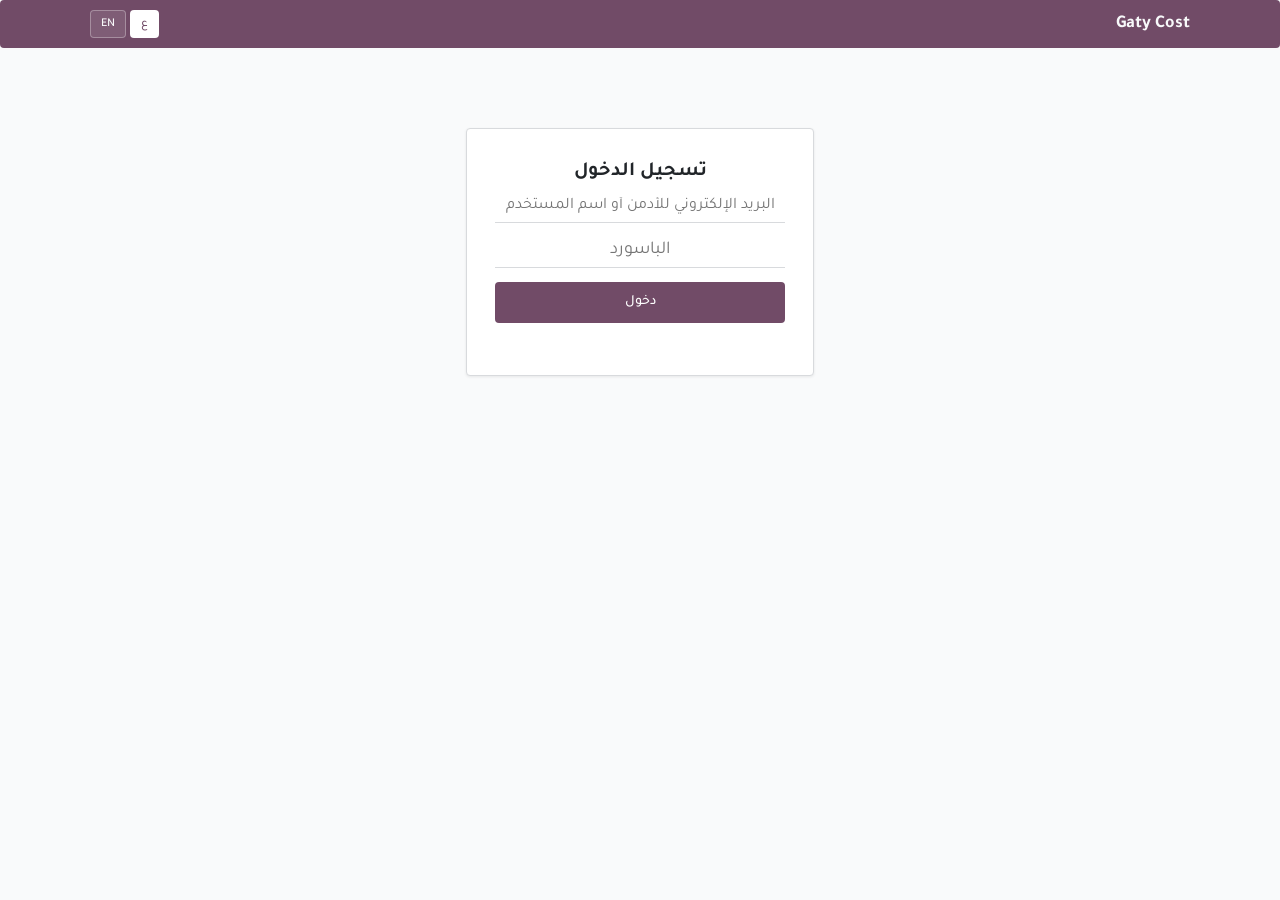
<file: accounting.html>
<!doctype html>
<html lang="ar" dir="rtl">
<head>
<meta charset="utf-8"><meta name="viewport" content="width=device-width, initial-scale=1">
<title>نظام المحاسبة — Gaty</title>
<script>
(function(){var stamp=localStorage.getItem('gaty_apps_gate'),scope=JSON.parse(localStorage.getItem('gaty_apps_scope')||'[]');if(!stamp||Date.now()-Number(stamp)>=3600000||!scope.includes('accounting'))location.replace('index.html')})()
</script>
<script src="xlsx.full.min.js"></script>
<style>
:root{--brand:#714B67;--brand2:#5B3A54;--teal:#017E84;--ink:#25232b;--muted:#726d78;--line:#e5e1e7;--bg:#f7f6f8;--paper:#fff;--red:#c4424d;--green:#16764b;--shadow:0 5px 20px #34233812;font-family:"Tajawal","Segoe UI",Tahoma,Arial,sans-serif;color:var(--ink);background:var(--bg)}*{box-sizing:border-box}body{margin:0;background:var(--bg);font-size:14px}button,input,select,textarea{font:inherit}button{cursor:pointer}.wrap{max-width:1400px;margin:auto;padding:20px}.top{display:flex;align-items:center;justify-content:space-between;gap:12px;margin-bottom:18px}.title h1{font-size:25px;margin:0 0 4px;color:var(--brand)}.title p{margin:0;color:var(--muted)}.actions,.tabs,.row-actions{display:flex;gap:8px;flex-wrap:wrap}.btn{border:1px solid var(--line);background:#fff;color:var(--ink);padding:9px 13px;border-radius:9px;font-weight:650}.btn:hover{border-color:var(--brand);color:var(--brand)}.btn.primary{background:var(--brand);color:#fff;border-color:var(--brand)}.btn.teal{background:var(--teal);color:white;border-color:var(--teal)}.btn.danger{color:var(--red)}.btn.small{padding:6px 9px;font-size:12px}.tabs{background:#fff;padding:7px;border:1px solid var(--line);border-radius:12px;margin-bottom:16px;overflow:auto;flex-wrap:nowrap}.tab{border:0;background:transparent;padding:10px 16px;border-radius:8px;white-space:nowrap;color:var(--muted);font-weight:700}.tab.active{background:var(--brand);color:#fff}.notice{border:1px solid #f0d9ab;background:#fff9eb;color:#66480d;border-radius:10px;padding:10px 13px;margin:12px 0}.grid{display:grid;gap:14px}.kpis{grid-template-columns:repeat(4,minmax(0,1fr));margin-bottom:15px}.cols{grid-template-columns:1.2fr .8fr}.card{background:var(--paper);border:1px solid var(--line);border-radius:13px;padding:16px;box-shadow:var(--shadow);min-width:0}.card h2{font-size:17px;margin:0 0 13px}.kpi-label{color:var(--muted);font-size:13px}.kpi-value{font-size:25px;font-weight:800;margin-top:5px;direction:ltr;text-align:right}.kpi-value.pos{color:var(--green)}.kpi-value.neg{color:var(--red)}.field-grid{display:grid;grid-template-columns:repeat(4,minmax(0,1fr));gap:12px}.field{display:flex;flex-direction:column;gap:5px}.field label{font-weight:700;font-size:12px;color:var(--muted)}.input,select,textarea{width:100%;border:1px solid var(--line);border-radius:8px;background:#fff;padding:9px 10px;color:var(--ink);min-width:0}.input:focus,select:focus,textarea:focus{outline:2px solid #714b6733;border-color:var(--brand)}.inline{display:flex;align-items:end;gap:10px;flex-wrap:wrap}.inline>.field{flex:1;min-width:150px}.table-wrap{overflow:auto;border:1px solid var(--line);border-radius:9px}table{border-collapse:collapse;width:100%;min-width:760px}th,td{padding:9px 10px;border-bottom:1px solid var(--line);text-align:right;white-space:nowrap}th{background:#f7f4f7;color:#5f5361;font-size:12px;position:sticky;top:0}tbody tr:last-child td{border-bottom:0}.num{direction:ltr;text-align:left;font-variant-numeric:tabular-nums}.muted{color:var(--muted)}.empty{text-align:center;padding:25px;color:var(--muted)}.status{display:inline-block;border-radius:20px;padding:4px 9px;font-size:11px;background:#e8f5ee;color:var(--green);font-weight:700}.lines{display:grid;gap:8px}.line{display:grid;grid-template-columns:minmax(200px,1.7fr) 1fr 1fr auto;gap:8px;align-items:center}.line-head{font-size:11px;color:var(--muted);font-weight:700}.totals{display:flex;gap:20px;justify-content:flex-end;padding:12px 4px;font-weight:750}.total-bad{color:var(--red)}.total-good{color:var(--green)}.section{display:none}.section.active{display:block}.account-type{font-size:11px;color:var(--muted)}.report-tabs{display:flex;gap:7px;flex-wrap:wrap;margin-bottom:12px}.report-tabs button{border:1px solid var(--line);background:#fff;padding:8px 12px;border-radius:8px}.report-tabs button.active{color:white;background:var(--teal);border-color:var(--teal)}.report-head{display:flex;justify-content:space-between;align-items:center;gap:10px;margin-bottom:10px}.footer-note{font-size:12px;color:var(--muted);margin-top:14px}.modal{position:fixed;inset:0;background:#17121c77;display:none;align-items:center;justify-content:center;padding:15px;z-index:10}.modal.show{display:flex}.modal-box{background:white;border-radius:14px;padding:20px;width:min(520px,100%);box-shadow:var(--shadow)}.modal-box h2{margin:0 0 14px}.toast{position:fixed;bottom:18px;inset-inline-start:18px;background:#24202a;color:#fff;padding:11px 16px;border-radius:9px;display:none;z-index:20}.toast.show{display:block}.credit{color:var(--red)}.debit{color:var(--green)}@media(max-width:900px){.kpis{grid-template-columns:repeat(2,minmax(0,1fr))}.cols{grid-template-columns:1fr}.field-grid{grid-template-columns:repeat(2,minmax(0,1fr))}}@media(max-width:600px){.wrap{padding:12px}.top{align-items:flex-start;flex-direction:column}.kpis{gap:8px}.card{padding:12px}.line{grid-template-columns:1fr 1fr 1fr auto}.line select{grid-column:1/-1;grid-row:1}.line input{grid-row:2}.line .del{grid-row:2}.line-head{display:none}.field-grid{grid-template-columns:1fr 1fr}.title h1{font-size:21px}}
</style>
<link rel="stylesheet" href="odoo-theme.css?v=20261111-odoo1"></head>
<body>
<div class="wrap">
<header class="top"><div class="title"><h1 id="appTitle">نظام المحاسبة</h1><p id="subtitle">محاسبة وتقارير مالية</p></div><div class="actions"><button class="btn" onclick="exportBackup()">تنزيل نسخة احتياطية</button><button class="btn" onclick="document.getElementById('importFile').click()">استعادة نسخة</button><input id="importFile" type="file" accept="application/json,.json" hidden onchange="importBackup(this)"><button class="btn" onclick="goBack()">العودة إلى اللوحة</button></div></header>
<div class="notice" id="storageNotice">تُحفظ البيانات على هذا الجهاز والمتصفح فقط. استخدم «تنزيل نسخة احتياطية» بانتظام؛ مسح بيانات المتصفح قد يحذفها.</div>
<nav class="tabs" id="tabs"></nav>
<section class="section active" id="sec-home"></section>
<section class="section" id="sec-entry"></section>
<section class="section" id="sec-journal"></section>
<section class="section" id="sec-accounts"></section>
<section class="section" id="sec-reports"></section>
<section class="section" id="sec-commission"></section>
<div class="footer-note" id="footer"></div>
</div>
<div class="modal" id="accountModal"><div class="modal-box"><h2 id="accountModalTitle">إضافة حساب</h2><div class="field-grid" style="grid-template-columns:1fr 1fr"><div class="field"><label>رمز الحساب</label><input class="input" id="accCode"></div><div class="field"><label>اسم الحساب</label><input class="input" id="accName"></div><div class="field"><label>نوع الحساب</label><select id="accType"></select></div><div class="field"><label>الحساب الأب (اختياري)</label><select id="accParent"></select></div></div><div class="actions" style="justify-content:flex-end;margin-top:16px"><button class="btn" onclick="closeAccountModal()">إلغاء</button><button class="btn primary" onclick="saveAccount()">حفظ الحساب</button></div></div></div>
<div class="modal" id="accountImportModal"><div class="modal-box" style="width:min(760px,100%);max-height:90vh;overflow:auto"><h2>استيراد ميزان المراجعة / شجرة الحسابات</h2><p class="muted">ارفع دليل الحسابات والأرصدة الافتتاحية.</p><div class="field-grid"><div class="field"><label>صف العناوين</label><select id="impHeader" onchange="refreshAccountImportMapping()"></select></div><div class="field"><label>عمود رمز الحساب *</label><select id="impCode"></select></div><div class="field"><label>عمود اسم الحساب *</label><select id="impName"></select></div><div class="field"><label>عمود نوع الحساب (أو استنتاجه من الرمز)</label><select id="impType"></select></div><div class="field"><label>عمود الحساب الأب (اختياري)</label><select id="impParent"></select></div><div class="field"><label>عمود المدين (اختياري)</label><select id="impDebit"></select></div><div class="field"><label>عمود الدائن (اختياري)</label><select id="impCredit"></select></div><div class="field"><label>عمود الرصيد الصافي (اختياري)</label><select id="impBalance"></select></div><div class="field"><label>تاريخ الرصيد الافتتاحي</label><input class="input" id="impOpeningDate" type="date"></div></div><div id="importPreview" class="table-wrap" style="margin-top:12px"></div><div class="actions" style="justify-content:flex-end;margin-top:16px"><button class="btn" onclick="closeAccountImport()">إلغاء</button><button class="btn primary" onclick="applyAccountImport()">استيراد الحسابات والأرصدة</button></div></div></div>
<div class="toast" id="toast"></div>
<script>
const STORE='gaty_accounting_v1', CURRENCY='SAR';
const DEFAULT_COMMISSION_TIERS=[{min:100000,max:200000,rate:0.5}];
const TYPES={asset:'الأصول',liability:'الالتزامات',equity:'حقوق الملكية',revenue:'الإيرادات',expense:'المصروفات'};
const SEED=[['1000','النقدية','asset'],['1100','العملاء / ذمم مدينة','asset'],['1200','المخزون','asset'],['1500','الأصول الثابتة','asset'],['2000','الموردون / ذمم دائنة','liability'],['2100','مصروفات مستحقة','liability'],['3000','رأس المال','equity'],['3100','الأرباح المبقاة','equity'],['4000','المبيعات','revenue'],['4100','إيرادات أخرى','revenue'],['5000','تكلفة البضاعة المباعة','expense'],['6000','مصروفات الرواتب','expense'],['6100','مصروف الإيجار','expense'],['6200','مصروفات الخدمات','expense'],['6300','مصروفات أخرى','expense']].map(([code,name,type])=>({id:crypto.randomUUID(),code,name,type,active:true}));
function localDate(d){return `${d.getFullYear()}-${String(d.getMonth()+1).padStart(2,'0')}-${String(d.getDate()).padStart(2,'0')}`}
let db=load(), page='home', report='trial', selectedAccount='', editAccountId=null, journalDraft=[], reportFrom=localDate(new Date(new Date().getFullYear(),0,1)), reportTo=localDate(new Date());
function emptyDb(){return{version:2,currency:CURRENCY,accounts:SEED,journals:[],commissionTiers:DEFAULT_COMMISSION_TIERS.map(x=>({...x})),commissionOrders:[]}}
function load(){try{const v=JSON.parse(localStorage.getItem(STORE));if(v&&Array.isArray(v.accounts)&&Array.isArray(v.journals)){if(!Array.isArray(v.commissionTiers))v.commissionTiers=DEFAULT_COMMISSION_TIERS.map(x=>({...x}));if(!Array.isArray(v.commissionOrders))v.commissionOrders=[];return v}}catch(e){}return emptyDb()}
function persist(){try{localStorage.setItem(STORE,JSON.stringify(db));return true}catch(e){toast('تعذر الحفظ: مساحة التخزين ممتلئة');return false}}
function esc(v){return String(v??'').replace(/[&<>"']/g,c=>({'&':'&amp;','<':'&lt;','>':'&gt;','"':'&quot;',"'":'&#39;'}[c]))}
function money(v){return new Intl.NumberFormat('ar-SA',{minimumFractionDigits:2,maximumFractionDigits:2}).format(Number(v)||0)+' ر.س'}
function nav(){const items=[['home','لوحة التحكم'],['entry','قيد يومية جديد'],['journal','دفتر اليومية'],['accounts','دليل الحسابات'],['reports','التقارير'],['commission','عمولات المبيعات']];document.getElementById('tabs').innerHTML=items.map(([id,label])=>`<button class="tab ${page===id?'active':''}" onclick="go('${id}')">${label}</button>`).join('');document.querySelectorAll('.section').forEach(s=>s.classList.remove('active'));document.getElementById('sec-'+page).classList.add('active');document.getElementById('footer').textContent=`عدد القيود: ${db.journals.length} • عدد الحسابات: ${db.accounts.length} • العملة: ${db.currency||CURRENCY}`}
function go(p){page=p;render()}
function goBack(){location.href='index.html'}
function typeName(t){return TYPES[t]||t}
function allLines(){return db.journals.flatMap(j=>j.lines.map(l=>({...l,date:j.date,ref:j.ref,description:j.description,journalId:j.id})))}
function periodLines(){return allLines().filter(l=>(!reportFrom||l.date>=reportFrom)&&(!reportTo||l.date<=reportTo))}
function asOfLines(){return allLines().filter(l=>!reportTo||l.date<=reportTo)}
function totals(lines=allLines()){return lines.reduce((a,l)=>{a.debit+=Number(l.debit)||0;a.credit+=Number(l.credit)||0;return a},{debit:0,credit:0})}
function balanceByAccount(lines=allLines()){const m={};for(const a of db.accounts)m[a.id]={debit:0,credit:0};for(const l of lines){if(!m[l.accountId])m[l.accountId]={debit:0,credit:0};m[l.accountId].debit+=Number(l.debit)||0;m[l.accountId].credit+=Number(l.credit)||0}return m}
function normalBalance(a,b){return ['liability','equity','revenue'].includes(a.type)?b.credit-b.debit:b.debit-b.credit}
function render(){nav();renderHome();renderEntry();renderJournal();renderAccounts();renderReports();renderCommission()}
function renderHome(){const e=document.getElementById('sec-home'), all=allLines(), t=totals(all), b=balanceByAccount(all), income=netIncome(all), assets=sumType('asset',all), liabilities=sumType('liability',all), equity=sumType('equity',all)+income;const recent=db.journals.slice().sort((a,b)=>b.date.localeCompare(a.date)).slice(0,7);e.innerHTML=`<div class="grid kpis"><div class="card"><div class="kpi-label">إجمالي الأصول</div><div class="kpi-value">${money(assets)}</div></div><div class="card"><div class="kpi-label">الإيرادات</div><div class="kpi-value pos">${money(sumType('revenue',all))}</div></div><div class="card"><div class="kpi-label">صافي الربح / (الخسارة)</div><div class="kpi-value ${income>=0?'pos':'neg'}">${money(income)}</div></div><div class="card"><div class="kpi-label">القيود المسجلة</div><div class="kpi-value">${db.journals.length}</div></div></div><div class="grid cols"><div class="card"><div class="report-head"><h2>أحدث قيود اليومية</h2><button class="btn small" onclick="go('journal')">عرض دفتر اليومية</button></div>${recent.length?`<div class="table-wrap"><table><thead><tr><th>التاريخ</th><th>المرجع</th><th>البيان</th><th>مدين</th><th>دائن</th></tr></thead><tbody>${recent.map(j=>`<tr><td>${esc(j.date)}</td><td>${esc(j.ref)}</td><td>${esc(j.description)}</td><td class="num">${money(totals(j.lines).debit)}</td><td class="num">${money(totals(j.lines).credit)}</td></tr>`).join('')}</tbody></table></div>`:`<div class="empty">لا توجد قيود بعد. ابدأ بتسجيل قيد يومية.</div>`}</div><div class="card"><h2>ملخص المركز المالي</h2><table style="min-width:0"><tbody><tr><td>الأصول</td><td class="num">${money(assets)}</td></tr><tr><td>الالتزامات</td><td class="num">${money(liabilities)}</td></tr><tr><td>حقوق الملكية مع نتيجة الفترة</td><td class="num">${money(equity)}</td></tr><tr><td><strong>الفرق (يجب أن يساوي صفرًا)</strong></td><td class="num"><strong>${money(assets-liabilities-equity)}</strong></td></tr></tbody></table><p class="footer-note">سجّل الرصيد الافتتاحي كقيد متوازن.</p></div></div>`}
function sumType(type,lines=allLines()){const b=balanceByAccount(lines);return db.accounts.filter(a=>a.type===type).reduce((s,a)=>s+normalBalance(a,b[a.id]||{debit:0,credit:0}),0)}
function netIncome(lines=allLines()){return sumType('revenue',lines)-sumType('expense',lines)}
function activeAccounts(){return db.accounts.filter(a=>a.active!==false).slice().sort((a,b)=>a.code.localeCompare(b.code,'en'))}
function accountOptions(id=''){return `<option value="">اختر الحساب</option>${activeAccounts().map(a=>`<option value="${a.id}" ${a.id===id?'selected':''}>${esc(a.code)} — ${esc(a.name)} (${typeName(a.type)})</option>`).join('')}`}
function blankLine(){return{accountId:'',debit:'',credit:''}}
function startJournal(){document.getElementById('jeDate').value=localDate(new Date());document.getElementById('jeRef').value=nextRef();document.getElementById('jeDesc').value='';journalDraft=[blankLine(),blankLine()];renderLines()}
function nextRef(){const y=new Date().getFullYear(),n=String(db.journals.filter(j=>j.date?.startsWith(String(y))).length+1).padStart(3,'0');return`JE-${y}-${n}`}
function renderEntry(){const e=document.getElementById('sec-entry');e.innerHTML=`<div class="card"><div class="report-head"><div><h2>تسجيل قيد يومية</h2><div class="muted">كل قيد يجب أن يتوازن: إجمالي المدين = إجمالي الدائن.</div></div></div><div class="field-grid" style="margin:14px 0"><div class="field"><label>التاريخ</label><input class="input" id="jeDate" type="date"></div><div class="field"><label>رقم المرجع</label><input class="input" id="jeRef"></div><div class="field" style="grid-column:span 2"><label>البيان</label><input class="input" id="jeDesc" placeholder="مثال: إثبات مصروف إيجار شهر أكتوبر"></div></div><div class="line line-head"><span>الحساب</span><span>مدين</span><span>دائن</span><span></span></div><div class="lines" id="journalLines"></div><div class="totals" id="jeTotals"></div><div class="actions" style="justify-content:space-between;margin-top:12px"><button class="btn" onclick="addJournalLine()">＋ إضافة سطر</button><button class="btn primary" onclick="postJournal()">ترحيل القيد</button></div></div><div class="card" style="margin-top:14px"><h2>ملاحظة للأرصدة الافتتاحية</h2><div class="muted">أدخل الأرصدة الافتتاحية كقيد متوازن بتاريخ بداية الفترة، مثل: مدين النقدية/المخزون، ودائن رأس المال أو الأرباح المبقاة.</div></div>`;startJournal()}
function renderLines(){const host=document.getElementById('journalLines');if(!host)return;host.innerHTML=journalDraft.map((l,i)=>`<div class="line"><select onchange="journalDraft[${i}].accountId=this.value">${accountOptions(l.accountId)}</select><input class="input num" type="number" min="0" step="0.01" placeholder="0.00" value="${esc(l.debit)}" oninput="setLineAmount(${i},'debit',this.value)"><input class="input num" type="number" min="0" step="0.01" placeholder="0.00" value="${esc(l.credit)}" oninput="setLineAmount(${i},'credit',this.value)"><button class="btn small danger del" onclick="removeJournalLine(${i})" title="حذف السطر">×</button></div>`).join('');updateJournalTotals()}
function updateJournalTotals(){const t=totals(journalDraft),ok=Math.abs(t.debit-t.credit)<0.005&&t.debit>0;document.getElementById('jeTotals').innerHTML=`<span>المدين: ${money(t.debit)}</span><span>الدائن: ${money(t.credit)}</span><span class="${ok?'total-good':'total-bad'}">${ok?'متوازن':'غير متوازن'}</span>`}
function setLineAmount(i,side,v){journalDraft[i][side]=v;const other=side==='debit'?'credit':'debit';journalDraft[i][other]='';const row=document.getElementById('journalLines').children[i],inputs=row.querySelectorAll('input');inputs[other==='debit'?0:1].value='';updateJournalTotals()}
function addJournalLine(){journalDraft.push(blankLine());renderLines()}
function removeJournalLine(i){if(journalDraft.length<=2)return toast('يلزم سطران على الأقل');journalDraft.splice(i,1);renderLines()}
function postJournal(){const date=document.getElementById('jeDate').value,ref=document.getElementById('jeRef').value.trim(),description=document.getElementById('jeDesc').value.trim(),entered=journalDraft.filter(l=>l.accountId||l.debit||l.credit),lines=entered.map(l=>({accountId:l.accountId,debit:Number(l.debit)||0,credit:Number(l.credit)||0})),t=totals(lines);if(!date||!ref||!description)return toast('أكمل التاريخ والمرجع والبيان');if(lines.length<2)return toast('أدخل سطرين حسابيين على الأقل');if(lines.some(l=>!l.accountId||!Number.isFinite(l.debit)||!Number.isFinite(l.credit)||l.debit<0||l.credit<0||((l.debit>0)===(l.credit>0))))return toast('كل سطر يحتاج حسابًا ومبلغًا في جهة واحدة فقط');if(Math.abs(t.debit-t.credit)>=0.005||t.debit<=0)return toast('القيد غير متوازن؛ راجع مبالغ المدين والدائن');if(db.journals.some(j=>j.ref===ref))return toast('رقم المرجع مستخدم من قبل');if(!confirm('ترحيل القيد '+ref+'؟ بعد الترحيل، احذفه وأعد تسجيله لتصحيح أي خطأ.'))return;db.journals.push({id:crypto.randomUUID(),date,ref,description,lines,createdAt:new Date().toISOString()});persist();toast('تم ترحيل القيد');go('journal')}
function renderJournal(){const e=document.getElementById('sec-journal');const rows=db.journals.slice().sort((a,b)=>b.date.localeCompare(a.date)||b.ref.localeCompare(a.ref));e.innerHTML=`<div class="card"><div class="report-head"><div><h2>دفتر اليومية (${rows.length})</h2><div class="muted">كل قيد مرحّل محفوظ كسجل محاسبي متوازن.</div></div><button class="btn primary" onclick="go('entry')">＋ قيد جديد</button></div><div class="table-wrap"><table><thead><tr><th>التاريخ</th><th>المرجع</th><th>البيان</th><th>عدد السطور</th><th>المدين</th><th>الدائن</th><th>إجراء</th></tr></thead><tbody>${rows.length?rows.map(j=>`<tr><td>${esc(j.date)}</td><td>${esc(j.ref)}</td><td>${esc(j.description)}</td><td>${j.lines.length}</td><td class="num">${money(totals(j.lines).debit)}</td><td class="num">${money(totals(j.lines).credit)}</td><td><button class="btn small danger" onclick="deleteJournal('${j.id}')">حذف</button></td></tr>`).join(''):`<tr><td colspan="7" class="empty">لا توجد قيود مسجلة.</td></tr>`}</tbody></table></div></div>`}
function deleteJournal(id){const j=db.journals.find(x=>x.id===id);if(!j||!confirm(`حذف القيد ${j.ref}؟ سيُعاد احتساب التقارير بعد الحذف.`))return;db.journals=db.journals.filter(x=>x.id!==id);persist();render();toast('تم حذف القيد')}
function renderAccounts(){const e=document.getElementById('sec-accounts'),accounts=db.accounts.slice().sort((a,b)=>a.code.localeCompare(b.code,'en')),b=balanceByAccount();e.innerHTML=`<div class="card"><div class="report-head"><div><h2>دليل الحسابات</h2><div class="muted">أنشئ الحسابات أو ادمج شجرة Excel/CSV. الحساب الأب للتصنيف؛ اربط حسابات المخزون بالمخازن من تبويب المشتريات والمخازن.</div></div><div class="row-actions"><label class="btn" style="display:inline-flex;align-items:center">استيراد ميزان المراجعة / الشجرة<input type="file" accept=".xlsx,.xls,.csv" hidden onchange="startAccountImport(this)"></label><button class="btn primary" onclick="openAccountModal()">＋ إضافة حساب</button></div></div><div class="table-wrap"><table><thead><tr><th>الرمز</th><th>اسم الحساب</th><th>التصنيف</th><th>الحساب الأب</th><th>الرصيد الطبيعي</th><th>الحالة</th><th>إجراءات</th></tr></thead><tbody>${accounts.map(a=>{const parent=db.accounts.find(x=>x.code===a.parentCode);return `<tr><td>${esc(a.code)}</td><td>${a.parentCode?' ':''}${esc(a.name)}</td><td>${typeName(a.type)}</td><td>${parent?esc(parent.code+' — '+parent.name):'—'}</td><td class="num">${money(Math.abs(normalBalance(a,b[a.id]||{debit:0,credit:0})))}</td><td><span class="status">${a.active===false?'موقوف':'نشط'}</span></td><td><div class="row-actions"><button class="btn small" onclick="openAccountModal('${a.id}')">تعديل</button><button class="btn small danger" onclick="toggleAccount('${a.id}')">${a.active===false?'تفعيل':'إيقاف'}</button></div></td></tr>`}).join('')}</tbody></table></div></div>`}
function openAccountModal(id=''){editAccountId=id||null;const a=id?db.accounts.find(x=>x.id===id):null;document.getElementById('accountModalTitle').textContent=a?'تعديل حساب':'إضافة حساب';document.getElementById('accCode').value=a?.code||'';document.getElementById('accName').value=a?.name||'';document.getElementById('accType').innerHTML=Object.entries(TYPES).map(([k,v])=>`<option value="${k}" ${a?.type===k?'selected':''}>${v}</option>`).join('');document.getElementById('accParent').innerHTML=`<option value="">بدون حساب أب</option>`+db.accounts.filter(x=>x.id!==id).map(x=>`<option value="${esc(x.code)}" ${a?.parentCode===x.code?'selected':''}>${esc(x.code)} — ${esc(x.name)}</option>`).join('');document.getElementById('accountModal').classList.add('show')}
function closeAccountModal(){document.getElementById('accountModal').classList.remove('show')}
function saveAccount(){const code=document.getElementById('accCode').value.trim(),name=document.getElementById('accName').value.trim(),type=document.getElementById('accType').value,parentCode=document.getElementById('accParent').value;if(!code||!name)return toast('أدخل رمز الحساب واسمه');if(parentCode===code)return toast('لا يمكن جعل الحساب أبًا لنفسه');if(parentCode&&!db.accounts.some(a=>a.code===parentCode))return toast('الحساب الأب غير موجود');if(db.accounts.some(a=>a.code===code&&a.id!==editAccountId))return toast('رمز الحساب مستخدم');if(editAccountId){const a=db.accounts.find(x=>x.id===editAccountId);Object.assign(a,{code,name,type,parentCode})}else db.accounts.push({id:crypto.randomUUID(),code,name,type,parentCode,active:true});persist();closeAccountModal();render();toast('تم حفظ الحساب')}

let pendingAccountRows=[],pendingAccountHeader=0;
function normHeader(v){return String(v??'').normalize('NFD').replace(/[\u0300-\u036f]/g,'').replace(/[ـًٌٍَُِّْ]/g,'').toLowerCase().replace(/[\s_./\-]+/g,'').trim()}
const ACCOUNT_HEADERS={code:['code','accountcode','accountnumber','accountno','number','كودالحساب','رمزالحساب','رقمالحساب','الحساب'],name:['name','accountname','description','اسم','اسمالحساب','البيان'],type:['type','accounttype','category','accountcategory','نوعالحساب','طبيعةالحساب','التصنيف'],parent:['parent','parentcode','parentaccount','parentaccountcode','groupcode','الحسابالاب','الحسابالرئيسي','كودالاب','كودالحسابالرئيسي'],debit:['debit','debitamount','debitbalance','اغلاقالجانبالمدين','إغلاقالجانبالمدين','اغلاقالمدين','مدين','رصيدمدين','اجماليالمدين'],credit:['credit','creditamount','creditbalance','اغلاقالجانبالدائن','إغلاقالجانبالدائن','اغلاقالدائن','دائن','رصيددائن','اجماليالدائن'],balance:['balance','netbalance','endingbalance','الرصيدالختامى','الرصيدالختامي','الرصيد','الرصيدالصافي','صافيالرصيد','رصيد']};
function columnGuess(headers,key){return headers.findIndex(h=>ACCOUNT_HEADERS[key].includes(normHeader(h)))}
function parseAccountType(value,code,name){const v=normHeader(value),n=normHeader(name);if(/asset|assets|اصل|اصول|موجودات/.test(v)||/اصل|اصول|مخزون|نقد|بنك|عملاء|مدين|مخزن/.test(n))return'asset';if(/liabilit|payable|التزام|التزامات|خصوم/.test(v)||/مورد|دائن|قرض|مستحق|ضريب/.test(n))return'liability';if(/equity|capital|حقوقملكيه|راس المال|رأسمال/.test(v)||/رأس?مال|حقوقملكيه|ارباحمبقاه/.test(n))return'equity';if(/revenue|income|sales|ايراد|دخل|مبيعات/.test(v)||/ايراد|دخل|مبيع/.test(n))return'revenue';if(/expense|cost|مصروف|تكلفه|نفقات/.test(v)||/مصروف|تكلفه|رواتب|اجور/.test(n))return'expense';const m=String(code||'').trim().match(/[1-8]/);if(m)return({'1':'asset','2':'liability','3':'equity','4':'revenue','5':'expense','6':'expense','7':'expense','8':'expense'})[m[0]]||'';return''}
function startAccountImport(input){document.getElementById('impOpeningDate').value=localDate(new Date());const file=input.files?.[0];if(!file)return;if(!window.XLSX)return toast('تعذر تحميل قارئ Excel');const reader=new FileReader();reader.onload=()=>{try{const book=XLSX.read(reader.result,{type:'array'}),sheet=book.Sheets[book.SheetNames[0]];pendingAccountRows=XLSX.utils.sheet_to_json(sheet,{header:1,defval:'',raw:false});if(!pendingAccountRows.length)throw new Error('الملف فارغ');pendingAccountHeader=0;let best=-1;pendingAccountRows.slice(0,15).forEach((r,i)=>{const hs=r.map(normHeader),score=['code','name','type','parent','debit','credit','balance'].reduce((n,k)=>n+(hs.some(h=>ACCOUNT_HEADERS[k].includes(h))?1:0),0);if(score>best){best=score;pendingAccountHeader=i}});document.getElementById('impHeader').innerHTML=pendingAccountRows.slice(0,15).map((r,i)=>`<option value="${i}" ${i===pendingAccountHeader?'selected':''}>صف ${i+1}: ${esc(r.slice(0,5).join(' | '))}</option>`).join('');refreshAccountImportMapping();document.getElementById('accountImportModal').classList.add('show')}catch(e){toast('تعذر قراءة الملف: '+e.message)}finally{input.value=''}};reader.readAsArrayBuffer(file)}
function refreshAccountImportMapping(){const header=Number(document.getElementById('impHeader').value)||0;pendingAccountHeader=header;const cols=pendingAccountRows[header]||[],names=cols.map((v,i)=>String(v||'').trim()||`عمود ${i+1}`);['impCode','impName','impType','impParent','impDebit','impCredit','impBalance'].forEach(id=>{const key={impCode:'code',impName:'name',impType:'type',impParent:'parent',impDebit:'debit',impCredit:'credit',impBalance:'balance'}[id];let guess=columnGuess(names,key);if(id==='impBalance'&&columnGuess(names,'debit')>=0&&columnGuess(names,'credit')>=0)guess=-1;const sel=document.getElementById(id),optional=id==='impType'||id==='impParent'||id==='impDebit'||id==='impCredit'||id==='impBalance';sel.innerHTML=(optional?'<option value="">— بدون —</option>':'')+names.map((v,i)=>`<option value="${i}" ${i===guess?'selected':''}>${esc(v)}</option>`).join('')});renderAccountImportPreview()}
function renderAccountImportPreview(){const row=pendingAccountRows[pendingAccountHeader]||[],get=id=>Number(document.getElementById(id)?.value),c=get('impCode'),n=get('impName'),t=get('impType'),p=get('impParent'),d=get('impDebit'),cr=get('impCredit'),b=get('impBalance'),sample=pendingAccountRows.slice(pendingAccountHeader+1).filter(r=>r.some(x=>String(x).trim())).slice(0,5);document.getElementById('importPreview').innerHTML='<table style="min-width:600px"><thead><tr><th>الرمز</th><th>الاسم</th><th>النوع</th><th>الأب</th><th>مدين</th><th>دائن / رصيد</th></tr></thead><tbody>'+sample.map(r=>'<tr><td>'+esc(r[c])+'</td><td>'+esc(r[n])+'</td><td>'+esc((t>=0&&r[t])||parseAccountType('',r[c],r[n])||'يُستنتج/مطلوب')+'</td><td>'+(p>=0?esc(r[p]):'—')+'</td><td>'+(d>=0?esc(r[d]):'—')+'</td><td>'+(cr>=0?esc(r[cr]):b>=0?esc(r[b]):'—')+'</td></tr>').join('')+'</tbody></table>'}
function closeAccountImport(){document.getElementById('accountImportModal').classList.remove('show');pendingAccountRows=[]}
function parseImportAmount(v){let s=String(v??'').trim().replace(/[٠-٩]/g,d=>String('٠١٢٣٤٥٦٧٨٩'.indexOf(d))).replace(/[٬,]/g,'').replace(/٫/g,'.').replace(/[^\d.\-()]/g,'');if(!s)return 0;let neg=s.startsWith('(')&&s.endsWith(')');s=s.replace(/[()]/g,'');let n=Number(s);return Number.isFinite(n)?(neg?-Math.abs(n):n):NaN}
function applyAccountImport(){const c=Number(document.getElementById('impCode').value),n=Number(document.getElementById('impName').value),t=document.getElementById('impType').value===''?-1:Number(document.getElementById('impType').value),p=document.getElementById('impParent').value===''?-1:Number(document.getElementById('impParent').value),di=document.getElementById('impDebit').value===''?-1:Number(document.getElementById('impDebit').value),ci=document.getElementById('impCredit').value===''?-1:Number(document.getElementById('impCredit').value),bi=document.getElementById('impBalance').value===''?-1:Number(document.getElementById('impBalance').value),date=document.getElementById('impOpeningDate').value;if(!Number.isInteger(c)||!Number.isInteger(n))return toast('حدد عمودي رمز الحساب واسمه');if(bi>=0&&(di>=0||ci>=0))return toast('اختر الرصيد الصافي أو عمودي المدين والدائن، وليس الاثنين معًا');const seen=new Set(),mapped=[],errors=[];pendingAccountRows.slice(pendingAccountHeader+1).forEach((r,i)=>{const code=String(r[c]??'').trim(),name=String(r[n]??'').trim();if(!code&&!name){if((di>=0&&parseImportAmount(r[di])!==0)||(ci>=0&&parseImportAmount(r[ci])!==0)||(bi>=0&&parseImportAmount(r[bi])!==0))errors.push('صف '+(pendingAccountHeader+i+2)+': به رصيد بلا رمز/اسم حساب؛ راجع صف الإجمالي في الملف');return}if(!code||!name){errors.push('صف '+(pendingAccountHeader+i+2)+': الرمز أو الاسم فارغ');return}if(seen.has(code)){errors.push('رمز مكرر: '+code);return}seen.add(code);const type=parseAccountType(t>=0?r[t]:'',code,name),parentCode=p>=0?String(r[p]??'').trim():'';if(!type){errors.push(code+' '+name+': لم يمكن تحديد النوع (أضف عمود النوع)');return}if(parentCode===code){errors.push(code+': الحساب لا يمكن أن يكون أبًا لنفسه');return}let debit=0,credit=0;if(di>=0||ci>=0){debit=di>=0?parseImportAmount(r[di]):0;credit=ci>=0?parseImportAmount(r[ci]):0;if(!Number.isFinite(debit)||!Number.isFinite(credit)||debit<0||credit<0||(debit>0&&credit>0)){errors.push(code+': قيمة المدين/الدائن غير صالحة');return}}else if(bi>=0){const amount=parseImportAmount(r[bi]);if(!Number.isFinite(amount)){errors.push(code+': الرصيد غير صالح');return}if(amount>=0){if(['asset','expense'].includes(type))debit=amount;else credit=amount}else if(['asset','expense'].includes(type))credit=-amount;else debit=-amount}mapped.push({code,name,type,parentCode,debit,credit})});if(errors.length)return toast(errors.slice(0,2).join('؛ '));if(!mapped.length)return toast('لم أجد حسابات صالحة للاستيراد');if(p<0)mapped.forEach(a=>{const parent=mapped.filter(x=>x.code!==a.code&&a.code.startsWith(x.code)).sort((x,y)=>y.code.length-x.code.length)[0];if(parent)a.parentCode=parent.code});const missing=mapped.filter(a=>a.parentCode&&!mapped.some(x=>x.code===a.parentCode)&&!db.accounts.some(x=>x.code===a.parentCode));if(missing.length)return toast('الحساب الأب غير موجود: '+missing[0].parentCode);const hasAmounts=di>=0||ci>=0||bi>=0,totDebit=mapped.reduce((a,x)=>a+x.debit,0),totCredit=mapped.reduce((a,x)=>a+x.credit,0),hasOpening=hasAmounts&&(totDebit>0||totCredit>0);if(hasOpening&&(!date||Math.abs(totDebit-totCredit)>=0.005))return toast('أرصدة الميزان غير متوازنة أو تاريخ الافتتاح غير محدد؛ المدين '+money(totDebit)+' والدائن '+money(totCredit));const oldOpening=db.journals.find(j=>j.source==='trial_balance_import'),occupied=db.journals.find(j=>j.ref==='OPENING-TB'&&j.source!=='trial_balance_import');if(hasOpening&&occupied)return toast('المرجع OPENING-TB مستخدم في قيد آخر؛ غيّر مرجعه قبل الاستيراد');const updates=mapped.filter(a=>db.accounts.some(x=>x.code===a.code)).length,missingCount=db.accounts.filter(a=>!seen.has(a.code)&&!db.journals.some(j=>j.lines.some(l=>l.accountId===a.id))).length;if(!confirm('سيتم اعتماد '+mapped.length+' حسابًا من الملف ('+(mapped.length-updates)+' جديد، '+updates+' تحديث). ستُوقف الحسابات غير الموجودة في الملف إن لم تستخدم بقيود. '+(hasOpening?'سيُنشأ/يُستبدل قيد الأرصدة الافتتاحية بقيمة '+money(totDebit)+' بتاريخ '+date+'.':'لم يتم اختيار أعمدة أرصدة، لذلك لن يُنشأ قيد افتتاحي.')+' متابعة؟'))return;const idByCode={};mapped.forEach(a=>{let found=db.accounts.find(x=>x.code===a.code);if(found){Object.assign(found,{name:a.name,type:a.type,parentCode:a.parentCode,active:true});idByCode[a.code]=found.id}else{let created={id:crypto.randomUUID(),code:a.code,name:a.name,type:a.type,parentCode:a.parentCode,active:true};db.accounts.push(created);idByCode[a.code]=created.id}});db.accounts.filter(a=>!seen.has(a.code)&&!db.journals.some(j=>j.lines.some(l=>l.accountId===a.id))).forEach(a=>a.active=false);if(hasOpening){const lines=[];mapped.forEach(a=>{if(a.debit||a.credit)lines.push({accountId:idByCode[a.code],debit:a.debit,credit:a.credit})});const opening={id:oldOpening?.id||crypto.randomUUID(),date,ref:'OPENING-TB',description:'أرصدة افتتاحية من ميزان المراجعة',lines,createdAt:new Date().toISOString(),source:'trial_balance_import'};if(oldOpening)Object.assign(oldOpening,opening);else db.journals.push(opening)}persist();closeAccountImport();render();toast('تم استيراد الحسابات'+(hasOpening?' والأرصدة الافتتاحية':'')+' بنجاح')}
function toggleAccount(id){const a=db.accounts.find(x=>x.id===id);if(!a)return;if(a.active!==false&&db.journals.some(j=>j.lines.some(l=>l.accountId===id)))return toast('لا يمكن إيقاف حساب مستخدم في قيد؛ عدّل القيود أولًا');a.active=a.active===false;persist();render()}
let commissionEditId=null;
function commissionFor(order){
 const base=Math.max(0,Number(order.preTaxValue)||0),tax=Math.max(0,Number(order.taxAmount)||0),gross=base+tax,collected=Math.max(0,Number(order.collectedAmount)||0);
 const tier=(db.commissionTiers||[]).find(t=>base>=Number(t.min)&&(t.max===''||t.max===null||t.max===undefined||base<Number(t.max)))||null;
 const fullyCollected=collected+0.005>=gross,rate=tier?Number(tier.rate)||0:0,potential=base*rate/100;
 return{base,tax,gross,collected,outstanding:Math.max(0,gross-collected),tier,rate,potential,commission:fullyCollected&&tier?potential:0,fullyCollected};
}
function renderCommission(){
 const host=document.getElementById('sec-commission');if(!host)return;
 const orders=db.commissionOrders||[],tiers=db.commissionTiers||[],editing=commissionEditId?orders.find(x=>x.id===commissionEditId):null;
 const totals=orders.reduce((a,o)=>{const c=commissionFor(o);a.sales+=c.base;a.earned+=c.commission;a.pending+=!c.fullyCollected?c.potential:0;a.open+=c.outstanding;return a},{sales:0,earned:0,pending:0,open:0});
 const tierRows=tiers.map((t,i)=>`<tr><td><input class="input num" type="number" min="0" step="0.01" id="ct-min-${i}" value="${esc(t.min)}"></td><td><input class="input num" type="number" min="0" step="0.01" id="ct-max-${i}" value="${t.max==null?'':esc(t.max)}" placeholder="مفتوحة"></td><td><input class="input num" type="number" min="0" step="0.01" id="ct-rate-${i}" value="${esc(t.rate)}"></td><td><button class="btn danger small" onclick="removeCommissionTier(${i})">حذف</button></td></tr>`).join('');
 const list=orders.slice().sort((a,b)=>(b.date||'').localeCompare(a.date||''));
 const orderRows=list.map(o=>{const c=commissionFor(o),status=!c.fullyCollected?'بانتظار اكتمال التحصيل':!c.tier?'لا توجد شريحة مطابقة':'عمولة مستحقة';return `<tr><td>${esc(o.ref)}</td><td>${esc(o.seller)}</td><td>${esc(o.customer||'—')}</td><td>${esc(o.date)}</td><td>${money(c.base)}</td><td>${money(c.tax)}</td><td>${money(c.gross)}</td><td>${money(c.collected)}</td><td>${money(c.outstanding)}</td><td>${c.tier?`${c.rate}%`:'—'}</td><td>${money(c.commission)}</td><td>${status}</td><td><button class="btn small" onclick="editCommissionOrder('${esc(o.id)}')">تعديل</button> <button class="btn danger small" onclick="deleteCommissionOrder('${esc(o.id)}')">حذف</button></td></tr>`}).join('');
 host.innerHTML=`<div class="card"><div class="report-head"><div><h2>نظام عمولات المبيعات</h2><div class="muted">نسبة الشريحة تُطبق على كامل قيمة الطلب قبل الضريبة، ولا تستحق العمولة إلا بعد تحصيل إجمالي الطلب شامل الضريبة بالكامل.</div></div></div><div class="grid kpis"><div class="card"><div class="kpi-label">قيمة الطلبات قبل الضريبة</div><div class="kpi-value">${money(totals.sales)}</div></div><div class="card"><div class="kpi-label">العمولات المستحقة</div><div class="kpi-value pos">${money(totals.earned)}</div></div><div class="card"><div class="kpi-label">عمولات تنتظر اكتمال التحصيل</div><div class="kpi-value">${money(totals.pending)}</div></div><div class="card"><div class="kpi-label">المتبقي تحصيله</div><div class="kpi-value">${money(totals.open)}</div></div></div></div>
 <div class="card"><div class="report-head"><div><h2>شرائح العمولة</h2><div class="muted">من شامل، وإلى غير شامل. اترك الحد الأعلى فارغًا للشريحة المفتوحة. مثال الإعداد الأول: من 100,000 إلى أقل من 200,000 بنسبة 0.5%.</div></div></div><div class="table-wrap"><table><thead><tr><th>من قيمة الطلب قبل الضريبة</th><th>إلى (غير شامل)</th><th>نسبة العمولة %</th><th></th></tr></thead><tbody>${tierRows||'<tr><td colspan="4">أضف شريحة لبدء احتساب العمولة.</td></tr>'}</tbody></table></div><div class="actions" style="justify-content:space-between;margin-top:12px"><button class="btn" onclick="addCommissionTier()">＋ إضافة شريحة</button><button class="btn teal" onclick="saveCommissionTiers()">حفظ الشرائح</button></div></div>
 <div class="card"><div class="report-head"><div><h2>${editing?'تعديل طلب':'إضافة طلب بيع'}</h2><div class="muted">أدخل المبلغ قبل الضريبة والضريبة والتحصيل الحالي شامل الضريبة. يمكنك تعديل التحصيل كلما وصل دفعة جديدة.</div></div></div><div class="field-grid"><div class="field"><label>رقم الطلب</label><input class="input" id="cm-ref" value="${esc(editing?.ref||'')}" placeholder="رقم الطلب / المرجع"></div><div class="field"><label>اسم البائع</label><input class="input" id="cm-seller" value="${esc(editing?.seller||'')}" placeholder="اسم البائع"></div><div class="field"><label>اسم العميل (اختياري)</label><input class="input" id="cm-customer" value="${esc(editing?.customer||'')}" placeholder="اسم العميل"></div><div class="field"><label>تاريخ الطلب</label><input class="input" id="cm-date" type="date" value="${esc(editing?.date||localDate(new Date()))}"></div><div class="field"><label>قيمة الطلب قبل الضريبة</label><input class="input num" id="cm-base" type="number" min="0" step="0.01" value="${esc(editing?.preTaxValue??'')}" oninput="previewCommission()"></div><div class="field"><label>قيمة الضريبة</label><input class="input num" id="cm-tax" type="number" min="0" step="0.01" value="${esc(editing?.taxAmount??'')}" oninput="previewCommission()"></div><div class="field"><label>إجمالي المحصل شامل الضريبة</label><input class="input num" id="cm-collected" type="number" min="0" step="0.01" value="${esc(editing?.collectedAmount??'')}" oninput="previewCommission()"></div><div class="field"><label>معاينة الإجمالي والعمولة</label><div class="locked-box" id="cm-preview">أدخل قيمة الطلب</div></div></div><div class="actions" style="justify-content:flex-end;margin-top:14px;gap:8px">${editing?'<button class="btn" onclick="cancelCommissionEdit()">إلغاء التعديل</button>':''}<button class="btn primary" onclick="saveCommissionOrder()">${editing?'حفظ التعديل':'حفظ الطلب'}</button></div></div>
 <div class="card"><div class="report-head"><div><h2>طلبات وعمولات البائعين</h2><div class="muted">تظهر العمولة المستحقة فقط عند اكتمال تحصيل قيمة الطلب شاملة الضريبة.</div></div><button class="btn" onclick="exportCommissionReport()">تنزيل تقرير العمولات CSV</button></div><div class="table-wrap"><table><thead><tr><th>رقم الطلب</th><th>البائع</th><th>العميل</th><th>التاريخ</th><th>قبل الضريبة</th><th>الضريبة</th><th>إجمالي الطلب</th><th>المحصل</th><th>المتبقي</th><th>النسبة</th><th>العمولة المستحقة</th><th>الحالة</th><th>إجراءات</th></tr></thead><tbody>${orderRows||'<tr><td colspan="13" class="muted">لا توجد طلبات مضافة.</td></tr>'}</tbody></table></div></div>`;
 previewCommission();
}
function previewCommission(){const el=document.getElementById('cm-preview');if(!el)return;const base=Number(document.getElementById('cm-base').value)||0,tax=Number(document.getElementById('cm-tax').value)||0,collected=Number(document.getElementById('cm-collected').value)||0,tier=(db.commissionTiers||[]).find(t=>base>=Number(t.min)&&(t.max===''||t.max==null||base<Number(t.max)));if(!base){el.textContent='أدخل قيمة الطلب';return}const gross=base+tax,full=collected+0.005>=gross,rate=tier?Number(tier.rate)||0:0,commission=full&&tier?base*rate/100:0;el.innerHTML=`إجمالي الطلب: ${money(gross)}<br>الشريحة: ${tier?rate+'%':'لا توجد شريحة مطابقة'}<br>العمولة: ${money(commission)}${!full?' — بانتظار اكتمال التحصيل':''}`}
function addCommissionTier(){db.commissionTiers=db.commissionTiers||[];const last=db.commissionTiers[db.commissionTiers.length-1];if(last&&(last.max===''||last.max==null))return toast('حدد الحد الأعلى للشريحة الحالية قبل إضافة شريحة بعدها');const nextMin=last?Number(last.max):0;db.commissionTiers.push({min:nextMin,max:'',rate:''});renderCommission()}
function removeCommissionTier(i){db.commissionTiers.splice(i,1);renderCommission()}
function saveCommissionTiers(){const rows=(db.commissionTiers||[]).map((t,i)=>{const min=Number(document.getElementById(`ct-min-${i}`)?.value),maxRaw=document.getElementById(`ct-max-${i}`)?.value??'',rateRaw=document.getElementById(`ct-rate-${i}`)?.value??'';return{min,max:maxRaw===''?null:Number(maxRaw),rate:rateRaw===''?NaN:Number(rateRaw)}});if(!rows.length)return toast('أضف شريحة واحدة على الأقل');if(rows.some(t=>!Number.isFinite(t.min)||t.min<0||!Number.isFinite(t.rate)||t.rate<0||(t.max!==null&&(!Number.isFinite(t.max)||t.max<=t.min))))return toast('راجع حدود الشرائح والنسب؛ النسبة مطلوبة والحد الأعلى يجب أن يكون أكبر من الأدنى');rows.sort((a,b)=>a.min-b.min);for(let i=1;i<rows.length;i++)if(rows[i].min<(rows[i-1].max??Infinity))return toast('يوجد تداخل بين الشرائح؛ اجعل بداية كل شريحة عند الحد الأعلى للشريحة السابقة');db.commissionTiers=rows;persist();render();toast('تم حفظ شرائح العمولة')}
function saveCommissionOrder(){const ref=document.getElementById('cm-ref').value.trim(),seller=document.getElementById('cm-seller').value.trim(),customer=document.getElementById('cm-customer').value.trim(),date=document.getElementById('cm-date').value,preTaxValue=Number(document.getElementById('cm-base').value),taxAmount=Number(document.getElementById('cm-tax').value)||0,collectedAmount=Number(document.getElementById('cm-collected').value)||0;if(!ref||!seller||!date||!Number.isFinite(preTaxValue)||preTaxValue<=0||taxAmount<0||collectedAmount<0)return toast('أدخل رقم الطلب والبائع والتاريخ وقيمة صحيحة');if((db.commissionOrders||[]).some(o=>o.ref.toLowerCase()===ref.toLowerCase()&&o.id!==commissionEditId))return toast('رقم الطلب مسجل بالفعل؛ استخدم تعديل الطلب لتحديث التحصيل');const old=(db.commissionOrders||[]).find(o=>o.id===commissionEditId),order={id:old?.id||crypto.randomUUID(),ref,seller,customer,date,preTaxValue,taxAmount,collectedAmount,createdAt:old?.createdAt||new Date().toISOString(),updatedAt:new Date().toISOString()};if(!Array.isArray(db.commissionOrders))db.commissionOrders=[];if(old)db.commissionOrders=db.commissionOrders.map(o=>o.id===old.id?order:o);else db.commissionOrders.push(order);commissionEditId=null;persist();render();toast('تم حفظ طلب البيع والتحصيل')}
function editCommissionOrder(id){commissionEditId=id;go('commission')}
function cancelCommissionEdit(){commissionEditId=null;renderCommission()}
function deleteCommissionOrder(id){const o=(db.commissionOrders||[]).find(x=>x.id===id);if(!o||!confirm('حذف سجل الطلب '+o.ref+'؟'))return;db.commissionOrders=db.commissionOrders.filter(x=>x.id!==id);persist();render();toast('تم حذف الطلب')}
function exportCommissionReport(){const rows=[['رقم الطلب','البائع','العميل','التاريخ','قيمة قبل الضريبة','الضريبة','إجمالي الطلب','المحصل','المتبقي','نسبة الشريحة','العمولة المستحقة','الحالة']];for(const o of db.commissionOrders||[]){const c=commissionFor(o);rows.push([o.ref,o.seller,o.customer||'',o.date,c.base,c.tax,c.gross,c.collected,c.outstanding,c.tier?c.rate+'%':'',c.commission,!c.fullyCollected?'بانتظار اكتمال التحصيل':!c.tier?'لا توجد شريحة':'مستحقة'])}const csv='\ufeff'+rows.map(r=>r.map(v=>'"'+String(v??'').replace(/"/g,'""')+'"').join(',')).join('\r\n');const a=document.createElement('a');a.href=URL.createObjectURL(new Blob([csv],{type:'text/csv;charset=utf-8'}));a.download=`sales_commissions_${localDate(new Date())}.csv`;a.click();setTimeout(()=>URL.revokeObjectURL(a.href),1000)}

function renderReports(){const e=document.getElementById('sec-reports');let body='';if(report==='trial')body=trialReport();if(report==='income')body=incomeReport();if(report==='balance')body=balanceReport();if(report==='ledger')body=ledgerReport();e.innerHTML=`<div class="card"><div class="report-head"><div><h2>التقارير المالية</h2><div class="muted">ميزان المراجعة والميزانية كما في تاريخ النهاية؛ قائمة الدخل والأستاذ ضمن الفترة.</div></div><button class="btn" onclick="exportReport()">تنزيل التقرير CSV</button></div><div class="inline" style="margin:10px 0 15px"><div class="field"><label>من تاريخ</label><input class="input" type="date" id="reportFrom" value="${reportFrom}"></div><div class="field"><label>إلى تاريخ</label><input class="input" type="date" id="reportTo" value="${reportTo}"></div><button class="btn teal" onclick="applyReportDates()">تحديث التقرير</button></div><div class="report-tabs">${[['trial','ميزان المراجعة'],['income','قائمة الدخل'],['balance','الميزانية العمومية'],['ledger','الأستاذ العام']].map(([id,n])=>`<button class="${report===id?'active':''}" onclick="setReport('${id}')">${n}</button>`).join('')}</div>${body}</div>`}
function applyReportDates(){reportFrom=document.getElementById('reportFrom').value;reportTo=document.getElementById('reportTo').value;if(reportFrom&&reportTo&&reportFrom>reportTo)return toast('تاريخ البداية يجب ألا يتجاوز تاريخ النهاية');renderReports()}
function setReport(r){report=r;renderReports()}
function trialReport(){const b=balanceByAccount(asOfLines()),rows=db.accounts.slice().sort((a,c)=>a.code.localeCompare(c.code,'en')).map(a=>{const raw=b[a.id]||{debit:0,credit:0},bal=normalBalance(a,raw);return{a,dr:bal>0?bal:0,cr:bal<0?-bal:0}}).filter(r=>r.dr||r.cr);const dr=rows.reduce((s,r)=>s+r.dr,0),cr=rows.reduce((s,r)=>s+r.cr,0);return `<div class="table-wrap"><table><thead><tr><th>رمز الحساب</th><th>الحساب</th><th>النوع</th><th>مدين</th><th>دائن</th></tr></thead><tbody>${rows.map(r=>`<tr><td>${esc(r.a.code)}</td><td>${esc(r.a.name)}</td><td>${typeName(r.a.type)}</td><td class="num">${money(r.dr)}</td><td class="num">${money(r.cr)}</td></tr>`).join('')||`<tr><td colspan="5" class="empty">لا توجد أرصدة؛ سجّل القيود أولًا.</td></tr>`}<tr><td colspan="3"><strong>الإجمالي</strong></td><td class="num"><strong>${money(dr)}</strong></td><td class="num"><strong>${money(cr)}</strong></td></tr></tbody></table></div><p class="footer-note">الفرق بين إجمالي ميزان المراجعة: ${money(dr-cr)}.</p>`}
function incomeReport(){const b=balanceByAccount(periodLines()),revs=db.accounts.filter(a=>a.type==='revenue').map(a=>({a,v:normalBalance(a,b[a.id]||{debit:0,credit:0})})).filter(x=>x.v),exps=db.accounts.filter(a=>a.type==='expense').map(a=>({a,v:normalBalance(a,b[a.id]||{debit:0,credit:0})})).filter(x=>x.v),rv=revs.reduce((s,x)=>s+x.v,0),ex=exps.reduce((s,x)=>s+x.v,0);return `<h3>الإيرادات</h3>${simpleAccountTable(revs)}<p class="totals">إجمالي الإيرادات: ${money(rv)}</p><h3>المصروفات</h3>${simpleAccountTable(exps)}<p class="totals">إجمالي المصروفات: ${money(ex)}</p><p class="totals ${rv-ex>=0?'total-good':'total-bad'}">صافي الربح / (الخسارة): ${money(rv-ex)}</p>`}
function simpleAccountTable(rows){return `<div class="table-wrap"><table style="min-width:0"><thead><tr><th>الحساب</th><th>المبلغ</th></tr></thead><tbody>${rows.map(x=>`<tr><td>${esc(x.a.code)} — ${esc(x.a.name)}</td><td class="num">${money(x.v)}</td></tr>`).join('')||`<tr><td colspan="2" class="empty">لا توجد أرصدة</td></tr>`}</tbody></table></div>`}
function balanceReport(){const b=balanceByAccount(asOfLines()),groups=['asset','liability','equity'].map(type=>({type,rows:db.accounts.filter(a=>a.type===type).map(a=>({a,v:normalBalance(a,b[a.id]||{debit:0,credit:0})})).filter(x=>x.v)})),inc=netIncome(asOfLines()),assets=groups[0].rows.reduce((s,x)=>s+x.v,0),liabs=groups[1].rows.reduce((s,x)=>s+x.v,0),eq=groups[2].rows.reduce((s,x)=>s+x.v,0);return `${groups.map(g=>`<h3>${typeName(g.type)}</h3>${simpleAccountTable(g.rows)}`).join('')}<div class="table-wrap" style="margin-top:12px"><table style="min-width:0"><tbody><tr><td><strong>إجمالي الأصول</strong></td><td class="num">${money(assets)}</td></tr><tr><td><strong>إجمالي الالتزامات</strong></td><td class="num">${money(liabs)}</td></tr><tr><td>حقوق الملكية المسجلة</td><td class="num">${money(eq)}</td></tr><tr><td>نتيجة الأعمال غير المقفلة حتى تاريخ التقرير</td><td class="num">${money(inc)}</td></tr><tr><td><strong>الالتزامات وحقوق الملكية</strong></td><td class="num"><strong>${money(liabs+eq+inc)}</strong></td></tr></tbody></table></div><p class="footer-note">فرق التوازن: ${money(assets-liabs-eq-inc)}.</p>`}
function ledgerReport(){const id=selectedAccount||activeAccounts()[0]?.id||'',acc=db.accounts.find(a=>a.id===id);selectedAccount=id;if(!acc)return '<div class="empty">أضف حسابًا إلى دليل الحسابات أولًا.</div>';const accountLines=allLines().filter(l=>l.accountId===id).sort((a,b)=>a.date.localeCompare(b.date)||a.ref.localeCompare(b.ref)),before=accountLines.filter(l=>reportFrom&&l.date<reportFrom),lines=accountLines.filter(l=>(!reportFrom||l.date>=reportFrom)&&(!reportTo||l.date<=reportTo));let run=before.reduce((s,l)=>s+normalBalance(acc,{debit:Number(l.debit)||0,credit:Number(l.credit)||0}),0);return `<div class="field" style="max-width:480px;margin-bottom:12px"><label>اختر الحساب</label><select onchange="selectedAccount=this.value;renderReports()">${activeAccounts().map(a=>`<option value="${a.id}" ${a.id===id?'selected':''}>${esc(a.code)} — ${esc(a.name)}</option>`).join('')}</select></div><div class="table-wrap"><table><thead><tr><th>التاريخ</th><th>المرجع</th><th>البيان</th><th>مدين</th><th>دائن</th><th>الرصيد</th></tr></thead><tbody>${before.length?`<tr><td>${esc(reportFrom)}</td><td>—</td><td>رصيد ما قبل الفترة</td><td class="num">—</td><td class="num">—</td><td class="num">${money(run)}</td></tr>`:''}${lines.map(l=>{run+=normalBalance(acc,{debit:Number(l.debit)||0,credit:Number(l.credit)||0});return `<tr><td>${esc(l.date)}</td><td>${esc(l.ref)}</td><td>${esc(l.description)}</td><td class="num">${money(l.debit)}</td><td class="num">${money(l.credit)}</td><td class="num">${money(run)}</td></tr>`}).join('')||`<tr><td colspan="6" class="empty">لا توجد حركات لهذا الحساب.</td></tr>`}<tr><td colspan="5"><strong>الرصيد الختامي</strong></td><td class="num"><strong>${money(run)}</strong></td></tr></tbody></table></div>`}
function exportReport(){let rows=[];if(report==='trial'){const b=balanceByAccount(asOfLines());rows=[['رمز','الحساب','النوع','مدين','دائن'],...db.accounts.map(a=>{let v=normalBalance(a,b[a.id]||{debit:0,credit:0});return[a.code,a.name,typeName(a.type),Math.max(v,0),Math.max(-v,0)]})]}else if(report==='ledger'){rows=[['التاريخ','المرجع','البيان','مدين','دائن'],...allLines().filter(l=>l.accountId===selectedAccount&&(!reportFrom||l.date>=reportFrom)&&(!reportTo||l.date<=reportTo)).map(l=>[l.date,l.ref,l.description,l.debit,l.credit])]}else if(report==='income'){const b=balanceByAccount(periodLines());rows=[['رمز الحساب','الحساب','النوع','الرصيد'],...db.accounts.filter(a=>['revenue','expense'].includes(a.type)).map(a=>[a.code,a.name,typeName(a.type),normalBalance(a,b[a.id]||{debit:0,credit:0})]),['','صافي الربح / (الخسارة)','',netIncome(periodLines())]]}else{const b=balanceByAccount(asOfLines());rows=[['رمز الحساب','الحساب','النوع','الرصيد'],...db.accounts.filter(a=>['asset','liability','equity'].includes(a.type)).map(a=>[a.code,a.name,typeName(a.type),normalBalance(a,b[a.id]||{debit:0,credit:0})]),['','نتيجة الأعمال غير المقفلة حتى تاريخ التقرير','',netIncome(asOfLines())]]}downloadCsv(rows,`gaty_accounting_${report}.csv`)}
function downloadCsv(rows,name){const csv='\ufeff'+rows.map(r=>r.map(v=>'"'+String(v??'').replaceAll('"','""')+'"').join(',')).join('\r\n'),blob=new Blob([csv],{type:'text/csv;charset=utf-8'}),a=document.createElement('a');a.href=URL.createObjectURL(blob);a.download=name;a.click();setTimeout(()=>URL.revokeObjectURL(a.href),1000)}
function exportBackup(){const blob=new Blob([JSON.stringify(db,null,2)],{type:'application/json'}),a=document.createElement('a');a.href=URL.createObjectURL(blob);a.download=`gaty_accounting_backup_${new Date().toISOString().slice(0,10)}.json`;a.click();setTimeout(()=>URL.revokeObjectURL(a.href),1000)}
function importBackup(input){const file=input.files?.[0];if(!file)return;const r=new FileReader();r.onload=()=>{try{const d=JSON.parse(r.result);if(!Array.isArray(d.accounts)||!Array.isArray(d.journals)||!confirm('استبدال بيانات المحاسبة الحالية بمحتوى النسخة الاحتياطية؟'))return;db={version:2,currency:d.currency||CURRENCY,accounts:d.accounts,journals:d.journals,commissionTiers:Array.isArray(d.commissionTiers)?d.commissionTiers:DEFAULT_COMMISSION_TIERS.map(x=>({...x})),commissionOrders:Array.isArray(d.commissionOrders)?d.commissionOrders:[]};persist();render();toast('تمت استعادة النسخة')}catch(e){toast('ملف النسخة الاحتياطية غير صالح')}input.value=''};r.readAsText(file)}
let toastTimer;function toast(msg){const e=document.getElementById('toast');e.textContent=msg;e.classList.add('show');clearTimeout(toastTimer);toastTimer=setTimeout(()=>e.classList.remove('show'),2600)}
render();
</script>

<script src="gaty-persistent-ui.js?v=20261116-persist5"></script>
<script src="gaty-dropbox-sync.js?v=20261117-dropbox1"></script>
</body></html>
</file>
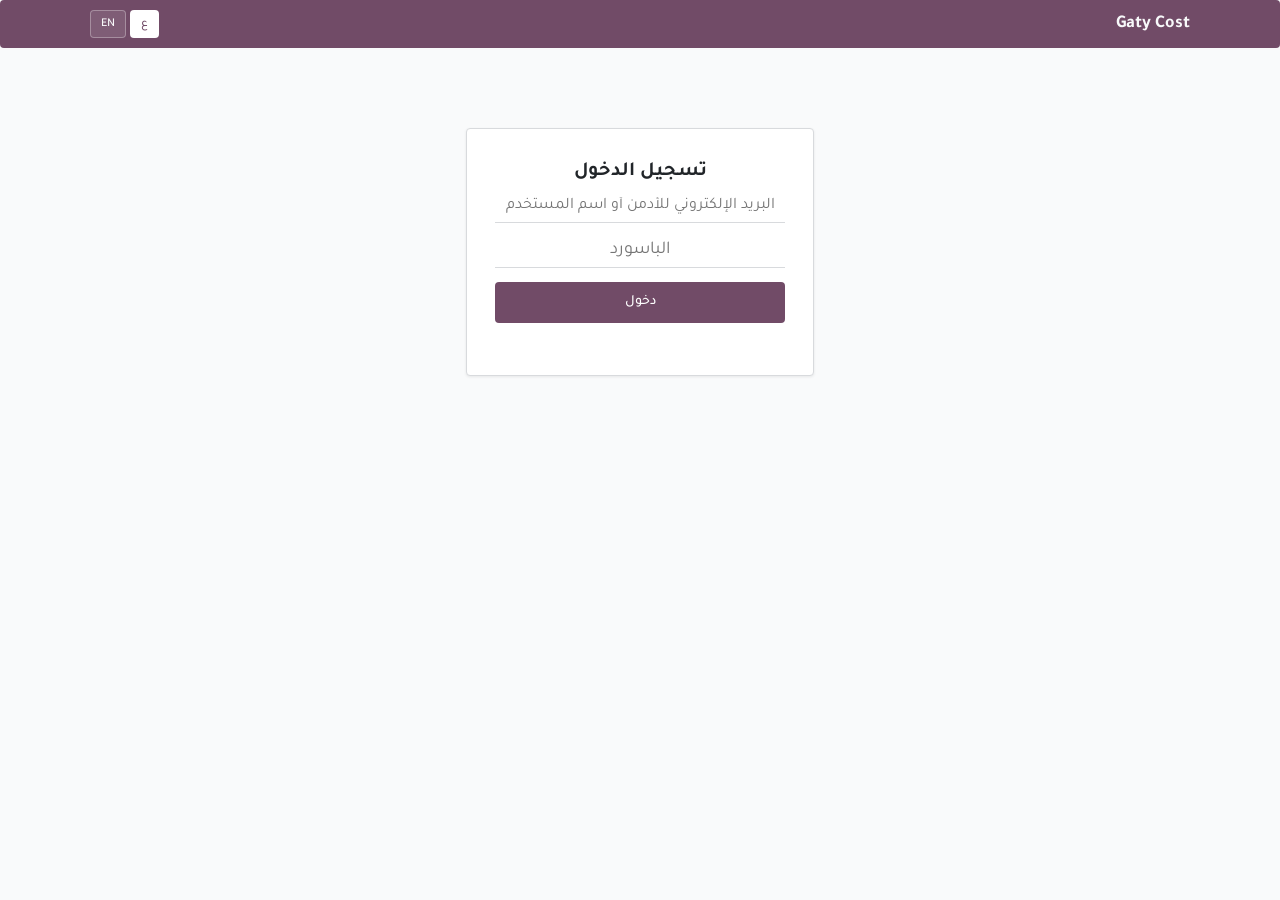
<file: inventory.html>
<!doctype html><html lang="ar" dir="rtl"><head><meta charset="utf-8"><meta name="viewport" content="width=device-width,initial-scale=1"><title>المشتريات والمخازن — Gaty</title>
<script>(function(){var s=localStorage.getItem('gaty_apps_gate'),scope=JSON.parse(localStorage.getItem('gaty_apps_scope')||'[]');if(!s||Date.now()-Number(s)>=3600000||!scope.includes('invaccounting'))location.replace('index.html')})()</script>
<script src="xlsx.full.min.js"></script><style>
:root{font-family:"Tajawal","Segoe UI",Tahoma,Arial,sans-serif;color:#25232b;background:#f7f6f8;--brand:#714b67;--line:#e5e1e7;--muted:#726d78}*{box-sizing:border-box}body{margin:0;font-size:14px}.wrap{max-width:1400px;margin:auto;padding:20px}.top,.head,.actions{display:flex;align-items:center;justify-content:space-between;gap:10px;flex-wrap:wrap}.top h1{color:var(--brand);margin:0}.muted{color:var(--muted)}.tabs{display:flex;gap:6px;overflow:auto;background:white;padding:7px;border:1px solid var(--line);border-radius:11px;margin:16px 0}.tab,.btn{border:1px solid var(--line);border-radius:8px;background:white;padding:9px 13px;cursor:pointer;font:inherit}.tab.active,.btn.primary{background:var(--brand);color:white;border-color:var(--brand)}.card{background:white;border:1px solid var(--line);border-radius:12px;padding:16px;margin-bottom:13px;overflow:auto}.grid{display:grid;grid-template-columns:repeat(4,minmax(0,1fr));gap:12px}.field{display:flex;flex-direction:column;gap:5px}.field label{color:var(--muted);font-size:12px;font-weight:700}input,select{font:inherit;padding:9px;border:1px solid var(--line);border-radius:7px;min-width:0}.tablewrap{overflow:auto}table{border-collapse:collapse;width:100%;min-width:650px}th,td{text-align:right;border-bottom:1px solid var(--line);padding:9px}th{color:var(--muted);background:#faf9fb}.num{direction:ltr;text-align:left}.notice{background:#fff9eb;padding:11px;border-radius:8px;margin:12px 0}.kpis{display:grid;grid-template-columns:repeat(3,1fr);gap:12px}.kpi{font-size:22px;font-weight:800;margin-top:6px}.small{padding:5px 8px}.danger{color:#b22}.lines{display:grid;gap:8px}.line{display:grid;grid-template-columns:2fr 1fr 1fr 1fr auto;gap:7px;align-items:center}.toast{position:fixed;bottom:20px;left:20px;background:#28232b;color:white;padding:12px 18px;border-radius:9px;display:none}.toast.show{display:block}@media(max-width:760px){.grid,.kpis{grid-template-columns:1fr 1fr}.line{grid-template-columns:1fr 1fr}.line>*:first-child{grid-column:span 2}}
</style><link rel="stylesheet" href="odoo-theme.css?v=20261111-odoo1"></head><body><main class="wrap"><header class="top"><div><h1>المشتريات والمخازن</h1><div class="muted">أوامر الشراء المعتمدة ترحّل المخزون والقيد المحاسبي معًا.</div></div><div class="actions"><button class="btn" onclick="backup()">نسخة احتياطية</button><button class="btn" onclick="location.href='index.html'">العودة إلى اللوحة</button></div></header><div class="notice">البيانات محفوظة في هذا المتصفح فقط. اعمل نسخة احتياطية قبل نقل الجهاز أو مسح بيانات المتصفح.</div><nav class="tabs" id="tabs"></nav><div id="app"></div></main><div id="toast" class="toast"></div><script>
const KEY='gaty_accounting_v1', TYPES={asset:'الأصول',liability:'الالتزامات'};let db=read(),tab='home',draft=[];
function read(){try{let d=JSON.parse(localStorage.getItem(KEY));if(d&&Array.isArray(d.accounts)&&Array.isArray(d.journals)){d.warehouses||=[];d.items||=[];d.purchaseOrders||=[];d.stockMoves||=[];d.transfers||=[];d.salesOrders||=[];d.productionOrders||=[];d.invoices||=[];d.settings||={};d.settings.units||=['حبة','متر','متر مربع','كيلوجرام','لوح','رول'];d.productionOrders||=[];d.invoices||=[];return d}}catch(e){}return{version:1,currency:'SAR',accounts:[],journals:[],warehouses:[],items:[],purchaseOrders:[],stockMoves:[],transfers:[],productionOrders:[],invoices:[],settings:{units:['حبة','متر','متر مربع','كيلوجرام','لوح','رول']}}}
function save(){localStorage.setItem(KEY,JSON.stringify(db))}function id(){return crypto.randomUUID()}function esc(x){return String(x??'').replace(/[&<>"']/g,c=>({'&':'&amp;','<':'&lt;','>':'&gt;','"':'&quot;',"'":'&#39;'}[c]))}function money(x){return new Intl.NumberFormat('ar-SA',{minimumFractionDigits:2,maximumFractionDigits:2}).format(Number(x)||0)+' ر.س'}function toast(s){let e=document.getElementById('toast');e.textContent=s;e.classList.add('show');setTimeout(()=>e.classList.remove('show'),2600)}
function inferCatalog(name,wid){let n=String(name||'');if(/خام|تحت.?التشغيل/.test(n))return 'raw-wip';if(/تام|نهائ|انتاج.?تام/.test(n))return 'finished';if(/معرض/.test(n))return 'showroom';return 'warehouse:'+wid}function catalogKeys(){return [...new Set(leaves().map(w=>w.catalogKey||inferCatalog(w.name,w.id)))]}function itemInCatalog(item,key){return !item.catalogKeys||item.catalogKeys.includes(key)}function ensure(){let defs=[['1200','مخزون مواد خام'],['1210','مخزون تحت التشغيل'],['1220','مخزون إنتاج تام'],['1230','مخزون المعرض']];for(let [code,name] of defs)if(!db.accounts.some(a=>a.code===code))db.accounts.push({id:id(),code,name,type:'asset',active:true});for(let [code,name]of [['2000','الموردون / ذمم دائنة']])if(!db.accounts.some(a=>a.code===code))db.accounts.push({id:id(),code,name,type:'liability',active:true});if(!db.warehouses.length){let root={id:id(),name:'المخازن',parentId:'',accountId:'',active:true};db.warehouses.push(root);for(let [i,name]of ['مخزن المواد الخام','مخزن تحت التشغيل','مخزن الإنتاج التام','المعرض'].entries()){let wid=id();db.warehouses.push({id:wid,name,parentId:root.id,accountId:db.accounts.find(a=>a.code===['1200','1210','1220','1230'][i]).id,catalogKey:inferCatalog(name,wid),active:true})}}db.settings.units||=['حبة','متر','متر مربع','كيلوجرام','لوح','رول'];db.warehouses.forEach(w=>{w.catalogKey||=inferCatalog(w.name,w.id)});let keys=[...new Set(db.warehouses.filter(w=>w.active!==false&&!db.warehouses.some(c=>c.parentId===w.id)).map(w=>w.catalogKey||inferCatalog(w.name,w.id)))];db.items.forEach(x=>{x.unit||='حبة';if(!Array.isArray(x.catalogKeys)){let used=[...new Set(db.stockMoves.filter(m=>m.itemId===x.id).map(m=>db.warehouses.find(w=>w.id===m.warehouseId)?.catalogKey).filter(Boolean))];x.catalogKeys=used.length?used:['raw-wip']}});db.productionOrders||=[];db.invoices||=[];save()}ensure();
const invAccounts=()=>db.accounts.filter(a=>a.type==='asset'&&a.active!==false),apAccounts=()=>db.accounts.filter(a=>a.type==='liability'&&a.active!==false),leaves=()=>db.warehouses.filter(w=>w.active!==false&&!db.warehouses.some(c=>c.parentId===w.id));
function nav(){let xs=[['home','ملخص'],['warehouses','شجرة المخازن'],['items','الأصناف'],['purchases','أوامر الشراء'],['transfers','تحويل بين المخازن'],['sales','طلبات البيع'],['production','أوامر التصنيع'],['commissions','عمولات البائعين'],['stock','الأرصدة']];document.getElementById('tabs').innerHTML=xs.map(([k,v])=>`<button class="tab ${tab===k?'active':''}" onclick="go('${k}')">${v}</button>`).join('');render()}function go(k){tab=k;nav()}function render(){let f={home:home,warehouses:warehousePage,items:itemPage,purchases:purchasePage,transfers:transferPage,sales:salesPage,production:productionPage,commissions:commissionsPage,stock:stockPage}[tab];document.getElementById('app').innerHTML=f()}
function home(){let val=stockRows().reduce((s,r)=>s+r.value,0),pending=db.purchaseOrders.filter(p=>p.status==='pending').length;return `<div class="kpis"><section class="card"><div class="muted">قيمة المخزون</div><div class="kpi">${money(val)}</div></section><section class="card"><div class="muted">أوامر بانتظار الاعتماد</div><div class="kpi">${pending}</div></section><section class="card"><div class="muted">الأصناف / المخازن</div><div class="kpi">${db.items.length} / ${leaves().length}</div></section></div><section class="card"><h3>مسار التوريد والترحيل</h3><p>اعتماد الشراء يضيف الرصيد ويسجل قيد المورد.</p><p>التحويل يحدّث تكلفة ورصيد المخزن.</p></section>`}
function accountOpts(selected='',type='asset'){return db.accounts.filter(a=>a.type===type&&a.active!==false).map(a=>`<option value="${a.id}" ${a.id===selected?'selected':''}>${esc(a.code)} — ${esc(a.name)}</option>`).join('')}
function warehouseOpts(sel=''){return leaves().map(w=>`<option value="${w.id}" ${w.id===sel?'selected':''}>${esc(w.name)}</option>`).join('')}
function warehousePage(){return `<section class="card"><div class="head"><h2>شجرة المخازن وربط الحسابات</h2><button class="btn primary" onclick="addWarehouse()">＋ مخزن / مستوى فرعي</button></div><p class="muted">اختر الأب واربط المخزن بحساب مخزون.</p><div class="tablewrap"><table><thead><tr><th>المخزن</th><th>الأب</th><th>حساب المخزون</th><th>إجراء</th></tr></thead><tbody>${db.warehouses.map(w=>`<tr><td>${w.parentId?'└ ':''}${esc(w.name)}</td><td>${esc(db.warehouses.find(x=>x.id===w.parentId)?.name||'—')}</td><td><select onchange="mapWarehouse('${w.id}',this.value)"><option value="">اختر الحساب</option>${accountOpts(w.accountId)}</select></td><td><button class="btn small" onclick="renameWarehouse('${w.id}')">تعديل الاسم</button></td></tr>`).join('')}</tbody></table></div></section>`}
function addWarehouse(){let parent=prompt('اسم المخزن الأب؟ اتركه فارغًا للجذر: '+db.warehouses.map(w=>w.name).join('،'));if(parent===null)return;let p=db.warehouses.find(w=>w.name===parent.trim());if(parent.trim()&&!p)return toast('لم يتم العثور على المخزن الأب');let name=prompt('اسم المخزن الجديد');if(!name?.trim())return;let wid=id();db.warehouses.push({id:wid,name:name.trim(),parentId:p?.id||'',accountId:'',catalogKey:inferCatalog(name.trim(),wid),active:true});save();nav()}function renameWarehouse(i){let w=db.warehouses.find(x=>x.id===i),n=prompt('الاسم الجديد',w.name);if(n?.trim()){w.name=n.trim();save();nav()}}function mapWarehouse(i,a){db.warehouses.find(w=>w.id===i).accountId=a;save();toast('تم تحديث الربط')}
let itemCatalog='raw-wip';function catalogChoices(){let seen={};return leaves().map(w=>({key:w.catalogKey||inferCatalog(w.name,w.id),name:(w.catalogKey||inferCatalog(w.name,w.id))==='raw-wip'?'الخامات / تحت التشغيل':(w.catalogKey==='finished'?'الإنتاج التام':w.catalogKey==='showroom'?'المعرض':w.name)})).filter(x=>!seen[x.key]&&(seen[x.key]=1))}function catalogWarehouses(key){return leaves().filter(w=>(w.catalogKey||inferCatalog(w.name,w.id))===key)}function itemPage(){let cats=catalogChoices();if(!cats.some(x=>x.key===itemCatalog))itemCatalog=cats[0]?.key||'';let rows=db.items.filter(x=>itemInCatalog(x,itemCatalog));return '<section class="card"><div class="head"><h2>شجرة الأصناف حسب المخزن</h2><button class="btn primary" onclick="newItem()">＋ صنف / كمية افتتاحية</button></div><div class="actions">'+cats.map(c=>'<button class="tab '+(c.key===itemCatalog?'active':'')+'" onclick="itemCatalog=\''+c.key+'\';nav()">'+esc(c.name)+'</button>').join('')+'</div><p class="muted">سجّل كمية وقيمة المخزون الافتتاحي.</p><div class="actions"><span>الوحدات: '+(db.settings.units||[]).map(esc).join(' • ')+'</span><button class="btn small" onclick="addUnit()">＋ وحدة أساسية</button></div><div class="tablewrap" style="margin-top:12px"><table><thead><tr><th>الرمز</th><th>الصنف</th><th>الوحدة الأساسية</th><th>الرصيد حسب المخزن</th><th>القيمة</th></tr></thead><tbody>'+rows.map(x=>{let parent=db.items.find(p=>p.id===x.parentId),balances=stockRows().filter(r=>r.itemId===x.id&&catalogWarehouses(itemCatalog).some(w=>w.id===r.warehouseId));return '<tr><td>'+esc(x.code)+'</td><td>'+(parent?' ':'')+esc(x.name)+(parent?'<div class="muted">ضمن '+esc(parent.name)+'</div>':'')+'</td><td>'+esc(x.unit)+'</td><td>'+balances.map(r=>esc(db.warehouses.find(w=>w.id===r.warehouseId)?.name)+': '+r.qty.toFixed(3)+' '+esc(x.unit)).join('<br>')+'</td><td>'+money(balances.reduce((n,r)=>n+r.value,0))+'</td></tr>'}).join('')||'<tr><td colspan="5">لا توجد أصناف في هذه الشجرة.</td></tr>'+'</tbody></table></div></section>'}function addUnit(){let u=prompt('اسم الوحدة الأساسية الجديدة');if(!u?.trim())return;db.settings.units||=[];if(db.settings.units.some(x=>x.toLowerCase()===u.trim().toLowerCase()))return toast('الوحدة موجودة');db.settings.units.push(u.trim());save();nav()}function newItem(){let whs=catalogWarehouses(itemCatalog);if(!whs.length)return toast('أضف مخزنًا فعليًا لهذه الشجرة أولًا');let b=document.createElement('section');b.className='card';b.id='newitem';b.innerHTML='<h3>إضافة صنف ورصيد افتتاحي</h3><div class="grid"><label class="field">رمز الصنف<input id="ic"></label><label class="field">اسم الصنف<input id="iname"></label><label class="field">الوحدة الأساسية<select id="iunit">'+(db.settings.units||[]).map(u=>'<option>'+esc(u)+'</option>').join('')+'</select></label><label class="field">الصنف الأب (اختياري)<select id="iparent"><option value="">بدون</option>'+db.items.filter(x=>itemInCatalog(x,itemCatalog)).map(x=>'<option value="'+x.id+'">'+esc(x.code)+' — '+esc(x.name)+'</option>').join('')+'</select></label><label class="field">المخزن الافتتاحي<select id="iwarehouse">'+whs.map(w=>'<option value="'+w.id+'">'+esc(w.name)+'</option>').join('')+'</select></label><label class="field">كمية البداية<input id="iqty" type="number" min="0" step="any" value="0"></label><label class="field">قيمة الكمية الإجمالية (ر.س)<input id="ivalue" type="number" min="0" step="0.01" value="0"></label></div><div class="actions" style="margin-top:12px"><button class="btn primary" onclick="saveNewItem()">حفظ الصنف والرصيد</button><button class="btn" onclick="document.getElementById(\'newitem\').remove()">إلغاء</button></div>';document.getElementById('app').prepend(b)}function saveNewItem(){let code=document.getElementById('ic').value.trim(),name=document.getElementById('iname').value.trim(),unit=document.getElementById('iunit').value,warehouseId=document.getElementById('iwarehouse').value,qty=Number(document.getElementById('iqty').value),value=Number(document.getElementById('ivalue').value),parentId=document.getElementById('iparent').value;if(!code||!name||!warehouseId||qty<0||value<0)return toast('أكمل بيانات الصنف وتحقق من الكمية والقيمة');if(db.items.some(x=>x.code===code))return toast('رمز الصنف مستخدم');if((qty===0)!==(value===0))return toast('أدخل الكمية والقيمة معًا أو اتركهما صفرًا');let item={id:id(),code,name,unit,parentId,catalogKeys:[itemCatalog]};db.items.push(item);if(qty>0)db.stockMoves.push({id:id(),date:new Date().toISOString().slice(0,10),type:'opening-subledger',ref:'OPENING-STOCK-'+code,itemId:item.id,warehouseId,qty,value:Math.round(value*100)/100});save();nav();toast('تم حفظ الصنف والرصيد الافتتاحي')}function importItems(input){let file=input.files?.[0];if(!file)return;let r=new FileReader();r.onload=()=>{try{let wb=XLSX.read(r.result,{type:'array'}),rows=XLSX.utils.sheet_to_json(wb.Sheets[wb.SheetNames[0]],{defval:''});if(!rows.length)throw 0;let keys=Object.keys(rows[0]),pick=(arr)=>keys.find(k=>arr.some(x=>String(k).toLowerCase().includes(x))),ck=pick(['رمز','كود','code','item no']),nk=pick(['اسم الصنف','الوصف','name','description']),uk=pick(['الوحدة','unit']);if(!ck||!nk){let map=prompt('أسماء الأعمدة المتاحة:\\n'+keys.join(' | ')+'\\nاكتب اسم عمود الرمز ثم فاصلة ثم اسم عمود الاسم',keys.slice(0,2).join(','));if(!map)return;[ck,nk]=map.split(',').map(x=>x.trim())}let count=0;for(let row of rows){let code=String(row[ck]||'').trim(),name=String(row[nk]||'').trim();if(!code||!name)continue;let old=db.items.find(i=>i.code===code);if(old){old.name=name;if(uk)old.unit=String(row[uk]||old.unit);old.catalogKeys||=[];if(!old.catalogKeys.includes(itemCatalog))old.catalogKeys.push(itemCatalog)}else db.items.push({id:id(),code,name,unit:uk?String(row[uk]||''):(db.settings.units||[])[0]||'حبة',catalogKeys:[itemCatalog]});count++}save();toast('تم استيراد '+count+' صنف');nav()}catch(e){toast('تعذرت قراءة الملف')}input.value=''};r.readAsArrayBuffer(file)}function purchasePage(){let rows=db.purchaseOrders.slice().reverse();return `<section class="card"><div class="head"><h2>أوامر الشراء</h2><button class="btn primary" onclick="newPO()">＋ أمر شراء</button></div><div class="tablewrap"><table><thead><tr><th>المرجع</th><th>المورد</th><th>التاريخ</th><th>القيمة</th><th>الحالة</th><th>إجراء</th></tr></thead><tbody>${rows.map(p=>`<tr><td>${esc(p.ref)}</td><td>${esc(p.supplier)}</td><td>${esc(p.date)}</td><td>${money(total(p.lines))}</td><td>${status(p.status)}</td><td>${p.status==='draft'?`<button class="btn small" onclick="submitPO('${p.id}')">إرسال للاعتماد</button>`:''}${p.status==='pending'?`<button class="btn small primary" onclick="approvePO('${p.id}')">اعتماد وترحيل</button> <button class="btn small" onclick="rejectPO('${p.id}')">رفض</button>`:''}</td></tr>`).join('')||'<tr><td colspan="6">لا توجد أوامر شراء.</td></tr>'}</tbody></table></div></section>`}
function status(s){return({draft:'مسودة',pending:'بانتظار الاعتماد',posted:'مرحّل',rejected:'مرفوض'})[s]||s}function total(ls){return Math.round(ls.reduce((s,l)=>s+l.qty*l.cost,0)*100)/100}
function newPO(){draft=[];let root=document.createElement('div');root.className='card';root.id='newpo';root.innerHTML=`<h2>أمر شراء جديد</h2><div class="grid"><label class="field">المورد<input id="supplier"></label><label class="field">التاريخ<input type="date" id="podate" value="${new Date().toISOString().slice(0,10)}"></label><label class="field">حساب الموردين<select id="ap">${accountOpts(db.settings.apAccountId,'liability')}</select></label></div><h3>الأصناف</h3><div id="polines" class="lines"></div><div class="actions" style="margin-top:10px"><button class="btn" onclick="addPOLine()">إضافة سطر</button><button class="btn" onclick="savePO('draft')">حفظ مسودة</button><button class="btn primary" onclick="savePO('pending')">إرسال للاعتماد</button><button class="btn" onclick="document.getElementById('newpo').remove()">إلغاء</button></div>`;document.getElementById('app').prepend(root);addPOLine()}
function addPOLine(){draft.push({});renderPOLines()}function renderPOLines(){let e=document.getElementById('polines');if(!e)return;e.innerHTML=draft.map((l,i)=>{let wh=db.warehouses.find(w=>w.id===l.warehouseId),key=wh?.catalogKey||inferCatalog(wh?.name,wh?.id);return `<div class="line"><select onchange="draft[${i}].itemId=this.value;renderPOLines()"><option value="">الصنف</option>${db.items.filter(x=>itemInCatalog(x,key)).map(x=>`<option value="${x.id}" ${x.id===l.itemId?'selected':''}>${esc(x.code)} — ${esc(x.name)}</option>`).join('')}</select><select onchange="draft[${i}].warehouseId=this.value;renderPOLines()"><option value="">المخزن</option>${warehouseOpts(l.warehouseId)}</select><input type="number" min="0.001" step="any" placeholder="الكمية" value="${l.qty||''}" oninput="draft[${i}].qty=Number(this.value)"><input type="number" min="0" step="0.01" placeholder="تكلفة الوحدة" value="${l.cost||''}" oninput="draft[${i}].cost=Number(this.value)"><button class="btn small" onclick="draft.splice(${i},1);renderPOLines()">×</button></div>`}).join('')}
function savePO(state){let supplier=document.getElementById('supplier').value.trim(),date=document.getElementById('podate').value,ap=document.getElementById('ap').value,lines=draft.filter(l=>l.itemId&&l.warehouseId&&l.qty>0&&l.cost>=0);if(!supplier||!date||!ap||!lines.length)return toast('أكمل المورد والتاريخ والحساب وسطور الأصناف');if(lines.some(l=>!db.warehouses.find(w=>w.id===l.warehouseId)?.accountId))return toast('اربط كل مخزن بحساب مخزون أولًا');db.settings.apAccountId=ap;db.purchaseOrders.push({id:id(),ref:'PO-'+Date.now(),supplier,date,apAccountId:ap,lines:JSON.parse(JSON.stringify(lines)),status:state,createdAt:new Date().toISOString()});save();nav();toast(state==='draft'?'حُفظت المسودة':'أُرسل الأمر للاعتماد')}
function submitPO(i){let p=db.purchaseOrders.find(x=>x.id===i);p.status='pending';save();nav()}function rejectPO(i){let p=db.purchaseOrders.find(x=>x.id===i);if(confirm('رفض أمر الشراء؟')){p.status='rejected';save();nav()}}
function approvePO(i){let p=db.purchaseOrders.find(x=>x.id===i);if(!p||p.status!=='pending')return;if(!confirm(`اعتماد ${p.ref} وترحيل المخزون والقيد؟`))return;let sums={};for(let l of p.lines){let w=db.warehouses.find(x=>x.id===l.warehouseId);sums[w.accountId]=(sums[w.accountId]||0)+Math.round(l.qty*l.cost*100)/100}let amount=Object.values(sums).reduce((a,b)=>a+b,0);if(amount<=0)return toast('قيمة الأمر يجب أن تكون أكبر من صفر');let lines=Object.entries(sums).map(([accountId,debit])=>({accountId,debit,credit:0}));lines.push({accountId:p.apAccountId,debit:0,credit:amount});let j={id:id(),date:p.date,ref:'GRN-'+p.ref,description:`استلام أمر شراء ${p.ref} — ${p.supplier}`,lines,createdAt:new Date().toISOString()};db.journals.push(j);for(let l of p.lines)db.stockMoves.push({id:id(),date:p.date,type:'purchase',ref:p.ref,itemId:l.itemId,warehouseId:l.warehouseId,qty:l.qty,value:Math.round(l.qty*l.cost*100)/100,journalId:j.id});p.status='posted';p.journalId=j.id;p.approvedAt=new Date().toISOString();p.approvedBy=prompt('اسم المعتمد (اختياري)')||'';save();nav();toast('تم الاعتماد والترحيل')}
function salesPage(){let os=db.salesOrders.slice().reverse();return '<section class="card"><div class="head"><h2>طلبات البيع</h2><button class="btn primary" onclick="newSale()">＋ طلب بيع</button></div><p class="muted">سجّل الطلب واختر الصنف.</p><p class="notice">التصنيع يرحّل تكلفة الخامات إلى المخزون التام.</p><div class="tablewrap"><table><thead><tr><th>المرجع</th><th>العميل</th><th>البائع</th><th>التاريخ</th><th>القيمة</th><th>الحالة</th><th>الإجراء</th></tr></thead><tbody>'+ (os.map(o=>'<tr><td>'+esc(o.ref)+'</td><td>'+esc(o.customer)+'</td><td>'+esc(o.seller)+'</td><td>'+esc(o.date)+'</td><td>'+money(o.lines.reduce((s,l)=>s+l.qty*l.price,0))+'</td><td>'+saleStatus(o.status)+'</td><td>'+saleAction(o)+'</td></tr>').join('')||'<tr><td colspan="7">لا توجد طلبات بيع.</td></tr>')+'</tbody></table></div></section><section class="card"><h3>تفاصيل الطلبات</h3>'+os.map(o=>'<details><summary>'+esc(o.ref)+' — '+esc(o.customer)+'</summary><p>ملاحظات: '+esc(o.note||'—')+'</p>'+o.lines.map(l=>'<p>'+esc(db.items.find(i=>i.id===l.itemId)?.name||'')+' • '+(l.kind==='custom'?'تصنيع حسب الطلب':'جاهز من المعرض')+' • '+l.qty+' '+esc(db.items.find(i=>i.id===l.itemId)?.unit||'')+' • '+money(l.price)+' / وحدة • '+esc(l.spec||'بدون مواصفات')+'</p>').join('')+'</details>').join('')+'</section>'}function saleStatus(s){return({new:'جديد',approved:'معتمد',production:'قيد التصنيع',ready:'جاهز للتسليم',transferred:'محول للمعرض',invoiced:'مفوتر',delivered:'تم التسليم',cancelled:'ملغي'})[s]||s}function saleAction(o){if(o.status==='new')return '<button class="btn small primary" onclick="saleStep(&quot;'+o.id+'&quot;,&quot;approved&quot;)">اعتماد</button> <button class="btn small" onclick="saleStep(&quot;'+o.id+'&quot;,&quot;cancelled&quot;)">إلغاء</button>';if(o.status==='approved')return '<button class="btn small" onclick="saleStep(&quot;'+o.id+'&quot;,&quot;'+(o.lines.some(l=>l.kind==='custom')?'production':'ready')+'&quot;)">'+(o.lines.some(l=>l.kind==='custom')?'بدء التصنيع':'تجهيز للتسليم')+'</button>';if(o.status==='production')return '<button class="btn small" onclick="go(&quot;production&quot;)">فتح أوامر التصنيع</button>';if(o.status==='ready')return '<button class="btn small primary" onclick="showInvoiceForm(&quot;'+o.id+'&quot;)">إصدار فاتورة</button>'+(o.lines.some(l=>l.kind==='custom')&&o.lines.filter(l=>l.kind==='custom').every(l=>l.producedItemId)?' <button class="btn small" onclick="transferSaleToShowroom(&quot;'+o.id+'&quot;)">تحويل الناتج للمعرض</button>':'');if(o.status==='transferred')return '<button class="btn small primary" onclick="showInvoiceForm(&quot;'+o.id+'&quot;)">إصدار فاتورة</button>';if(o.status==='invoiced')return 'فاتورة '+esc(db.invoices.find(i=>i.salesOrderId===o.id)?.ref||'مرحّل');return '—'}function saleStep(i,s){let o=db.salesOrders.find(x=>x.id===i);if(!o||!confirm('تحديث حالة '+o.ref+' إلى '+saleStatus(s)+'؟'))return;o.status=s;o.updatedAt=new Date().toISOString();save();nav()}function showInvoiceForm(i){let o=db.salesOrders.find(x=>x.id===i);if(!o)return;let assets=db.accounts.filter(a=>a.type==='asset'&&a.active!==false),revenues=db.accounts.filter(a=>a.type==='revenue'&&a.active!==false),expenses=db.accounts.filter(a=>a.type==='expense'&&a.active!==false),matched=assets.find(a=>a.name===o.customer),ar=matched||assets.find(a=>/عميل|ذمم/.test(a.name))||assets[0],rev=revenues.find(a=>/مبيعات|ايراد/.test(a.name))||revenues[0],cogs=expenses.find(a=>/تكلف|مبيع/.test(a.name))||expenses[0],box=document.createElement('section');box.id='invoiceform';box.className='card';box.innerHTML='<h3>فاتورة '+esc(o.ref)+' — '+esc(o.customer)+'</h3><div class="grid"><label class="field">حساب العميل (مدين)<select id="invAR">'+assets.map(a=>'<option value="'+a.id+'" '+(a.id===ar?.id?'selected':'')+'>'+esc(a.code)+' — '+esc(a.name)+'</option>').join('')+'</select></label><label class="field">حساب المبيعات (دائن)<select id="invRevenue">'+revenues.map(a=>'<option value="'+a.id+'" '+(a.id===rev?.id?'selected':'')+'>'+esc(a.code)+' — '+esc(a.name)+'</option>').join('')+'</select></label><label class="field">حساب تكلفة المبيعات (مدين)<select id="invCOGS">'+expenses.map(a=>'<option value="'+a.id+'" '+(a.id===cogs?.id?'selected':'')+'>'+esc(a.code)+' — '+esc(a.name)+'</option>').join('')+'</select></label><label class="field">تاريخ الفاتورة<input type="date" id="invDate" value="'+new Date().toISOString().slice(0,10)+'"></label></div><p>إجمالي الفاتورة: <strong>'+money(o.lines.reduce((n,l)=>n+l.qty*l.price,0))+'</strong></p><div class="actions"><button class="btn primary" onclick="postInvoice(&quot;'+o.id+'&quot;)">ترحيل الفاتورة وصرف المخزون</button><button class="btn" onclick="document.getElementById(&quot;invoiceform&quot;).remove()">إلغاء</button></div>';document.getElementById('app').prepend(box)}function postInvoice(i){let o=db.salesOrders.find(x=>x.id===i),ar=document.getElementById('invAR').value,rev=document.getElementById('invRevenue').value,cogsAccount=document.getElementById('invCOGS').value,date=document.getElementById('invDate').value;if(!o||!['ready','transferred'].includes(o.status)||!ar||!rev||!cogsAccount||!date)return toast('تحقق من حالة الطلب وحسابات الفاتورة');let showroom=catalogWarehouses('showroom')[0],checks={},lines=[],costGroups={},cogs=0;for(let l of o.lines){let itemId=l.producedItemId||l.itemId,wid=l.producedWarehouseId||(l.kind==='ready'?showroom?.id:''),r=stockRows().find(x=>x.itemId===itemId&&x.warehouseId===wid),w=db.warehouses.find(x=>x.id===wid);if(!r||!w?.accountId)return toast('الصنف أو مخزن الفاتورة غير موجود؛ راجع الإنتاج وربط حساب المخزن');let key=itemId+'|'+wid;checks[key]=(checks[key]||0)+l.qty;let value=Math.round(r.avg*l.qty*100)/100;cogs+=value;costGroups[w.accountId]=(costGroups[w.accountId]||0)+value;lines.push({itemId,warehouseId:wid,qty:l.qty,value})}for(let k in checks){let [itemId,wid]=k.split('|'),r=stockRows().find(x=>x.itemId===itemId&&x.warehouseId===wid);if(!r||r.qty+1e-8<checks[k])return toast('الرصيد المتاح لا يكفي لتسليم الفاتورة')}let revenue=Math.round(o.lines.reduce((n,l)=>n+l.qty*l.price,0)*100)/100;cogs=Math.round(cogs*100)/100;if(revenue<=0&&cogs<=0)return toast('لا توجد قيمة قابلة للترحيل');let journalLines=[];if(revenue>0)journalLines.push({accountId:ar,debit:revenue,credit:0},{accountId:rev,debit:0,credit:revenue});if(cogs>0){journalLines.push({accountId:cogsAccount,debit:cogs,credit:0});Object.entries(costGroups).forEach(([accountId,credit])=>journalLines.push({accountId,debit:0,credit:Math.round(credit*100)/100}))}let ref='INV-'+o.ref;if(db.journals.some(j=>j.ref===ref))return toast('قيد الفاتورة موجود بالفعل');if(!confirm('ترحيل فاتورة '+ref+' بقيمة '+money(revenue)+' وتكلفة مخزون '+money(cogs)+'؟'))return;let j={id:id(),date,ref,description:'فاتورة طلب بيع '+o.ref+' — '+o.customer,lines:journalLines,createdAt:new Date().toISOString(),source:'sales_invoice'};db.journals.push(j);for(let l of lines)db.stockMoves.push({id:id(),date,type:'sale',ref,itemId:l.itemId,warehouseId:l.warehouseId,qty:-l.qty,value:-l.value,journalId:j.id});db.invoices.push({id:id(),ref,date,salesOrderId:o.id,customer:o.customer,customerAccountId:ar,revenueAccountId:rev,cogsAccountId,revenue,cogs,journalId:j.id});o.status='invoiced';o.invoiceRef=ref;o.invoicedAt=new Date().toISOString();o.invoiceDate=date;save();nav();toast('تم ترحيل الفاتورة وصرف المخزون بالتكلفة المتوسطة')}function transferSaleToShowroom(i){let o=db.salesOrders.find(x=>x.id===i),to=catalogWarehouses('showroom')[0],fromDefault=catalogWarehouses('finished')[0];if(!o||o.status!=='ready'||!to||!fromDefault)return toast('تأكد من مخزني الإنتاج التام والمعرض');let custom=o.lines.filter(l=>l.kind==='custom');if(!custom.length||custom.some(l=>!l.producedItemId))return toast('يجب إكمال تصنيع كل الأصناف المخصصة أولًا');let moves=[],debits={},credits={};for(let l of custom){let from=l.producedWarehouseId||fromDefault.id,r=stockRows().find(x=>x.itemId===l.producedItemId&&x.warehouseId===from),fw=db.warehouses.find(w=>w.id===from);if(!r||r.qty+1e-8<l.qty||!fw?.accountId||!to.accountId)return toast('رصيد الإنتاج التام أو ربط حساب المخزن غير كافٍ');let value=Math.round(r.avg*l.qty*100)/100;debits[to.accountId]=(debits[to.accountId]||0)+value;credits[fw.accountId]=(credits[fw.accountId]||0)+value;moves.push({itemId:l.producedItemId,from,qty:l.qty,value})}let ref='TR-'+o.ref,date=new Date().toISOString().slice(0,10),journal=null;if([...new Set([...Object.keys(debits),...Object.keys(credits)])].some(a=>Math.abs((debits[a]||0)-(credits[a]||0))>0.005)){let accounts=new Set([...Object.keys(debits),...Object.keys(credits)]),jl=[];for(let a of accounts){if(debits[a])jl.push({accountId:a,debit:Math.round(debits[a]*100)/100,credit:0});if(credits[a])jl.push({accountId:a,debit:0,credit:Math.round(credits[a]*100)/100})}journal={id:id(),date,ref:'JE-'+ref,description:'تحويل إنتاج طلب البيع للمعرض '+o.ref,lines:jl,createdAt:new Date().toISOString()}}if(!confirm('تحويل الأصناف المصنعة إلى المعرض؟'))return;if(journal)db.journals.push(journal);for(let m of moves){db.stockMoves.push({id:id(),date,type:'transfer-out',ref,itemId:m.itemId,warehouseId:m.from,qty:-m.qty,value:-m.value,journalId:journal?.id||''},{id:id(),date,type:'transfer-in',ref,itemId:m.itemId,warehouseId:to.id,qty:m.qty,value:m.value,journalId:journal?.id||''});let item=db.items.find(x=>x.id===m.itemId);item.catalogKeys||=[];if(!item.catalogKeys.includes('showroom'))item.catalogKeys.push('showroom');db.transfers.push({id:id(),ref,date,itemId:m.itemId,from:m.from,to:to.id,qty:m.qty,value:m.value});let orderLine=o.lines.find(x=>x.producedItemId===m.itemId);if(orderLine)orderLine.producedWarehouseId=to.id}o.status='transferred';o.transferredAt=new Date().toISOString();save();nav();toast('تم التحويل إلى المعرض')}let saleDraft=[];function newSale(){saleDraft=[];let b=document.createElement('section');b.className='card';b.id='saleform';b.innerHTML='<h2>طلب بيع جديد</h2><div class="grid"><label class="field">العميل<input id="scustomer"></label><label class="field">البائع<input id="sseller"></label><label class="field">التاريخ<input type="date" id="sdate" value="'+new Date().toISOString().slice(0,10)+'"></label></div><div id="salelines"></div><button class="btn" onclick="addSaleLine()">إضافة صنف</button> <button class="btn primary" onclick="saveSale()">حفظ الطلب</button> <button class="btn" onclick="document.getElementById(\'saleform\').remove()">إلغاء</button><label class="field">ملاحظات الطلب<input id="snote"></label>';document.getElementById('app').prepend(b);addSaleLine()}function addSaleLine(){saleDraft.push({kind:'ready'});renderSaleLines()}function renderSaleLines(){let e=document.getElementById('salelines');if(!e)return;e.innerHTML=saleDraft.map((l,n)=>'<div class="card"><div class="line"><select onchange="saleDraft['+n+'].itemId=this.value"><option value="">اختر الصنف</option>'+db.items.map(i=>'<option value="'+i.id+'">'+esc(i.code)+' — '+esc(i.name)+' ('+esc(i.unit)+')</option>').join('')+'</select><select onchange="saleDraft['+n+'].kind=this.value"><option value="ready">جاهز من المعرض</option><option value="custom">تصنيع حسب الطلب</option></select><input type="number" min="0.001" step="any" placeholder="الكمية" oninput="saleDraft['+n+'].qty=Number(this.value)"><input type="number" min="0" step="0.01" placeholder="سعر الوحدة" oninput="saleDraft['+n+'].price=Number(this.value)"><input placeholder="المقاس والخامة والمواصفات" oninput="saleDraft['+n+'].spec=this.value"><button class="btn small" onclick="saleDraft.splice('+n+',1);renderSaleLines()">حذف</button></div></div>').join('')}function saveSale(){let customer=document.getElementById('scustomer').value.trim(),seller=document.getElementById('sseller').value.trim(),date=document.getElementById('sdate').value,lines=saleDraft.filter(l=>l.itemId&&l.qty>0&&l.price>=0);if(lines.some(l=>l.kind==='ready'&&!itemInCatalog(db.items.find(x=>x.id===l.itemId),'showroom')))return toast('الصنف الجاهز يجب أن يكون ضمن شجرة مخزن المعرض');if(!customer||!seller||!date||!lines.length)return toast('أكمل العميل والبائع والتاريخ والأصناف');let ref='SO-'+Date.now();db.salesOrders.push({id:id(),ref,customer,seller,date,lines:JSON.parse(JSON.stringify(lines)),note:document.getElementById('snote').value.trim(),status:'new',createdAt:new Date().toISOString()});save();nav();toast('تم حفظ طلب البيع')}let commissionMonth=new Date().toISOString().slice(0,7);function commissionsPage(){let rules=db.settings.commissions||[],month=commissionMonth;return '<section class="card"><div class="head"><h2>إعداد عمولات البائعين</h2><button class="btn" onclick="addCommissionRule()">إضافة بائع</button></div><p class="muted">تُحتسب المبيعات من الفواتير المرحلة.</p>'+rules.map((r,i)=>'<div class="line" style="margin:10px 0"><input id="crn'+i+'" value="'+esc(r.name)+'" placeholder="اسم البائع"><input id="crt'+i+'" type="number" min="0" step="0.01" value="'+(Number(r.target)||'')+'" placeholder="التارجت الشهري ر.س"><input id="crp'+i+'" type="number" min="0" max="100" step="0.01" value="'+(Number(r.rate)||'')+'" placeholder="النسبة %"><select id="crb'+i+'"><option value="full" '+((r.basis||'full')==='full'?'selected':'')+'>على كامل المبيعات</option><option value="excess" '+(r.basis==='excess'?'selected':'')+'>على الجزء الزائد</option></select><button class="btn small primary" onclick="saveCommission('+i+')">حفظ</button><button class="btn small" onclick="removeCommission('+i+')">حذف</button></div>').join('')+'</section><section class="card"><h2>تقرير العمولة الشهرية</h2><label class="field" style="max-width:260px">الشهر<input type="month" value="'+month+'" onchange="commissionMonth=this.value;nav()"></label><div class="tablewrap"><table><thead><tr><th>البائع</th><th>التارجت</th><th>المبيعات المسلّمة</th><th>النسبة</th><th>عمولة كامل المبيعات</th><th>عمولة الجزء الزائد</th><th>الطريقة المختارة</th><th>المستحق</th></tr></thead><tbody>'+rules.map(r=>{let val=db.salesOrders.filter(o=>o.seller===r.name&&o.status==='invoiced'&&String(o.invoicedAt||o.date).slice(0,7)===month).reduce((n,o)=>n+o.lines.reduce((x,l)=>x+l.qty*l.price,0),0),hit=val>=Number(r.target),full=hit?val*Number(r.rate)/100:0,excess=hit?Math.max(0,val-Number(r.target))*Number(r.rate)/100:0,due=(r.basis||'full')==='excess'?excess:full;return '<tr><td>'+esc(r.name)+'</td><td>'+money(r.target)+'</td><td>'+money(val)+'</td><td>'+Number(r.rate||0)+'%</td><td>'+money(full)+'</td><td>'+money(excess)+'</td><td>'+((r.basis||'full')==='excess'?'الجزء الزائد':'كامل المبيعات')+'</td><td><strong>'+money(due)+'</strong> '+(hit?'تحقق التارجت':'لم يتحقق')+'</td></tr>'}).join('')+(rules.length?'':'<tr><td colspan="8">أضف البائعين وحدد التارجت والنسبة لبدء الحساب.</td></tr>')+'</tbody></table></div><p class="muted">المبيعات تُحسب من الأصناف المسلّمة.</p></section>'}function addCommissionRule(){db.settings.commissions||=[];db.settings.commissions.push({name:'',target:0,rate:0,basis:'full'});save();nav()}function saveCommission(i){let e=db.settings.commissions[i],name=document.getElementById('crn'+i).value.trim(),target=Number(document.getElementById('crt'+i).value),rate=Number(document.getElementById('crp'+i).value),basis=document.getElementById('crb'+i).value;if(!name||target<0||rate<0||rate>100)return toast('أدخل اسم البائع والتارجت والنسبة من 0 إلى 100');e.name=name;e.target=target;e.rate=rate;e.basis=basis;save();nav();toast('تم حفظ قاعدة العمولة')}function removeCommission(i){if(!confirm('حذف قاعدة العمولة؟'))return;db.settings.commissions.splice(i,1);save();nav()}let productionKey='',prodDraft=[];function productionCandidates(){return db.salesOrders.flatMap(o=>o.lines.map((l,i)=>({o,l,i,key:o.id+'|'+i})).filter(x=>x.l.kind==='custom'&&!x.l.producedItemId&&(x.o.status==='production'||x.o.status==='approved')))}function productionPage(){let candidates=productionCandidates(),opts=candidates.map(x=>'<option value="'+x.key+'" '+(x.key===productionKey?'selected':'')+'>'+esc(x.o.ref)+' — '+esc(x.o.customer)+' — '+esc(db.items.find(i=>i.id===x.l.itemId)?.name||'')+'</option>').join('');if(!candidates.some(x=>x.key===productionKey))productionKey=candidates[0]?.key||'';let sel=candidates.find(x=>x.key===productionKey),whs=catalogWarehouses('raw-wip'),fin=catalogWarehouses('finished');return '<section class="card"><h2>أمر تصنيع / تكلفة طلب البيع</h2><p class="muted">اختر الطلب وأدخل الخامات المصروفة.</p>'+ (sel?'<label class="field">طلب البيع والصنف<select id="prodSale" onchange="productionKey=this.value;productionPageRefresh()">'+opts+'</select></label><div class="grid" style="margin-top:10px"><label class="field">اسم الصنف التام<input id="prodName" value="'+esc('طلب البيع '+sel.o.ref+' — '+(db.items.find(i=>i.id===sel.l.itemId)?.name||''))+'"></label><label class="field">كمية الإنتاج<input id="prodQty" type="number" min="0.001" step="any" value="'+sel.l.qty+'"></label><label class="field">وحدة الإنتاج<input readonly value="'+esc(db.items.find(i=>i.id===sel.l.itemId)?.unit||'حبة')+'"></label><label class="field">مخزن الإنتاج التام<select id="prodWarehouse">'+fin.map(w=>'<option value="'+w.id+'">'+esc(w.name)+'</option>').join('')+'</select></label></div><h3>الخامات / مواد تحت التشغيل</h3><div id="prodl"><p class="muted">متوسط تكلفة المخزن المصدر.</p>'+prodDraft.map((l,n)=>'<div class="line"><select onchange="prodDraft['+n+'].itemId=this.value;renderProdLines()"><option value="">الصنف</option>'+db.items.filter(x=>itemInCatalog(x,'raw-wip')).map(x=>'<option value="'+x.id+'" '+(x.id===l.itemId?'selected':'')+'>'+esc(x.code)+' — '+esc(x.name)+' ('+esc(x.unit)+')</option>').join('')+'</select><select onchange="prodDraft['+n+'].warehouseId=this.value"><option value="">مخزن المصدر</option>'+whs.map(w=>'<option value="'+w.id+'" '+(w.id===l.warehouseId?'selected':'')+'>'+esc(w.name)+'</option>').join('')+'</select><input type="number" min="0.001" step="any" placeholder="كمية الصرف" value="'+(l.qty||'')+'" oninput="prodDraft['+n+'].qty=Number(this.value)"><button class="btn small" onclick="prodDraft.splice('+n+',1);renderProdLines()">حذف</button></div>').join('')+'</div><button class="btn" onclick="addProdLine()">إضافة مادة</button><div class="grid" style="margin-top:12px"><label class="field">طريقة التكلفة لكل أمر<select id="prodCostMode" onchange="document.getElementById(\'extraCostBox\').style.display=this.value===\'extra\'?\'\':\'none\';document.getElementById(\'extraAccountBox\').style.display=this.value===\'extra\'?\'\':\'none\'"><option value="materials">الخامات المصروفة فقط</option><option value="extra">الخامات + مصنعية / تكاليف إضافية</option></select></label><label class="field" id="extraCostBox" style="display:none">قيمة المصنعية والإضافات (ر.س)<input id="prodExtra" type="number" min="0" step="0.01" value="0"></label><label class="field" id="extraAccountBox" style="display:none">الحساب الدائن للإضافات<select id="prodExtraAccount">'+db.accounts.filter(a=>['asset','liability'].includes(a.type)&&a.active!==false).map(a=>'<option value="'+a.id+'">'+esc(a.code)+' — '+esc(a.name)+'</option>').join('')+'</select></label></div><button class="btn primary" style="margin-top:12px" onclick="postProduction()">ترحيل التصنيع</button>': '<p>لا توجد أسطر تصنيع حسب الطلب بانتظار التجهيز. اعتمد طلب البيع أولًا.</p>')+'</section><section class="card"><h3>أوامر التصنيع المرحلة</h3><div class="tablewrap"><table><thead><tr><th>المرجع</th><th>طلب البيع</th><th>الصنف الناتج</th><th>الكمية</th><th>التكلفة</th><th>المخزن</th></tr></thead><tbody>'+db.productionOrders.slice().reverse().map(p=>'<tr><td>'+esc(p.ref)+'</td><td>'+esc(p.salesRef)+'</td><td>'+esc(db.items.find(i=>i.id===p.outputItemId)?.name)+'</td><td>'+p.outputQty+' '+esc(p.unit)+'</td><td>'+money(p.totalCost)+'</td><td>'+esc(db.warehouses.find(w=>w.id===p.warehouseId)?.name)+'</td></tr>').join('')||'<tr><td colspan="6">لا توجد أوامر تصنيع مرحلة.</td></tr>'+'</tbody></table></div></section>'}function productionPageRefresh(){prodDraft=[];document.getElementById('app').innerHTML=productionPage()}function addProdLine(){prodDraft.push({});renderProdLines()}function renderProdLines(){let e=document.getElementById('prodl');if(!e)return;let whs=catalogWarehouses('raw-wip');e.innerHTML='<p class="muted">متوسط تكلفة المخزن المصدر.</p>'+prodDraft.map((l,n)=>'<div class="line"><select onchange="prodDraft['+n+'].itemId=this.value"><option value="">الصنف</option>'+db.items.filter(x=>itemInCatalog(x,'raw-wip')).map(x=>'<option value="'+x.id+'" '+(x.id===l.itemId?'selected':'')+'>'+esc(x.code)+' — '+esc(x.name)+' ('+esc(x.unit)+')</option>').join('')+'</select><select onchange="prodDraft['+n+'].warehouseId=this.value"><option value="">مخزن المصدر</option>'+whs.map(w=>'<option value="'+w.id+'" '+(w.id===l.warehouseId?'selected':'')+'>'+esc(w.name)+'</option>').join('')+'</select><input type="number" min="0.001" step="any" placeholder="كمية الصرف" value="'+(l.qty||'')+'" oninput="prodDraft['+n+'].qty=Number(this.value)"><button class="btn small" onclick="prodDraft.splice('+n+',1);renderProdLines()">حذف</button></div>').join('')}function postProduction(){let pair=(document.getElementById('prodSale')?.value||productionKey).split('|'),o=db.salesOrders.find(x=>x.id===pair[0]),ix=Number(pair[1]),saleLine=o?.lines[ix],outName=document.getElementById('prodName')?.value.trim(),outQty=Number(document.getElementById('prodQty')?.value),outWh=document.getElementById('prodWarehouse')?.value,mode=document.getElementById('prodCostMode')?.value||'materials',extra=mode==='extra'?Number(document.getElementById('prodExtra')?.value):0,extraAcct=document.getElementById('prodExtraAccount')?.value,mats=prodDraft.filter(x=>x.itemId&&x.warehouseId&&x.qty>0);if(!o||!saleLine||!outName||!outWh||outQty<=0||!mats.length)return toast('أكمل طلب البيع والصنف الناتج ومواد الصرف');if(mode==='extra'&&(extra<0||!extraAcct))return toast('أدخل قيمة الإضافات والحساب المقابل');let outWarehouse=db.warehouses.find(w=>w.id===outWh),outAccount=outWarehouse?.accountId;if(!outAccount)return toast('اربط مخزن الإنتاج التام بحساب مخزون');let materialValues=[],group={},required={};for(let m of mats){let k=m.itemId+'|'+m.warehouseId;required[k]=(required[k]||0)+m.qty}for(let m of mats){let k=m.itemId+'|'+m.warehouseId,r=stockRows().find(x=>x.itemId===m.itemId&&x.warehouseId===m.warehouseId),w=db.warehouses.find(x=>x.id===m.warehouseId);if(!r||r.qty+1e-8<required[k])return toast('الكمية الإجمالية للصنف غير متاحة في مخزن المصدر');if(!w?.accountId)return toast('اربط حساب المخزون بمخزن المصدر');let value=Math.round(r.avg*m.qty*100)/100;materialValues.push({...m,value});group[w.accountId]=(group[w.accountId]||0)+value}let materialCost=Object.values(group).reduce((a,b)=>a+b,0),totalCost=Math.round((materialCost+extra)*100)/100;if(totalCost<=0)return toast('تكلفة الإنتاج يجب أن تكون أكبر من صفر');if(extra)group[extraAcct]=(group[extraAcct]||0)+extra;let jlines=[{accountId:outAccount,debit:totalCost,credit:0},...Object.entries(group).map(([accountId,credit])=>({accountId,debit:0,credit}))],ref='PROD-'+o.ref+'-'+(ix+1);if(db.journals.some(x=>x.ref===ref))return toast('قيد التصنيع موجود بالفعل');if(!confirm('ترحيل '+ref+' بإجمالي تكلفة '+money(totalCost)+'؟'))return;let template=db.items.find(x=>x.id===saleLine.itemId),output={id:id(),code:'FG-'+Date.now(),name:outName,unit:template?.unit||'حبة',parentId:'',catalogKeys:['finished']};db.items.push(output);let j={id:id(),date:new Date().toISOString().slice(0,10),ref:'JE-'+ref,description:'تكلفة تصنيع طلب البيع '+o.ref,lines:jlines,createdAt:new Date().toISOString()};db.journals.push(j);for(let m of materialValues)db.stockMoves.push({id:id(),date:j.date,type:'production-issue',ref,itemId:m.itemId,warehouseId:m.warehouseId,qty:-m.qty,value:-m.value,journalId:j.id});db.stockMoves.push({id:id(),date:j.date,type:'production-receipt',ref,itemId:output.id,warehouseId:outWh,qty:outQty,value:totalCost,journalId:j.id});let po={id:id(),ref,salesOrderId:o.id,salesRef:o.ref,salesLineIndex:ix,outputItemId:output.id,outputQty:outQty,unit:output.unit,warehouseId:outWh,totalCost,materialCost,extraCost:extra,costMode:mode,journalId:j.id,createdAt:new Date().toISOString()};db.productionOrders.push(po);saleLine.producedItemId=output.id;saleLine.producedWarehouseId=outWh;saleLine.productionCost=totalCost;if(o.lines.filter(x=>x.kind==='custom').every(x=>x.producedItemId))o.status='ready';save();productionKey='';prodDraft=[];nav();toast('تم ترحيل التصنيع وإضافة الصنف التام')}function stockRows(){let map={};for(let m of db.stockMoves){let k=m.itemId+'|'+m.warehouseId;map[k]||={itemId:m.itemId,warehouseId:m.warehouseId,qty:0,value:0};map[k].qty+=m.qty;map[k].value+=m.value}return Object.values(map).map(r=>({...r,avg:r.qty? r.value/r.qty:0})).filter(r=>Math.abs(r.qty)>0.000001)}
function transferPage(){let whs=leaves(),first=whs[0],items=db.items.filter(x=>itemInCatalog(x,first?.catalogKey||inferCatalog(first?.name,first?.id)));return `<section class="card"><h2>تحويل مخزني</h2><p class="muted">يُستخدم متوسط تكلفة المخزن المصدر.</p><div class="grid"><label class="field">الصنف<select id="ti">${items.map(i=>`<option value="${i.id}">${esc(i.code)} — ${esc(i.name)}</option>`).join('')}</select></label><label class="field">من مخزن<select id="from" onchange="renderTransferItems(this.value)">${warehouseOpts(first?.id)}</select></label><label class="field">إلى مخزن<select id="to">${warehouseOpts()}</select></label><label class="field">الكمية<input id="tqty" type="number" min="0.001" step="any"></label></div><button class="btn primary" style="margin-top:12px" onclick="transfer()">تنفيذ التحويل</button></section><section class="card"><h3>التحويلات المنفذة</h3><div class="tablewrap"><table><thead><tr><th>المرجع</th><th>التاريخ</th><th>الصنف</th><th>من</th><th>إلى</th><th>الكمية</th><th>التكلفة</th></tr></thead><tbody>${db.transfers.slice().reverse().map(t=>`<tr><td>${esc(t.ref)}</td><td>${esc(t.date)}</td><td>${esc(db.items.find(i=>i.id===t.itemId)?.name)}</td><td>${esc(db.warehouses.find(w=>w.id===t.from)?.name)}</td><td>${esc(db.warehouses.find(w=>w.id===t.to)?.name)}</td><td>${t.qty}</td><td>${money(t.value)}</td></tr>`).join('')}</tbody></table></div></section>`}function renderTransferItems(wid){let w=db.warehouses.find(x=>x.id===wid),items=db.items.filter(x=>itemInCatalog(x,w?.catalogKey||inferCatalog(w?.name,w?.id)));document.getElementById('ti').innerHTML=items.map(i=>`<option value="${i.id}">${esc(i.code)} — ${esc(i.name)}</option>`).join('')}
function transfer(){let itemId=document.getElementById('ti').value,from=document.getElementById('from').value,to=document.getElementById('to').value,qty=Number(document.getElementById('tqty').value),r=stockRows().find(x=>x.itemId===itemId&&x.warehouseId===from);if(!itemId||!from||!to||from===to||!qty||qty<=0)return toast('تحقق من الصنف والمخازن والكمية');if(!r||r.qty+1e-8<qty)return toast('الرصيد المتاح غير كاف');let value=Math.round((r.value/r.qty)*qty*100)/100,ref='TR-'+Date.now(),date=new Date().toISOString().slice(0,10),j=null,a=db.warehouses.find(w=>w.id===from).accountId,b=db.warehouses.find(w=>w.id===to).accountId;if(!b)return toast('اربط مخزن الوجهة بحساب مخزون');if(a!==b){j={id:id(),date,ref:'JE-'+ref,description:`تحويل مخزني ${ref}`,lines:[{accountId:b,debit:value,credit:0},{accountId:a,debit:0,credit:value}],createdAt:new Date().toISOString()};db.journals.push(j)}db.stockMoves.push({id:id(),date,type:'transfer-out',ref,itemId,warehouseId:from,qty:-qty,value:-value,journalId:j?.id||''},{id:id(),date,type:'transfer-in',ref,itemId,warehouseId:to,qty,value,journalId:j?.id||''});db.transfers.push({id:id(),ref,date,itemId,from,to,qty,value});let moved=db.items.find(x=>x.id===itemId);moved.catalogKeys||=[];let targetKey=db.warehouses.find(w=>w.id===to)?.catalogKey||inferCatalog(db.warehouses.find(w=>w.id===to)?.name,to);if(!moved.catalogKeys.includes(targetKey))moved.catalogKeys.push(targetKey);save();nav();toast('تم التحويل بمتوسط التكلفة المتحرك')}
function stockPage(){let rows=stockRows(),sub={},gl={};for(let r of rows){let a=db.warehouses.find(w=>w.id===r.warehouseId)?.accountId;if(a)sub[a]=(sub[a]||0)+r.value}for(let j of db.journals)for(let l of j.lines){let a=db.accounts.find(x=>x.id===l.accountId);if(a?.type==='asset')gl[l.accountId]=(gl[l.accountId]||0)+(Number(l.debit)||0)-(Number(l.credit)||0)}let linked=[...new Set(db.warehouses.map(w=>w.accountId).filter(Boolean))];return `<section class="card"><h2>أرصدة المخزون وتكلفته</h2><div class="tablewrap"><table><thead><tr><th>الصنف</th><th>المخزن</th><th>الكمية</th><th>متوسط التكلفة</th><th>القيمة</th><th>حساب الأستاذ</th></tr></thead><tbody>${rows.map(r=>{let w=db.warehouses.find(x=>x.id===r.warehouseId);return `<tr><td>${esc(db.items.find(i=>i.id===r.itemId)?.name)}</td><td>${esc(w?.name)}</td><td>${r.qty.toFixed(3)}</td><td class="num">${money(r.avg)}</td><td class="num">${money(r.value)}</td><td>${esc(db.accounts.find(a=>a.id===w?.accountId)?.code||'غير مربوط')}</td></tr>`}).join('')||'<tr><td colspan="6">لا توجد حركة مخزون مرحّلة بعد.</td></tr>'}</tbody></table></div><h3>مطابقة المخزون مع الأستاذ</h3><div class="tablewrap"><table><thead><tr><th>الحساب</th><th>قيمة المخزون الفرعي</th><th>رصيد الأستاذ</th><th>الفرق</th></tr></thead><tbody>${linked.map(a=>`<tr><td>${esc(db.accounts.find(x=>x.id===a)?.code)} — ${esc(db.accounts.find(x=>x.id===a)?.name)}</td><td class="num">${money(sub[a]||0)}</td><td class="num">${money(gl[a]||0)}</td><td class="num">${money((gl[a]||0)-(sub[a]||0))}</td></tr>`).join('')}</tbody></table></div><p class="muted">قد تختلف القيمة بسبب قيود أو أرصدة خارجية.</p></section>`}
function backup(){let blob=new Blob([JSON.stringify(db,null,2)],{type:'application/json'}),a=document.createElement('a');a.href=URL.createObjectURL(blob);a.download='gaty_accounting_inventory_backup.json';a.click();setTimeout(()=>URL.revokeObjectURL(a.href),1000)}nav();
</script>
<script src="gaty-persistent-ui.js?v=20261116-persist5"></script>
<script src="gaty-dropbox-sync.js?v=20261117-dropbox1"></script>
</body></html>
</file>
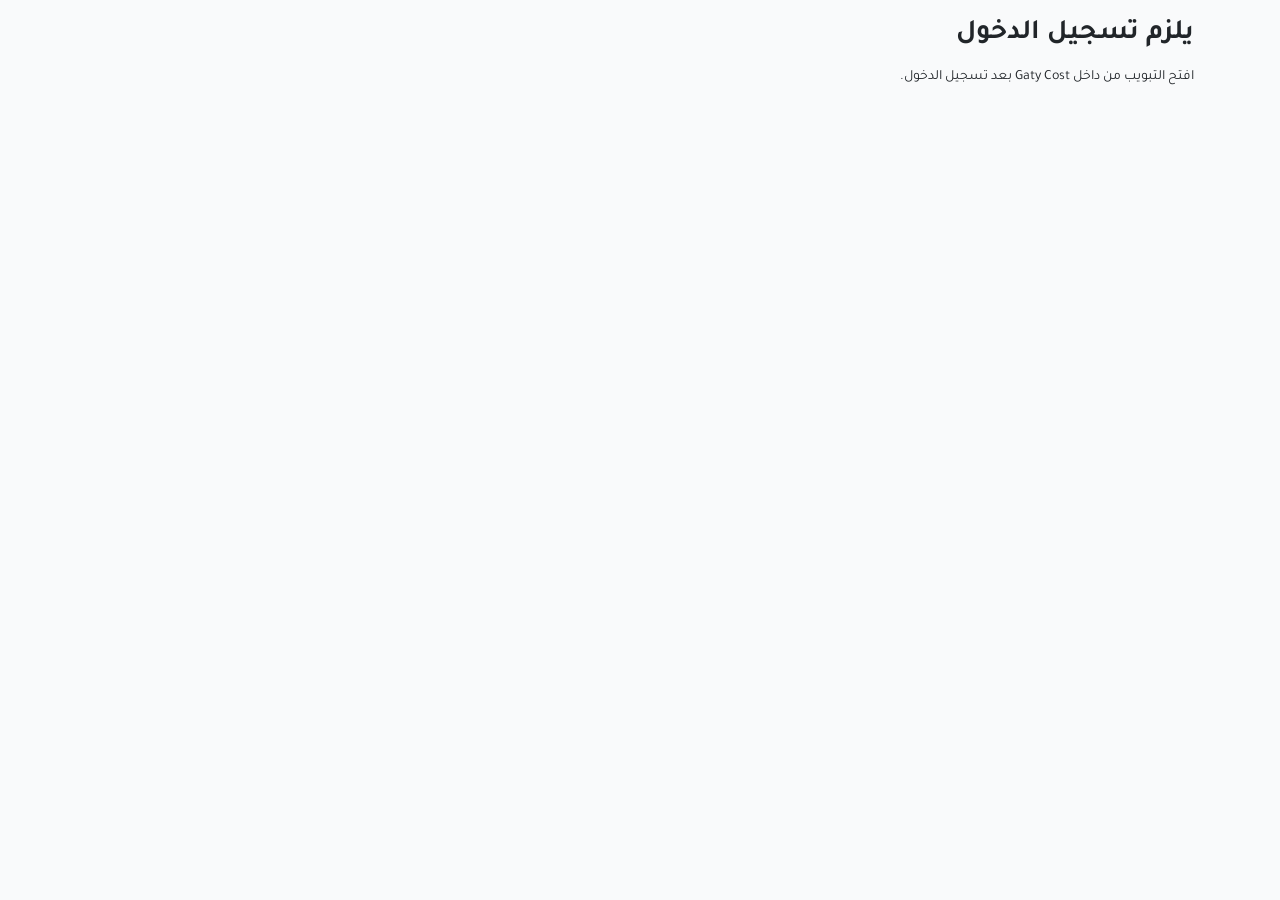
<file: items-suppliers.html>
<!DOCTYPE html>
<html lang="ar" dir="rtl">
<head>
<meta charset="UTF-8">
<meta name="viewport" content="width=device-width, initial-scale=1">
<title>الأصناف والموردين — Gaty Cost</title>
<link rel="preconnect" href="https://fonts.googleapis.com">
<link rel="preconnect" href="https://fonts.gstatic.com" crossorigin>
<link href="https://fonts.googleapis.com/css2?family=Cairo:wght@700;800&family=Tajawal:wght@400;500;700&display=swap" rel="stylesheet">
<style>
:root{--bg:#f9fafb;--panel:#fff;--ink:#212529;--primary:#714b67;--primary-dark:#5d3e55;--border:#d8dadd;--border-soft:#e9ecef;--muted:#6c757d;--ok:#198754;--ok-bg:#d1e7dd;--danger:#dc3545;--info-bg:#cff4fc;--info-ink:#055160;--hover:#f3f4f6}
*{box-sizing:border-box}
[hidden]{display:none!important}
body{margin:0;background:var(--bg);color:var(--ink);font-family:'Tajawal',system-ui,sans-serif;font-size:14px;line-height:1.6}
/* لوحة التحكم (Control panel) */
.cp{position:sticky;top:0;z-index:10;background:var(--panel);border-bottom:1px solid var(--border)}
.cp-in{max-width:1140px;margin:0 auto;padding:8px 16px;min-height:52px;display:flex;align-items:center;justify-content:space-between;gap:12px}
.crumb{display:flex;align-items:center;list-style:none;margin:0;padding:0;font-size:16px}
.crumb li{display:flex;align-items:center;color:var(--primary)}
.crumb li+li::before{content:'/';color:var(--muted);margin:0 8px}
.crumb li.active{color:var(--ink);font-weight:700}
/* الأزرار */
.btn{display:inline-flex;align-items:center;justify-content:center;gap:6px;border:1px solid var(--primary);border-radius:4px;background:var(--primary);color:#fff;padding:5px 14px;min-height:32px;font:500 14px 'Tajawal',sans-serif;cursor:pointer;transition:background .12s,border-color .12s}
.btn:hover:not(:disabled){background:var(--primary-dark);border-color:var(--primary-dark)}
.btn:focus-visible{outline:2px solid rgba(113,75,103,.45);outline-offset:2px}
.btn:disabled{opacity:.55;cursor:not-allowed}
.btn.ghost{background:#fff;color:var(--danger);border-color:var(--border);padding:2px 10px;min-height:28px;font-size:13px}
.btn.ghost:hover:not(:disabled){background:var(--danger);border-color:var(--danger);color:#fff}
/* ورقة النموذج (Form sheet) */
.page{max-width:1140px;margin:16px auto 0;padding:0 16px}
.sheet{background:var(--panel);border:1px solid var(--border);border-radius:4px;box-shadow:0 1px 2px rgba(0,0,0,.04);padding:24px 28px 28px}
.oe-title small{display:block;color:var(--muted);font-size:13px}
.title{font:700 28px/1.3 'Tajawal',sans-serif;color:var(--ink);margin:0 0 4px}
.intro{margin:0 0 8px;color:var(--muted)}
.sep{font-weight:700;font-size:15px;color:var(--ink);margin:26px 0 12px;padding-bottom:6px;border-bottom:1px solid var(--border)}
/* صفوف الحقول (label + control) */
.upload,.field{display:grid;grid-template-columns:minmax(200px,300px) 1fr;gap:6px 20px;align-items:center;padding:10px 8px;border-radius:4px;margin:0}
.upload{cursor:pointer;border-bottom:1px solid var(--border-soft)}
.upload:hover{background:var(--hover)}
.upload:focus-within{background:var(--hover)}
.lbl strong{display:block;font-weight:700}
.lbl small{display:block;color:var(--muted);font-size:12.5px;line-height:1.5}
.ctl{display:flex;flex-wrap:wrap;align-items:center;gap:10px}
.upload input{font:inherit;font-size:13px;color:var(--muted);max-width:100%}
.upload input::file-selector-button{font:500 13px 'Tajawal',sans-serif;border:1px solid var(--border);background:#fff;color:var(--ink);border-radius:4px;padding:4px 12px;margin-inline-end:10px;cursor:pointer}
.upload input::file-selector-button:hover{background:var(--hover);border-color:var(--primary);color:var(--primary)}
.opt{color:var(--muted);font-weight:400;font-size:12.5px}
.filename{display:inline-block;font-size:12px;font-weight:700;color:#0a3622;background:var(--ok-bg);border-radius:99px;padding:1px 10px;overflow-wrap:anywhere}
.filename:empty{display:none}
.field{font-weight:700}
.field input{max-width:320px;padding:4px 2px;border:0;border-bottom:1px solid var(--border);border-radius:0;background:transparent;font:400 14px 'Tajawal',sans-serif;color:var(--ink);width:100%}
.field input:hover{border-bottom-color:#9ca3af}
.field input:focus{outline:none;border-bottom:2px solid var(--primary);padding-bottom:3px}
/* التنبيهات (Alerts) */
.note{color:var(--info-ink);background:var(--info-bg);border:1px solid #b6effb;border-radius:4px;padding:10px 14px;margin-top:14px;font-size:14px}
.note.warn{color:#842029;background:#f8d7da;border-color:#f1aeb5}
#savedInfo{display:flex;flex-wrap:wrap;align-items:center;justify-content:space-between;gap:10px}
.status{min-height:22px;margin-top:10px;font-size:14px}
.status.error{color:var(--danger);font-weight:700}
.status.success{color:var(--ok);font-weight:700}
/* أزرار الإحصاء (Smart buttons) */
.counts{display:flex;gap:8px;flex-wrap:wrap;margin-top:12px}
.counts:empty{display:none}
.pill{min-width:120px;text-align:center;background:#fff;border:1px solid var(--border);color:var(--primary);font-weight:700;padding:6px 16px;border-radius:4px}
/* التبويبات (Notebook) */
.tabs{display:flex;list-style:none;margin:26px 0 0;padding:0;border-bottom:1px solid var(--border)}
.tabs li{padding:8px 16px;color:var(--primary);font-weight:700;border-bottom:2px solid var(--primary);margin-bottom:-1px}
.tabpane{padding:14px 4px 0}
.tips{margin:0;padding-inline-start:20px;color:var(--ink)}
.tips li{margin:4px 0}
footer{text-align:center;color:var(--muted);padding:16px;font-size:13px}
@media(max-width:640px){
  .cp-in{padding:8px 12px}.crumb li:first-child,.crumb li:first-child+li::before{display:none}
  .page{padding:0 8px;margin-top:8px}.sheet{padding:16px 14px 20px}.title{font-size:23px}
  .upload,.field{grid-template-columns:1fr}.field input{max-width:none}
}
@media(prefers-reduced-motion:reduce){*{transition:none!important}}
</style>
</head>
<body>
<div class="cp"><div class="cp-in">
    <ol class="crumb"><li>Gaty Cost</li><li class="active">الأصناف والموردين</li></ol>
    <button id="generateBtn" class="btn" type="button" disabled>تنزيل المستر شيت</button>
  </div></div>
<main class="page">
  <div class="sheet">
    <div class="oe-title">
      <small>تقرير</small>
      <h1 class="title">الأصناف والموردين</h1>
      <p class="intro">ارفع تقريري فواتير المشتريات والمرتجعات لإنشاء مستر شيت واحد قابل للفلترة في Excel.</p>
    </div>

    <div class="sep">ملفات المصدر</div>
    <label class="upload" id="cardInvoice"><span class="lbl"><strong>تقرير فواتير المشتريات</strong><small>يحتوي على رقم الفاتورة والتاريخ والمورد والمبالغ.</small></span><span class="ctl"><input id="invoiceFile" type="file" accept=".xlsx,.xls,.csv"><span class="filename" id="nameInvoice"></span></span></label>
    <label class="upload" id="cardReturn"><span class="lbl"><strong>تقرير مرتجعات المشتريات</strong><small>تُخصم المرتجعات بحسب تاريخ المرتجع، وتُربط بالمورد عبر رقم فاتورة الشراء.</small></span><span class="ctl"><input id="returnFile" type="file" accept=".xlsx,.xls,.csv"><span class="filename" id="nameReturn"></span></span></label>
    <label class="upload" id="cardItem"><span class="lbl"><strong>تقرير مشتريات الصنف <span class="opt">(اختياري)</span></strong><small>لملء تقريري الصنف والمورد. يربط الموقع كل صنف بالمورد من خلال رقم الفاتورة.</small></span><span class="ctl"><input id="itemFile" type="file" accept=".xlsx,.xls,.csv"><span class="filename" id="nameItem"></span></span></label>
    <div class="note">تقرير المرتجعات يحتوي تفاصيل الصنف عند وجودها؛ تُخصم كمية وقيمة المرتجع من الصنف نفسه. أي مرتجع بلا تفاصيل صنف يظهر منفصلًا.</div>
    <div id="fileStatus" class="status" aria-live="polite"></div>
    <div id="fileCounts" class="counts"></div>
    <div id="savedInfo" class="note" hidden></div>

    <div class="sep">الفترة</div>
    <label class="field"><span>من تاريخ</span><input id="dateFrom" type="date"></label>
    <label class="field"><span>إلى تاريخ</span><input id="dateTo" type="date"></label>
    <div id="runStatus" class="status" aria-live="polite"></div>

    <ul class="tabs"><li>ماذا يحتوي المستر شيت؟</li></ul>
    <div class="tabpane">
      <ul class="tips">
        <li>ورقة واحدة قابلة للفلترة حسب التاريخ أو المورد أو رقم الفاتورة أو الصنف.</li>
        <li>تظهر الفاتورة كسطر واحد عند عدم رفع تقرير مشتريات الصنف.</li>
        <li>تظهر المرتجعات بقيمة سالبة، ولا تُوزع على الأصناف لأن تقرير المرتجعات لا يحدد الصنف.</li>
      </ul>
    </div>
  </div>
  <footer>Gaty Cost</footer>
</main>
<script src="xlsx.full.min.js"></script>
<script>
(function(){
  const gate=Number(localStorage.getItem('gaty_apps_gate')||0);
  let scopes=[];try{scopes=JSON.parse(localStorage.getItem('gaty_apps_scope')||'[]')}catch(_){scopes=[]}
  if(!gate||Date.now()-gate>=3600000||!scopes.includes('items-suppliers')){document.body.innerHTML='<main class="page"><section class="card"><h1 class="title">يلزم تسجيل الدخول</h1><p>افتح التبويب من داخل Gaty Cost بعد تسجيل الدخول.</p></section></main>';return}
  const state={invoices:null,returns:null,items:null,invoiceName:'',returnName:'',itemName:'',errors:[]};
  const el=id=>document.getElementById(id);
  const strip=s=>String(s??'').normalize('NFKC').replace(/[\u0610-\u061A\u064B-\u065F\u0670\u200E\u200F\u202A-\u202E\u2066-\u2069]/g,'').replace(/\s+/g,' ').trim().toLowerCase().replace(/[أإآ]/g,'ا').replace(/ة/g,'ه');
  const displayName=s=>String(s??'').trim();
  const number=v=>{if(typeof v==='number')return Number.isFinite(v)?v:0;let s=String(v??'').trim().replace(/[٠-٩]/g,d=>'٠١٢٣٤٥٦٧٨٩'.indexOf(d)).replace(/[٬,]/g,'').replace(/٫/g,'.').replace(/[^0-9.\-]/g,'');const n=Number(s);return Number.isFinite(n)?n:0};
  function parseDate(v){if(v instanceof Date&&!isNaN(v))return new Date(v.getFullYear(),v.getMonth(),v.getDate());if(typeof v==='number'&&v>20000&&v<90000){const d=XLSX.SSF.parse_date_code(v);if(d)return new Date(d.y,d.m-1,d.d)}const s=String(v??'').trim();let m=s.match(/^(\d{1,2})[\/.-](\d{1,2})[\/.-](\d{4})$/);if(m)return new Date(+m[3],+m[2]-1,+m[1]);m=s.match(/^(\d{4})[\/.-](\d{1,2})[\/.-](\d{1,2})/);if(m)return new Date(+m[1],+m[2]-1,+m[3]);const d=new Date(s);return isNaN(d)?null:new Date(d.getFullYear(),d.getMonth(),d.getDate())}
  const iso=d=>d?`${d.getFullYear()}-${String(d.getMonth()+1).padStart(2,'0')}-${String(d.getDate()).padStart(2,'0')}`:'';
  function rowsOf(file){const wb=XLSX.read(file,{type:'array',cellDates:true});const ws=wb.Sheets[wb.SheetNames[0]];return XLSX.utils.sheet_to_json(ws,{header:1,defval:'',raw:true})}
  function col(headers,aliases){const normalized=headers.map(strip);for(const alias of aliases){const wanted=strip(alias);let i=normalized.findIndex(x=>x===wanted);if(i>=0)return i;i=normalized.findIndex(x=>x.includes(wanted));if(i>=0)return i}return -1}
  function parseInvoices(rows){const h=rows.findIndex(r=>{const a=r.map(strip);return a.some(x=>x.includes('رقم الفاتوره'))&&a.some(x=>x.includes('اسم المورد')||x.includes('المورد والوصف'))&&a.some(x=>x.includes('صافي المبلغ'))});if(h<0)throw new Error('لم أجد عناوين تقرير فواتير المشتريات.');const headers=rows[h],ix={no:col(headers,['رقم الفاتورة']),date:col(headers,['تاريخ و رمز الصنف','التاريخ','تاريخ']),supplier:col(headers,['المورد والوصف','اسم المورد']),ref:col(headers,['رقم المرجع']),gross:col(headers,['مجموع المبلغ']),discount:col(headers,['مبلغ الخصم']),tax:col(headers,['مبلغ الضريبة']),net:col(headers,['صافي المبلغ'])};if(Object.values(ix).some(v=>v<0))throw new Error('بعض أعمدة الفواتير المطلوبة غير موجودة.');return rows.slice(h+1).filter(r=>displayName(r[ix.no])&&displayName(r[ix.supplier])).map(r=>({no:displayName(r[ix.no]),key:strip(r[ix.no]),date:parseDate(r[ix.date]),supplier:displayName(r[ix.supplier]),ref:displayName(r[ix.ref]),gross:number(r[ix.gross]),discount:number(r[ix.discount]),tax:number(r[ix.tax]),net:number(r[ix.net])}))}
  function parseReturns(rows){const h=rows.findIndex(r=>{const a=r.map(strip);return a.some(x=>x.includes('رقم المستند'))&&a.some(x=>x.includes('اسم المورد')||x.includes('المورد والوصف'))&&a.some(x=>x.includes('رقم الفاتوره'))&&a.some(x=>x.includes('صافي المبلغ'))});if(h<0)throw new Error('لم أجد عناوين تقرير مرتجعات المشتريات.');const headers=rows[h],ix={no:col(headers,['رقم المستند']),date:col(headers,['تاريخ و رمز الصنف','التاريخ','تاريخ']),supplier:col(headers,['المورد والوصف','اسم المورد']),qty:col(headers,['طريقة الدفع و الكميه','الكمية','الكميه','qty']),unit:col(headers,['الوحده','الوحدة','unit']),tax:col(headers,['مبلغ الضريبه','مبلغ الضريبة','tax']),net:col(headers,['صافي المبلغ']),invoice:col(headers,['رقم الفاتورة'])};if([ix.no,ix.date,ix.supplier,ix.net,ix.invoice].some(v=>v<0))throw new Error('بعض أعمدة المرتجعات المطلوبة غير موجودة.');const returns=[],lineValue=(r,i)=>i>=0?displayName(r[i]):'';let current=null;for(const r of rows.slice(h+1)){const no=displayName(r[ix.no]),supplier=displayName(r[ix.supplier]);if(no&&supplier){current={no,key:strip(r[ix.invoice]),date:parseDate(r[ix.date]),supplier,invoice:displayName(r[ix.invoice]),net:number(r[ix.net]),items:[]};returns.push(current);continue}if(!current)continue;const code=lineValue(r,ix.date),name=lineValue(r,ix.supplier),qty=ix.qty>=0?number(r[ix.qty]):0,tax=ix.tax>=0?Math.abs(number(r[ix.tax])):0;if(code&&name&&(qty||tax))current.items.push({code,name,unit:lineValue(r,ix.unit),qty,tax,amount:0})}for(const ret of returns){const taxTotal=ret.items.reduce((total,item)=>total+item.tax,0);if(taxTotal>0)ret.items.forEach(item=>item.amount=Math.abs(ret.net)*item.tax/taxTotal)}return returns}
  function parseItems(rows){const data=[];for(const r of rows){const code=displayName(r[0]),name=displayName(r[1]),invoice=displayName(r[10]);if(!code||!name||!invoice)continue;const test=strip(name);if(test.includes('المجموع')||test==='صافي المبلغ')continue;data.push({code,name,qty:number(r[2]),unit:displayName(r[3]),price:number(r[4]),gross:number(r[6]),discount:number(r[7]),tax:number(r[8]),net:number(r[9]),invoice,key:strip(invoice),date:parseDate(r[11])})}if(!data.length)throw new Error('لم أجد سطور أصناف مرتبطة برقم فاتورة في التقرير.');return data}
  function setFileStatus(){[['cardInvoice','nameInvoice','invoices','invoiceName'],['cardReturn','nameReturn','returns','returnName'],['cardItem','nameItem','items','itemName']].forEach(([c,n,k,nm])=>{el(c).classList.toggle('done',!!state[k]);el(n).textContent=state[k]?'✓ '+state[nm]:''});const missing=[];if(!state.invoices)missing.push('فواتير المشتريات');if(!state.returns)missing.push('مرتجعات المشتريات');el('generateBtn').disabled=missing.length>0;const counts=[];if(state.invoices)counts.push(`<span class="pill">فواتير: ${state.invoices.length}</span>`);if(state.returns)counts.push(`<span class="pill">مرتجعات: ${state.returns.length}</span>`);if(state.items)counts.push(`<span class="pill">سطور أصناف: ${state.items.length}</span>`);el('fileCounts').innerHTML=counts.join('');if(missing.length){el('fileStatus').className='status';el('fileStatus').textContent='ارفع الملفين المطلوبين: '+missing.join(' و ')}else{el('fileStatus').className='status success';el('fileStatus').textContent=state.items?'تم تجهيز المستر شيت وتفاصيل الأصناف.':'تم تجهيز المستر شيت؛ ارفع تقرير مشتريات الصنف الاختياري لإضافة تفاصيل الأصناف.'}}
  async function loadFile(id,kind){const file=el(id).files[0];if(!file)return;el('fileStatus').className='status';el('fileStatus').textContent='جاري قراءة '+file.name+'...';try{const rows=rowsOf(await file.arrayBuffer());if(kind==='invoice'){state.invoices=parseInvoices(rows);state.invoiceName=file.name}else if(kind==='return'){state.returns=parseReturns(rows);state.returnName=file.name}else{state.items=parseItems(rows);state.itemName=file.name}el('fileStatus').className='status success';el('fileStatus').textContent='تمت قراءة '+file.name;setFileStatus()}catch(err){if(kind==='invoice')state.invoices=null;else if(kind==='return')state.returns=null;else state.items=null;setFileStatus();el('fileStatus').className='status error';el('fileStatus').textContent='تعذرت قراءة '+file.name+': '+(err.message||'خطأ غير معروف')}}
  function inPeriod(d,from,to){if(!from&&!to)return true;if(!d)return false;return(!from||d>=from)&&(!to||d<=to)}
  function sum(rows,key){return rows.reduce((s,r)=>s+(Number(r[key])||0),0)}
  function sheet(wb,name,aoa,widths,filterRow){const ws=XLSX.utils.aoa_to_sheet(aoa);ws['!cols']=widths.map(w=>({wch:w}));if(filterRow&&aoa.length>=filterRow)ws['!autofilter']={ref:`A${filterRow}:${XLSX.utils.encode_col(widths.length-1)}${aoa.length}`};XLSX.utils.book_append_sheet(wb,ws,name);return ws}
  function moneyFormat(ws,rowStart,rowEnd,columns){for(let r=rowStart;r<=rowEnd;r++)for(const c of columns){const cell=ws[XLSX.utils.encode_cell({r:r-1,c})];if(cell&&typeof cell.v==='number')cell.z='#,##0.00;[Red]-#,##0.00'}}
  function runReport(){
    el('runStatus').className='status';el('runStatus').textContent='';
    const from=el('dateFrom').value?parseDate(el('dateFrom').value):null,to=el('dateTo').value?parseDate(el('dateTo').value):null;
    if(from&&to&&from>to){el('runStatus').className='status error';el('runStatus').textContent='تاريخ البداية يجب أن يسبق تاريخ النهاية.';return}
    const invoices=state.invoices.filter(r=>inPeriod(r.date,from,to)),returns=state.returns.filter(r=>inPeriod(r.date,from,to));
    if(!invoices.length&&!returns.length){el('runStatus').className='status error';el('runStatus').textContent='لا توجد حركات في الفترة المحددة.';return}
    const allInvByNo=new Map();for(const inv of state.invoices){if(!allInvByNo.has(inv.key))allInvByNo.set(inv.key,[]);allInvByNo.get(inv.key).push(inv)}
    const headers=['نوع الحركة','تاريخ الحركة','المورد','رقم المستند','رقم المرجع','رقم فاتورة الشراء المرتبطة','رمز الصنف','اسم الصنف','الوحدة','الكمية','المبلغ قبل الخصم','الخصم','الضريبة','صافي المبلغ','ملاحظات'];
    const data=[headers],linesByInvoice=new Map();
    for(const line of state.items||[]){if(!linesByInvoice.has(line.key))linesByInvoice.set(line.key,[]);linesByInvoice.get(line.key).push(line)}
    for(const inv of invoices){const lines=linesByInvoice.get(inv.key)||[];let written=0;
      for(const line of lines){if(!inPeriod(line.date||inv.date,from,to))continue;data.push(['فاتورة شراء',line.date||inv.date||'',inv.supplier,inv.no,inv.ref,'',line.code,line.name,line.unit,line.qty,line.gross,line.discount,line.tax,line.net,'']);written++}
      if(!written)data.push(['فاتورة شراء',inv.date||'',inv.supplier,inv.no,inv.ref,'','','','','',inv.gross,inv.discount,inv.tax,inv.net,state.items?'لا توجد سطور صنف مطابقة في التقرير الاختياري':'ملخص فاتورة؛ ارفع تقرير مشتريات الصنف لإظهار تفاصيل الأصناف']);
    }
    for(const ret of returns){const linked=(allInvByNo.get(ret.key)||[])[0],items=ret.items&&ret.items.length?ret.items:[null];for(const item of items)data.push(['مرتجع شراء',ret.date||'',linked?linked.supplier:ret.supplier,ret.no,'',ret.invoice,item?item.code:'',item?item.name:'',item?item.unit:'',item?-Math.abs(item.qty):'','','','',item?-Math.abs(item.amount):-Math.abs(ret.net),item?'خصم من الصنف حسب تفاصيل المرتجع':'لا توجد تفاصيل صنف في تقرير المرتجع'])}
    const wb=XLSX.utils.book_new(),ws=XLSX.utils.aoa_to_sheet(data);
    ws['!cols']=[{wch:17},{wch:16},{wch:42},{wch:21},{wch:24},{wch:28},{wch:19},{wch:48},{wch:15},{wch:14},{wch:20},{wch:15},{wch:15},{wch:20},{wch:55}];
    ws['!autofilter']={ref:'A1:O'+data.length};ws['!freeze']={xSplit:0,ySplit:1};
    for(let r=2;r<=data.length;r++){const dateCell=ws[XLSX.utils.encode_cell({r:r-1,c:1})];if(dateCell&&dateCell.v instanceof Date)dateCell.z='yyyy-mm-dd';for(const c of [9,10,11,12,13]){const cell=ws[XLSX.utils.encode_cell({r:r-1,c})];if(cell&&typeof cell.v==='number')cell.z='#,##0.00;[Red]-#,##0.00'}}
    XLSX.utils.book_append_sheet(wb,ws,'مستر شيت');

    /* ورقة تحليل إضافية: صافي الشراء حسب المورد، وقيمة/كمية الشراء حسب الصنف. */
    const supplierTotals=new Map();
    function supplierBucket(name){
      const label=displayName(name)||'مورد غير محدد',key=strip(label)||'مورد غير محدد';
      if(!supplierTotals.has(key))supplierTotals.set(key,{name:label,invoices:0,returns:0});
      return supplierTotals.get(key);
    }
    for(const inv of invoices)supplierBucket(inv.supplier).invoices+=Number(inv.net)||0;
    for(const ret of returns){const linked=(allInvByNo.get(ret.key)||[])[0];supplierBucket(linked?linked.supplier:ret.supplier).returns+=Math.abs(Number(ret.net)||0);}
    const supplierRows=Array.from(supplierTotals.values()).map(v=>({name:v.name,invoices:v.invoices,returns:v.returns,net:v.invoices-v.returns})).sort((a,b)=>b.net-a.net);
    const itemTotals=new Map();
    function itemBucket(code,name,unit){const key=[strip(code),strip(name),strip(unit)].join('|');if(!itemTotals.has(key))itemTotals.set(key,{code,name,unit,purchasedQty:0,returnQty:0,purchasedAmount:0,returnAmount:0});return itemTotals.get(key)}
    if(state.items){
      for(const inv of invoices){
        for(const line of (linesByInvoice.get(inv.key)||[])){
          if(!inPeriod(line.date||inv.date,from,to))continue;
          const item=itemBucket(line.code,line.name,line.unit);item.purchasedQty+=Number(line.qty)||0;item.purchasedAmount+=Number(line.net)||0;
        }
      }
      for(const ret of returns)for(const line of ret.items||[]){const item=itemBucket(line.code,line.name,line.unit);item.returnQty+=Math.abs(Number(line.qty)||0);item.returnAmount+=Math.abs(Number(line.amount)||0)}
    }
    const itemRows=Array.from(itemTotals.values()).map(item=>({...item,qty:item.purchasedQty-item.returnQty,amount:item.purchasedAmount-item.returnAmount})).sort((a,b)=>b.amount-a.amount);
    const itemGrossTotal=itemRows.reduce((total,item)=>total+(Number(item.purchasedAmount)||0),0);
    const itemReturnTotal=itemRows.reduce((total,item)=>total+(Number(item.returnAmount)||0),0);
    const unallocatedReturnTotal=Math.max(0,returns.reduce((total,ret)=>total+Math.abs(Number(ret.net)||0),0)-itemReturnTotal);
    const itemNetTotal=itemGrossTotal-itemReturnTotal-unallocatedReturnTotal;
    const topSupplier=supplierRows[0],topItem=itemRows[0],topItemQty=itemRows.slice().sort((a,b)=>b.qty-a.qty)[0],analysis=[
      ['تحليل المشتريات'],
      ['الفترة',from?iso(from):'كل الفترات','إلى',to?iso(to):'كل الفترات'],
      ['أعلى مورد صافي شراءً بعد المرتجعات',topSupplier?topSupplier.name:'—',topSupplier?topSupplier.net:'—'],
      ['أعلى صنف قيمة شراء',state.items?(topItem?topItem.name:'لا توجد تفاصيل أصناف في الفترة'):'ارفع تقرير مشتريات الصنف الاختياري',state.items&&topItem?topItem.amount:'—'],
      ['أكثر صنف كمية شراء',state.items?(topItemQty?topItemQty.name:'لا توجد تفاصيل أصناف في الفترة'):'ارفع تقرير مشتريات الصنف الاختياري',state.items&&topItemQty?topItemQty.qty:'—'],
      ['ملاحظة الأصناف',state.items?'تُخصم قيمة وكمية المرتجع من الصنف نفسه عند وجود تفاصيل الصنف في تقرير المرتجعات.':'تحليل الأصناف يحتاج تقرير مشتريات الصنف الاختياري.'],
      [],
      ['المورد','إجمالي فواتير الشراء','إجمالي المرتجعات','صافي الشراء بعد المرتجعات']
    ];
    const supplierHeaderRow=analysis.length;
    supplierRows.forEach(v=>analysis.push([v.name,v.invoices,v.returns,v.net]));
    analysis.push([]);
    const itemHeaderRow=analysis.length+1;
    analysis.push(['رمز الصنف','اسم الصنف','الوحدة','صافي الكمية','صافي قيمة الشراء']);
    if(state.items){
      if(itemRows.length)itemRows.forEach(v=>analysis.push([v.code,v.name,v.unit,v.qty,v.amount]));
      else analysis.push(['','','','','لا توجد بنود أصناف مطابقة للفترة']);
    }else analysis.push(['','','','','ارفع تقرير مشتريات الصنف لإظهار تحليل الأصناف']);
    const analysisWs=XLSX.utils.aoa_to_sheet(analysis);
    analysisWs['!cols']=[{wch:34},{wch:46},{wch:22},{wch:22},{wch:30}];
    analysisWs['!freeze']={xSplit:0,ySplit:1};
    if(supplierRows.length)analysisWs['!autofilter']={ref:'A'+supplierHeaderRow+':D'+(supplierHeaderRow+supplierRows.length)};
    moneyFormat(analysisWs,3,4,[2]);moneyFormat(analysisWs,5,5,[2]);
    if(supplierRows.length)moneyFormat(analysisWs,supplierHeaderRow+1,supplierHeaderRow+supplierRows.length,[1,2,3]);
    if(itemRows.length)moneyFormat(analysisWs,itemHeaderRow+1,itemHeaderRow+itemRows.length,[4]);
    XLSX.utils.book_append_sheet(wb,analysisWs,'تحليل المشتريات');

    const itemAnalysis=[
      ['تحليل الأصناف'],
      ['الفترة',from?iso(from):'كل الفترات','إلى',to?iso(to):'كل الفترات'],
      ['عدد الأصناف',state.items?itemRows.length:'—','صافي قيمة الأصناف بعد المرتجعات',state.items?itemNetTotal:'—'],
      ['رمز الصنف','اسم الصنف','الوحدة','كمية الشراء','كمية المرتجع','صافي الكمية','قيمة الشراء','قيمة المرتجع','صافي قيمة الشراء']
    ];
    if(state.items){
      if(itemRows.length){
        itemRows.forEach(item=>itemAnalysis.push([item.code,item.name,item.unit,item.purchasedQty,item.returnQty,item.qty,item.purchasedAmount,item.returnAmount,item.amount]));
        if(unallocatedReturnTotal>0)itemAnalysis.push(['مرتجعات بلا تفاصيل صنف','','',0,0,0,0,unallocatedReturnTotal,-unallocatedReturnTotal]);
        itemAnalysis.push(['صافي إجمالي الأصناف بعد المرتجعات','','','','','',itemGrossTotal,itemReturnTotal,itemNetTotal]);
      }else itemAnalysis.push(['','','','','','','','','لا توجد أصناف مشتراة في الفترة المحددة']);
    }else itemAnalysis.push(['','','','','','','','','ارفع تقرير مشتريات الصنف لإظهار الإجماليات']);
    const itemAnalysisWs=XLSX.utils.aoa_to_sheet(itemAnalysis);
    itemAnalysisWs['!cols']=[{wch:22},{wch:48},{wch:18},{wch:16},{wch:16},{wch:16},{wch:22},{wch:22},{wch:24}];
    itemAnalysisWs['!freeze']={xSplit:0,ySplit:4};
    if(itemRows.length)itemAnalysisWs['!autofilter']={ref:'A4:I'+(4+itemRows.length)};
    if(itemRows.length){
      moneyFormat(itemAnalysisWs,5,itemAnalysis.length,[6,7,8]);
      for(let row=5;row<5+itemRows.length;row++)for(const colIndex of [3,4,5]){const cell=itemAnalysisWs[XLSX.utils.encode_cell({r:row-1,c:colIndex})];if(cell&&typeof cell.v==='number')cell.z='#,##0.###'}
      const totalCell=itemAnalysisWs['E3'];if(totalCell&&typeof totalCell.v==='number')totalCell.z='#,##0.00;[Red]-#,##0.00';
    }
    XLSX.utils.book_append_sheet(wb,itemAnalysisWs,'تحليل الأصناف');
    const file='مستر_مشتريات_الأصناف_والموردين_'+(from?iso(from):'')+'_'+(to?iso(to):'')+'.xlsx';const bytes=XLSX.write(wb,{bookType:'xlsx',type:'array',compression:true});const blob=new Blob([bytes],{type:'application/vnd.openxmlformats-officedocument.spreadsheetml.sheet'});const url=URL.createObjectURL(blob),a=document.createElement('a');a.href=url;a.download=file;a.style.display='none';document.body.appendChild(a);a.click();a.remove();setTimeout(()=>URL.revokeObjectURL(url),60000);el('runStatus').className='status success';el('runStatus').textContent='بدأ تنزيل المستر شيت: '+file+' — '+invoices.length+' فاتورة، '+returns.length+' مرتجع، '+(data.length-1)+' حركة.';
  }
  el('invoiceFile').addEventListener('change',()=>loadFile('invoiceFile','invoice').then(persist));el('returnFile').addEventListener('change',()=>loadFile('returnFile','return').then(persist));el('itemFile').addEventListener('change',()=>loadFile('itemFile','items').then(persist));el('generateBtn').addEventListener('click',()=>{try{runReport()}catch(err){el('runStatus').className='status error';el('runStatus').textContent='تعذر إنشاء الملف: '+(err&&err.message?err.message:'خطأ غير معروف');}});setFileStatus();

  /* ===== حفظ الملفات المرفوعة حتى نهاية اليوم (IndexedDB على هذا الجهاز) =====
     - تبقى بعد تسجيل الخروج وإغلاق الصفحة، وتُمسح تلقائيًا عند منتصف الليل (تغيّر تاريخ اليوم).
     - تُحفظ نتيجة قراءة التقارير فقط، وتبقى على هذا المتصفح ولا تُرسل لأي مكان.
     - لا تُعرض إلا بعد اجتياز فحص تسجيل الدخول والصلاحية أعلاه. */
  const DB_NAME='gaty-items-suppliers',STORE='kv',KEY='uploads';
  let savedDay='',saveFailed=false;
  const todayKey=()=>iso(new Date());
  function openDb(){return new Promise((res,rej)=>{if(!window.indexedDB)return rej(new Error('IndexedDB غير متاح'));const q=indexedDB.open(DB_NAME,1);q.onupgradeneeded=()=>q.result.createObjectStore(STORE);q.onsuccess=()=>res(q.result);q.onerror=()=>rej(q.error)})}
  async function dbOp(mode,fn){const db=await openDb();try{return await new Promise((res,rej)=>{const tx=db.transaction(STORE,mode),r=fn(tx.objectStore(STORE));tx.oncomplete=()=>res(r&&r.result);tx.onerror=()=>rej(tx.error);tx.onabort=()=>rej(tx.error)})}finally{db.close()}}
  function renderSaved(){
    const box=el('savedInfo'),names=[state.invoices&&state.invoiceName,state.returns&&state.returnName,state.items&&state.itemName].filter(Boolean);
    if(!names.length){box.hidden=true;box.innerHTML='';return}
    box.hidden=false;box.className='note'+(saveFailed?' warn':'');
    box.textContent='';
    const t=document.createElement('span');
    t.textContent=saveFailed?'تعذر حفظ الملفات في المتصفح؛ ستضيع عند إغلاق الصفحة. ('+names.join(' • ')+')':'الملفات محفوظة على هذا الجهاز حتى نهاية اليوم، حتى لو سجلت الخروج: '+names.join(' • ');
    const b=document.createElement('button');b.type='button';b.className='btn ghost';b.textContent='مسح الملفات المحفوظة';b.addEventListener('click',()=>clearSaved('تم مسح الملفات المحفوظة.'));
    box.append(t,b);
  }
  async function persist(){
    try{
      if(!state.invoices&&!state.returns&&!state.items){await dbOp('readwrite',s=>s.delete(KEY));savedDay=''}
      else{const day=todayKey();await dbOp('readwrite',s=>s.put({day,invoices:state.invoices,returns:state.returns,items:state.items,invoiceName:state.invoiceName,returnName:state.returnName,itemName:state.itemName,savedAt:Date.now()},KEY));savedDay=day}
      saveFailed=false;
    }catch(_){saveFailed=true}
    renderSaved();
  }
  async function clearSaved(message){
    state.invoices=state.returns=state.items=null;state.invoiceName=state.returnName=state.itemName='';savedDay='';
    ['invoiceFile','returnFile','itemFile'].forEach(id=>{el(id).value=''});
    try{await dbOp('readwrite',s=>s.delete(KEY));saveFailed=false}catch(_){}
    setFileStatus();renderSaved();
    if(message){el('fileStatus').className='status';el('fileStatus').textContent=message}
  }
  async function restoreSaved(){
    try{
      const s=await dbOp('readonly',st=>st.get(KEY));
      if(!s)return;
      if(s.day!==todayKey()){await clearSaved();return}
      if(state.invoices||state.returns||state.items)return; /* المستخدم رفع ملفات قبل اكتمال الاسترجاع */
      state.invoices=s.invoices||null;state.returns=s.returns||null;state.items=s.items||null;
      state.invoiceName=s.invoiceName||'';state.returnName=s.returnName||'';state.itemName=s.itemName||'';savedDay=s.day;
      setFileStatus();renderSaved();
      el('fileStatus').className='status success';el('fileStatus').textContent='تم استرجاع ملفات اليوم المحفوظة. يمكنك رفع ملف جديد ليحل محل القديم.';
    }catch(_){}
  }
  function checkDayChange(){if(savedDay&&savedDay!==todayKey())clearSaved('انتهى اليوم؛ تم مسح الملفات المحفوظة. ارفع ملفات اليوم الجديد.')}
  function scheduleMidnight(){const n=new Date(),next=new Date(n.getFullYear(),n.getMonth(),n.getDate()+1,0,0,1);setTimeout(()=>{checkDayChange();scheduleMidnight()},next-n)}
  document.addEventListener('visibilitychange',()=>{if(!document.hidden)checkDayChange()});
  scheduleMidnight();restoreSaved();
})();
</script>

<script src="gaty-persistent-ui.js?v=20261116-persist5"></script>
<script src="gaty-dropbox-sync.js?v=20261117-dropbox1"></script>
</body>
</html>
</file>
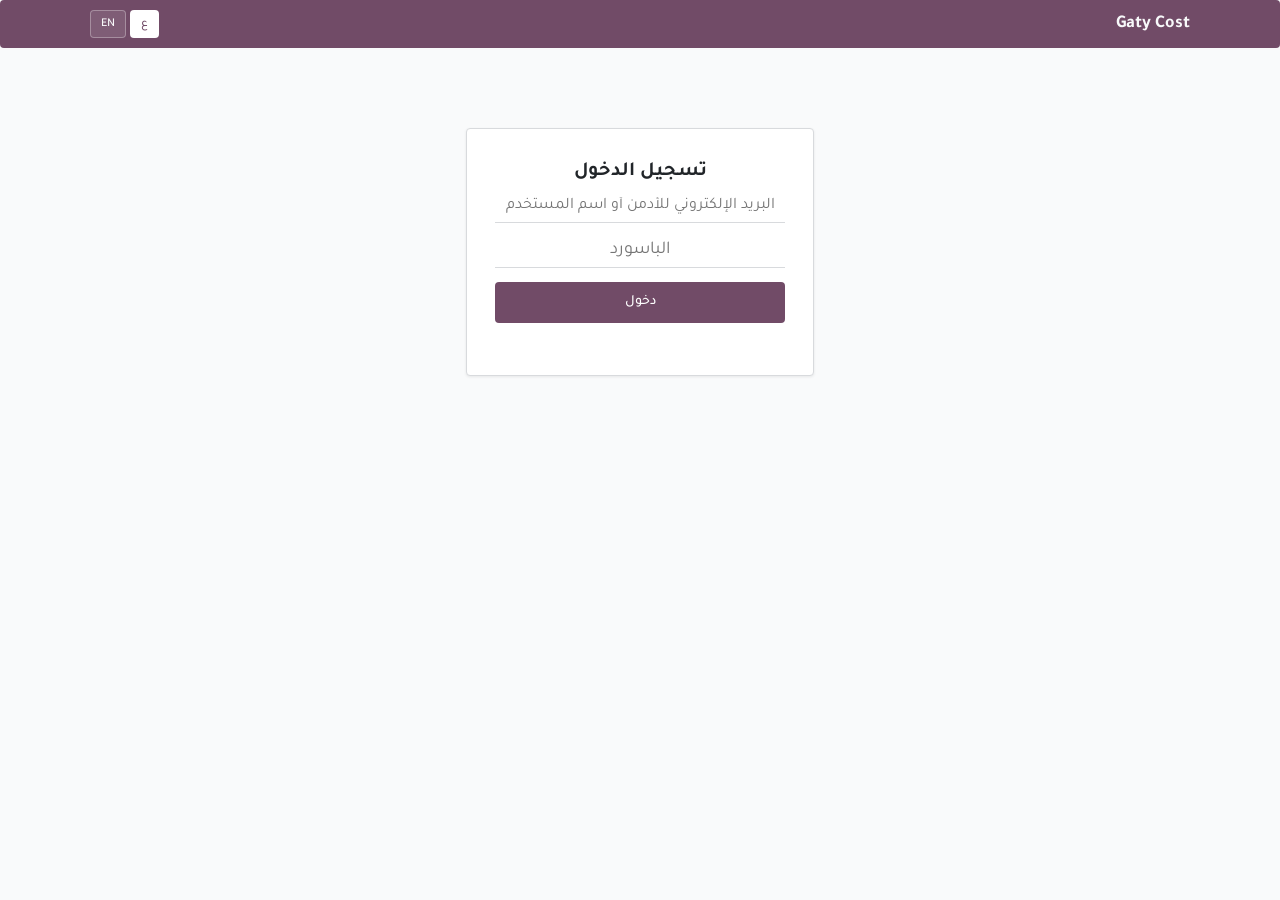
<file: sales-invoices.html>
<!doctype html>
<html lang="ar" dir="rtl">
<head>
<meta charset="utf-8">
<meta name="viewport" content="width=device-width, initial-scale=1">
<title>فواتير المبيعات — Gaty</title>
<script>
(function(){var t=localStorage.getItem("gaty_apps_gate");if(!t||(Date.now()-Number(t)>=3600000))window.location.replace("index.html");})();
</script>
<script src="xlsx.full.min.js"></script>
<style>
:root{--p:#714B67;--pd:#5B3A54;--bg:#f7f7f9;--line:#e1dfe5;--muted:#716b79;--green:#168653;--red:#c53643}
*{box-sizing:border-box}body{margin:0;background:var(--bg);color:#25222a;font:15px "Segoe UI",Tahoma,sans-serif}
header{background:var(--p);color:white;padding:16px 22px;font-size:20px;font-weight:700}
main{max-width:1200px;margin:20px auto;padding:0 16px}
.card{background:white;border:1px solid var(--line);border-radius:12px;padding:18px;margin-bottom:16px;box-shadow:0 2px 8px #25222a0c}
h2{font-size:17px;color:var(--pd);margin:0 0 14px}
.drop{border:2px dashed #cfc9d1;background:#faf9fb;border-radius:10px;min-height:125px;display:flex;align-items:center;justify-content:center;text-align:center;padding:16px;cursor:pointer;color:var(--muted)}
.drop.loaded{border-color:var(--green);background:#eaf6ef}.drop strong{color:#201d22}.drop.drag{background:#f4edf3;border-color:var(--p)}
input[type=file]{display:none}
.controls{display:flex;gap:10px;flex-wrap:wrap;margin-top:12px}
input[type=search],.ref-input{font:inherit;border:1px solid #cfcbd3;border-radius:8px;padding:10px 12px;background:white}
input[type=search]{flex:1;min-width:220px}
button{border:0;border-radius:8px;padding:10px 16px;background:var(--p);color:white;font:inherit;font-weight:700;cursor:pointer}
button:disabled{opacity:.45;cursor:not-allowed}.outline{background:white;color:var(--p);border:1px solid var(--p)}
.status{color:var(--muted);font-size:13px;margin-top:10px}.error{color:var(--red)}.ok{color:var(--green)}
.table-wrap{overflow:auto;max-height:440px;border:1px solid var(--line);border-radius:8px}
table{border-collapse:collapse;width:100%;min-width:720px;font-size:13px}
th,td{padding:9px 10px;border-bottom:1px solid var(--line);text-align:right;white-space:nowrap}
th{background:#f3f1f4;position:sticky;top:0;z-index:1}
.ref-input{width:170px;padding:7px 9px}
.badge{display:inline-block;border-radius:20px;padding:3px 8px;background:#f4edf3;color:var(--pd);font-size:12px}
.details{display:grid;grid-template-columns:repeat(auto-fit,minmax(220px,1fr));gap:8px}
.detail{border:1px solid var(--line);border-radius:8px;padding:9px 11px;overflow-wrap:anywhere}
.detail b{display:block;color:var(--muted);font-size:12px;margin-bottom:4px}
@media(max-width:600px){main{padding:0 10px}.card{padding:14px}}
</style>
<link rel="stylesheet" href="odoo-theme.css?v=20261111-odoo1"></head>
<body>
<header>فواتير المبيعات</header>
<main>
  <section class="card">
    <h2>تقرير الفواتير</h2>
    <div class="drop" id="drop"><div><strong>اسحب ملف تقرير الفواتير هنا</strong><br>أو اضغط لاختيار ملف Excel</div></div>
    <input id="file" type="file" accept=".xlsx,.xls,.xlsm">
    <div id="fileName" class="status"></div>
    <div id="summary" class="status"></div>
  </section>
  <section class="card">
    <h2>تقرير طلبات البيع للمطابقة</h2>
    <div class="drop" id="orderDrop"><div><strong>اسحب تقرير طلبات البيع هنا</strong><br>أو اضغط لاختيار ملف Excel<br><small>تتم مطابقة العميل وصافي الطلب مع مبلغ الفاتورة لملء رقم المرجع تلقائيًا</small></div></div>
    <input id="orderFile" type="file" accept=".xlsx,.xls,.xlsm">
    <div id="orderFileName" class="status"></div>
    <div id="orderMatchStatus" class="status">ارفع تقرير طلبات البيع لتعبئة المراجع الناقصة تلقائيًا.</div>
  </section>
  <section class="card">
    <h2>سندات القبض (اختياري)</h2>
    <div class="drop" id="receiptDrop"><div><strong>اسحب شيت سندات القبض هنا</strong><br>أو اضغط لاختيار ملف Excel<br><small>مطابقة اسم العميل مع تقرير طلبات البيع</small></div></div>
    <input id="receiptFile" type="file" accept=".xlsx,.xls,.xlsm">
    <div id="receiptFileName" class="status"></div>
    <div id="receiptStatus" class="status">هذا الشيت اختياري. ارفع تقرير طلبات البيع وسندات القبض لعرض المطابقة.</div>
  </section>
  <section class="card" id="receiptReportCard" hidden>
    <h2>تقرير طلبات البيع وسندات القبض</h2>
    <p class="status">المقبوض معروض على مستوى العميل؛ لا يتم توزيعه على طلب بعينه إلا إذا كان السند مرتبطًا به مباشرة.</p>
    <div class="controls"><input id="receiptSearch" type="search" placeholder="ابحث باسم العميل أو رقم الحساب أو الطلب"><button id="receiptReportDownload">تنزيل التقرير</button></div>
    <div id="receiptReportStatus" class="status"></div>
    <div class="table-wrap"><table><thead><tr><th>العميل</th><th>رقم الحساب</th><th>طلبات البيع</th><th>صافي المبيعات</th><th>المسدد</th><th>المتبقي</th><th>حالة الربط والسداد</th><th>عدد سندات القبض</th><th>تفاصيل سندات القبض (رقم / تاريخ / مبلغ / تعريف)</th></tr></thead><tbody id="receiptReportBody"></tbody></table></div>
  </section>
  <section class="card" id="missingCard" hidden>
    <h2>فواتير بدون رقم مرجع</h2>
    <p class="status">اكتب رقم المرجع أو رقم طلب البيع كما هو لكل فاتورة ناقصة.</p>
    <div class="table-wrap"><table><thead><tr><th>رقم الفاتورة</th><th>رقم الطلب</th><th>الشيت / الصف</th><th>رقم المرجع</th><th>الحالة</th></tr></thead><tbody id="missingBody"></tbody></table></div>
  </section>
  <section class="card">
    <h2>بحث عن طلب</h2>
    <div class="controls"><input id="search" type="search" placeholder="اكتب رقم الطلب"><button id="searchBtn">بحث</button></div>
    <div id="searchStatus" class="status">ارفع التقرير للبحث في تفاصيله.</div>
    <div id="searchResults" class="details"></div>
  </section>
  <section class="card">
    <h2>تنزيل التقرير</h2>
    <p class="status">يشمل الفواتير ذات المراجع الأصلية والمراجع التي أكملتها.</p>
    <button id="download" disabled>تنزيل تقرير الفواتير</button>
    <div id="downloadStatus" class="status"></div>
  </section>
</main>
<script>
var invoiceSheets=[], missingRows=[], allRows=[], headersBySheet={}, salesOrderRows=[], receiptRows=[], receiptReportRows=[];
var savedReferenceCorrections=loadReferenceCorrections();
var REFERENCE_CORRECTIONS_KEY="gaty_sales_invoice_reference_corrections_v1";
var drop=document.getElementById("drop"), fileInput=document.getElementById("file"), orderDrop=document.getElementById("orderDrop"), orderFileInput=document.getElementById("orderFile"), receiptDrop=document.getElementById("receiptDrop"), receiptFileInput=document.getElementById("receiptFile");
drop.addEventListener("click",function(){fileInput.click()});
drop.addEventListener("dragover",function(e){e.preventDefault();drop.classList.add("drag")});
drop.addEventListener("dragleave",function(){drop.classList.remove("drag")});
drop.addEventListener("drop",function(e){e.preventDefault();drop.classList.remove("drag");if(e.dataTransfer.files[0])loadInvoiceFile(e.dataTransfer.files[0])});
fileInput.addEventListener("change",function(){if(fileInput.files[0])loadInvoiceFile(fileInput.files[0])});
orderDrop.addEventListener("click",function(){orderFileInput.click()});
orderDrop.addEventListener("dragover",function(e){e.preventDefault();orderDrop.classList.add("drag")});
orderDrop.addEventListener("dragleave",function(){orderDrop.classList.remove("drag")});
orderDrop.addEventListener("drop",function(e){e.preventDefault();orderDrop.classList.remove("drag");if(e.dataTransfer.files[0])loadSalesOrderFile(e.dataTransfer.files[0])});
orderFileInput.addEventListener("change",function(){if(orderFileInput.files[0])loadSalesOrderFile(orderFileInput.files[0])});
receiptDrop.addEventListener("click",function(){receiptFileInput.click()});
receiptDrop.addEventListener("dragover",function(e){e.preventDefault();receiptDrop.classList.add("drag")});
receiptDrop.addEventListener("dragleave",function(){receiptDrop.classList.remove("drag")});
receiptDrop.addEventListener("drop",function(e){e.preventDefault();receiptDrop.classList.remove("drag");if(e.dataTransfer.files[0])loadReceiptFile(e.dataTransfer.files[0])});
receiptFileInput.addEventListener("change",function(){if(receiptFileInput.files[0])loadReceiptFile(receiptFileInput.files[0])});
document.getElementById("receiptSearch").addEventListener("input",renderReceiptReport);
document.getElementById("receiptReportDownload").addEventListener("click",downloadReceiptReport);
function text(v){if(v===null||v===undefined)return "";if(v instanceof Date&&!isNaN(v))return v.getFullYear()+"-"+String(v.getMonth()+1).padStart(2,"0")+"-"+String(v.getDate()).padStart(2,"0");return String(v).trim()}
function esc(v){return text(v).replace(/[&<>"']/g,function(c){return {"&":"&amp;","<":"&lt;",">":"&gt;",'"':"&quot;","'":"&#39;"}[c]})}
function headerNorm(v){return text(v).toLowerCase().replace(/[\s_\-\/]+/g," ").trim()}
function findCol(row,terms){var normalized=terms.map(headerNorm);for(var i=0;i<row.length;i++){if(normalized.indexOf(headerNorm(row[i]))>=0)return i}for(var j=0;j<row.length;j++){var h=headerNorm(row[j]);if(normalized.some(function(t){return t.length>=9&&h.indexOf(t)>=0}))return j}return -1}
function findReferenceCol(row){var exact=["رقم المرجع","reference","reference number","reference no","ref no"].map(headerNorm);for(var i=0;i<row.length;i++)if(exact.indexOf(headerNorm(row[i]))>=0)return i;return findCol(row,["رقم المرجع","reference number","reference no","ref no"])}
function hasValue(v){return v!==null&&v!==undefined&&text(v)!==""}
function isInvoiceRow(row,refCol,invoiceCol){if(invoiceCol>=0)return hasValue(row[invoiceCol]);return row.some(function(v,i){return i!==refCol&&hasValue(v)})}
function normalizeCustomer(v){
  return text(v).normalize("NFKD").replace(/[\u064B-\u065F\u0670\u0640]/g,"").replace(/[أإآٱ]/g,"ا").replace(/ى/g,"ي").replace(/[^\p{L}\p{N}]+/gu," ").trim().replace(/\s+/g," ");
}
function amountValue(v){
  if(typeof v==="number"&&isFinite(v))return v;
  var cleaned=text(v).replace(/[٬,\s]/g,"").replace(/[^0-9.\-]/g,"");
  if(!cleaned||cleaned==="-"||cleaned===".")return NaN;
  var n=Number(cleaned);return isFinite(n)?n:NaN;
}
function amountKey(v){var n=amountValue(v);return isFinite(n)?Math.round(n*100):null}
function normalizeInvoiceReference(value){
  var raw=text(value).replace(/\u00a0/g," ").trim();
  if(!raw)return "";
  var m=raw.match(/(\d+)\s*-\s*(\d+)\s*$/);
  if(!m)return "";
  var first=m[1],second=m[2];
  if(!/^0{3,}\d*$/.test(first)&&/^0{3,}\d+$/.test(second))return second+"-"+first;
  return first+"-"+second;
}
function isValidReference(v){v=text(v);return /^000/.test(v)||/^\d+-\d+$/.test(v)}
function isReportReference(r){return !!(r&&r.ref&&(/^000/.test(r.ref)||(r.matchedOrder&&r.ref===r.matchedOrder&&/^\d+-\d+$/.test(r.ref))))}
function loadReferenceCorrections(){try{return JSON.parse(localStorage.getItem("gaty_sales_invoice_reference_corrections_v1")||"{}")||{}}catch(e){return {}}}
function referenceCorrectionKey(r,sh){
  if(!r||!r.invoice)return "";
  return JSON.stringify([r.invoice]);
}
function saveReferenceCorrection(r,sh){
  var key=referenceCorrectionKey(r,sh);if(!key)return;
  if(isValidReference(r.ref))savedReferenceCorrections[key]=r.ref;else delete savedReferenceCorrections[key];
  try{localStorage.setItem("gaty_sales_invoice_reference_corrections_v1",JSON.stringify(savedReferenceCorrections))}catch(e){}
}
function parseSalesOrderWorkbook(wb){
  var parsed=[];
  wb.SheetNames.forEach(function(sheetName){
    var raw=XLSX.utils.sheet_to_json(wb.Sheets[sheetName],{header:1,defval:"",cellDates:true});
    for(var h=0;h<Math.min(30,raw.length);h++){
      var headers=raw[h]||[];
      var orderCol=findCol(headers,["رقم الأمر الطلبيه","رقم الأمر الطلبية","رقم الأمر","رقم طلب البيع","رقم الطلب","sales order","order number","order no"]);
      var dateCol=findCol(headers,["التاريخ","تاريخ الطلب","order date","date"]);
      var customerCol=findCol(headers,["اسم العميل","customer name","customer"]);
      var amountCol=findCol(headers,["صافي المبلغ","net amount"]);
      if(orderCol<0||customerCol<0||amountCol<0)continue;
      for(var r=h+1;r<raw.length;r++){
        var vals=raw[r]||[], order=text(vals[orderCol]), customer=normalizeCustomer(vals[customerCol]), amount=amountKey(vals[amountCol]);
        if(order&&customer&&amount!==null)parsed.push({order:order,customer:customer,customerName:text(vals[customerCol]),amount:amount,date:dateCol>=0?text(vals[dateCol]):""});
      }
      return parsed;
    }
  });
  if(!parsed.length)throw new Error("لم أجد أعمدة رقم الطلب واسم العميل وصافي المبلغ في تقرير طلبات البيع.");
  return parsed;
}
function splitAccountCustomer(value){
  var raw=text(value),m=raw.match(/^\s*([0-9][0-9\/-]*)\s*[-–—:]\s*(.+?)\s*$/);
  return m?{account:m[1].trim(),customer:m[2].trim()}:{account:"",customer:raw};
}
function parseReceiptWorkbook(wb){
  var parsed=[];
  wb.SheetNames.forEach(function(sheetName){
    var raw=XLSX.utils.sheet_to_json(wb.Sheets[sheetName],{header:1,defval:"",cellDates:true});
    for(var h=0;h<Math.min(40,raw.length);h++){
      var headers=raw[h]||[];
      var creditAccountCol=findCol(headers,["الحساب الدائن","account credit","credit account"]);
      var customerCol=findCol(headers,["اسم الحساب","اسم العميل","اسم الطرف","العميل","customer name","customer","account name","اسم الزبون"]);
      var accountCol=findCol(headers,["رقم الحساب","كود الحساب","account code","account number","account no","رقم العميل"]);
      var amountCol=findCol(headers,["مبلغ القبض","المبلغ المقبوض","قيمة القبض","مبلغ السند","المبلغ","amount received","receipt amount","paid amount","amount","دائن","مدين"]);
      var dateCol=findCol(headers,["تاريخ الاستلام","تاريخ القبض","تاريخ السند","التاريخ","receipt date","voucher date","date"]);
      var voucherCol=findCol(headers,["رقم الايصال الاستلام","رقم إيصال الاستلام","رقم سند القبض","رقم السند","رقم القبض","receipt voucher","receipt no","voucher no","document number","رقم المستند"]);
      var descriptionCol=findCol(headers,["تعريف","البيان","الوصف","description","narration"]);
      if(creditAccountCol<0&&customerCol<0&&accountCol<0)continue;
      if(amountCol<0)continue;
      for(var r=h+1;r<raw.length;r++){
        var vals=raw[r]||[], creditRaw=creditAccountCol>=0?text(vals[creditAccountCol]):"";
        var accountRaw=accountCol>=0?text(vals[accountCol]):"", customerRaw=customerCol>=0?text(vals[customerCol]):"";
        var creditParts=splitAccountCustomer(creditRaw), accountParts=splitAccountCustomer(accountRaw), customerParts=splitAccountCustomer(customerRaw);
        var account=creditParts.account||accountParts.account||(/^\d[\d\/-]*$/.test(accountRaw)?accountRaw:"");
        var customer=creditParts.customer||customerParts.customer||accountParts.customer||customerRaw;
        if(!customer)continue;
        var amount=amountValue(vals[amountCol]);
        if(!isFinite(amount))continue;
        parsed.push({sheet:sheetName,row:r+1,customer:customer,customerKey:normalizeCustomer(customer),account:account,amount:amount,date:dateCol>=0?text(vals[dateCol]):"",voucher:voucherCol>=0?text(vals[voucherCol]):"",description:descriptionCol>=0?text(vals[descriptionCol]):""});
      }
      return parsed;
    }
  });
  if(!parsed.length)throw new Error("لم أجد أعمدة الحساب الدائن والمبلغ في شيت سندات القبض.");
  return parsed;
}
function buildReceiptReport(){
  var ordersByCustomer={},receiptsByCustomer={};
  salesOrderRows.forEach(function(o){
    if(!o.customer)return;
    var key=normalizeCustomer(o.customerName||o.customer),g=ordersByCustomer[key]||(ordersByCustomer[key]={customer:o.customerName||o.customer,orders:{},orderTotal:0});
    if(o.order&&!g.orders[o.order]){g.orders[o.order]={amount:o.amount/100,date:o.date||""};g.orderTotal+=o.amount/100}
  });
  receiptRows.forEach(function(r){
    if(!r.customerKey)return;
    var g=receiptsByCustomer[r.customerKey]||(receiptsByCustomer[r.customerKey]={customer:r.customer,accounts:{},amount:0,details:[],count:0});
    if(r.account)g.accounts[r.account]=true;
    g.amount+=r.amount;g.count++;
    g.details.push({voucher:r.voucher,date:r.date,amount:r.amount,description:r.description});
  });
  var rows=[],keys={};
  Object.keys(ordersByCustomer).forEach(function(key){keys[key]=true});
  Object.keys(receiptsByCustomer).forEach(function(key){keys[key]=true});
  Object.keys(keys).forEach(function(key){
    var g=ordersByCustomer[key],receipt=receiptsByCustomer[key],hasOrders=!!g,hasReceipts=!!receipt;
    var orderTotal=hasOrders?g.orderTotal:null,received=hasReceipts?receipt.amount:0;
    var outstanding=hasOrders?Math.max(0,orderTotal-received):null;
    var paymentStatus=!hasOrders?"سند قبض بلا طلب بيع مطابق":!hasReceipts?"طلب بيع بلا سند قبض":received<=0?"سند قبض بدون مبلغ":outstanding<=0?"مسدد بالكامل":"مسدد جزئيًا";
    rows.push({customer:(g&&g.customer)||(receipt&&receipt.customer)||key,customerKey:key,accounts:receipt?Object.keys(receipt.accounts):[],orders:hasOrders?Object.keys(g.orders).map(function(order){return {order:order,amount:g.orders[order].amount,date:g.orders[order].date}}):[],orderTotal:orderTotal,received:received,outstanding:outstanding,paymentStatus:paymentStatus,hasOrders:hasOrders,hasReceipts:hasReceipts,receiptCount:receipt?receipt.count:0,receipts:receipt?receipt.details:[]});
  });
  return rows.sort(function(a,b){return a.customer.localeCompare(b.customer,"ar")});
}
function renderReceiptReport(){
  var card=document.getElementById("receiptReportCard"),body=document.getElementById("receiptReportBody"),status=document.getElementById("receiptReportStatus");
  if(!receiptRows.length||!salesOrderRows.length){card.hidden=true;status.textContent=receiptRows.length?"ارفع تقرير طلبات البيع لعرض المطابقة.":"ارفع شيت سندات القبض وتقرير طلبات البيع لعرض التقرير.";return}
  card.hidden=false;receiptReportRows=buildReceiptReport();
  var q=normalizeCustomer(document.getElementById("receiptSearch").value),visible=receiptReportRows.filter(function(r){
    return !q||normalizeCustomer(r.customer+" "+r.accounts.join(" ")+" "+r.orders.map(function(o){return o.order}).join(" ")).indexOf(q)>=0;
  });
  body.innerHTML=visible.map(function(r){
    var money=function(v){return v===null||v===undefined?"—":esc(v.toLocaleString("en-US",{minimumFractionDigits:2,maximumFractionDigits:2}))},statusClass=r.paymentStatus==="مسدد بالكامل"?"ok":r.paymentStatus==="مسدد جزئيًا"?"badge":"error";
    return "<tr><td>"+esc(r.customer)+"</td><td>"+esc(r.accounts.join("، ")||"—")+"</td><td>"+r.orders.map(function(o){return esc(o.order)+" / "+esc(o.date||"—")+" / "+money(o.amount)}).join("<br>")+"</td><td>"+money(r.orderTotal)+"</td><td>"+money(r.received)+"</td><td>"+money(r.outstanding)+"</td><td><span class=\"badge "+statusClass+"\">"+esc(r.paymentStatus)+"</span></td><td>"+r.receiptCount+"</td><td>"+r.receipts.map(function(x){return esc(x.voucher||"—")+" / "+esc(x.date||"—")+" / "+money(x.amount)+" / "+esc(x.description||"—")}).join("<br>")+"</td></tr>";
  }).join("");
  var matchedReceiptRows=receiptReportRows.reduce(function(n,r){return n+r.receiptCount},0),matchedCustomers=receiptReportRows.filter(function(r){return r.hasOrders&&r.hasReceipts}).length,ordersWithoutReceipts=receiptReportRows.filter(function(r){return r.hasOrders&&!r.hasReceipts}).length,receiptsWithoutOrders=receiptReportRows.filter(function(r){return !r.hasOrders&&r.hasReceipts}).length;
  status.textContent="عملاء: "+receiptReportRows.length+" | مطابقون: "+matchedCustomers+" | طلبات بلا سند قبض: "+ordersWithoutReceipts+" | سندات بلا طلب بيع مطابق: "+receiptsWithoutOrders+" | عدد السندات: "+matchedReceiptRows+(visible.length!==receiptReportRows.length?" | نتائج البحث: "+visible.length:"");
}
function downloadReceiptReport(){
  if(!receiptReportRows.length)return;
  var aoa=[["العميل","رقم الحساب","طلبات البيع (رقم / تاريخ / صافي)","صافي المبيعات","المسدد حسب سندات القبض","المتبقي","حالة الربط والسداد","عدد سندات القبض","تفاصيل سندات القبض (رقم / تاريخ / مبلغ / تعريف)"]];
  receiptReportRows.forEach(function(r){aoa.push([r.customer,r.accounts.join("، "),r.orders.map(function(o){return o.order+" / "+o.date+" / "+o.amount.toFixed(2)}).join(" | "),r.orderTotal,r.received,r.outstanding,r.paymentStatus,r.receiptCount,r.receipts.map(function(x){return x.voucher+" / "+x.date+" / "+x.amount.toFixed(2)+" / "+x.description}).join(" | ")])});
  var wb=XLSX.utils.book_new(),ws=XLSX.utils.aoa_to_sheet(aoa);ws["!cols"]=[{wch:35},{wch:20},{wch:48},{wch:22},{wch:22},{wch:18},{wch:18},{wch:18},{wch:80}];
  XLSX.utils.book_append_sheet(wb,ws,"سندات القبض والمبيعات");
  XLSX.writeFile(wb,"مطابقة_طلبات_البيع_وسندات_القبض_"+new Date().toISOString().slice(0,10)+".xlsx");
}
function matchMissingReferences(){
  var matched=0,ambiguous=0,unmatched=0;
  if(!salesOrderRows.length)return {matched:0,ambiguous:0,unmatched:0};
  missingRows.forEach(function(r){
    if(r.ref)return;
    var sh=invoiceSheets.find(function(x){return x.name===r.sheet});
    if(!sh){unmatched++;return}
    if(sh.customerCol<0||sh.amountCol<0){r.matchNote="أعمدة العميل أو مبلغ الفاتورة غير موجودة";unmatched++;return}
    var customer=normalizeCustomer(r.values[sh.customerCol]), amount=amountKey(r.values[sh.amountCol]);
    if(!customer||amount===null){r.matchNote="بيانات العميل أو مبلغ الفاتورة ناقصة";unmatched++;return}
    var correctionKey=referenceCorrectionKey(r,sh), savedRef=correctionKey?savedReferenceCorrections[correctionKey]:"";
    if(savedRef){r.ref=savedRef;r.values[sh.refCol]=savedRef;r.matchedOrder=savedRef;r.matchNote="تم تطبيق التصحيح المحفوظ";matched++;return}
    if(!salesOrderRows.length){r.matchNote="ارفع تقرير طلبات البيع لإكمال المطابقة";unmatched++;return}
    var found=salesOrderRows.filter(function(o){return o.customer===customer&&o.amount===amount});
    if(found.length===1){
      r.ref=found[0].order;r.values[sh.refCol]=found[0].order;r.matchedOrder=found[0].order;
      saveReferenceCorrection(r,sh);
      r.matchNote="تم الربط تلقائيًا";matched++;
    }else if(found.length>1){r.matchNote="يوجد أكثر من طلب بنفس العميل والقيمة؛ أدخل المرجع يدويًا";ambiguous++}
    else{r.matchNote="لم يوجد طلب مطابق؛ أدخل المرجع يدويًا";unmatched++}
  });
  return {matched:matched,ambiguous:ambiguous,unmatched:unmatched};
}
function loadSalesOrderFile(file){
  var reader=new FileReader();
  reader.onload=function(e){try{
    var wb=XLSX.read(e.target.result,{type:"array",cellDates:true});
    salesOrderRows=parseSalesOrderWorkbook(wb);
    document.getElementById("orderFileName").textContent="✓ "+file.name;
    orderDrop.classList.add("loaded");
    if(invoiceSheets.length){var result=matchMissingReferences();renderMissing();renderSummary();document.getElementById("orderMatchStatus").textContent="طلبات جاهزة للمطابقة: "+salesOrderRows.length+" | تمت المطابقة تلقائيًا: "+result.matched+" | تحتاج مراجعة: "+(result.ambiguous+result.unmatched)}
    else document.getElementById("orderMatchStatus").textContent="تم تحميل "+salesOrderRows.length+" طلب. ارفع تقرير الفواتير لإكمال المطابقة.";
    renderReceiptReport();
  }catch(err){salesOrderRows=[];document.getElementById("orderFileName").textContent="";document.getElementById("orderMatchStatus").innerHTML='<span class="error">'+esc(err.message)+'</span>'}};
  reader.readAsArrayBuffer(file);
}
function loadReceiptFile(file){
  var reader=new FileReader();
  reader.onload=function(e){try{
    var wb=XLSX.read(e.target.result,{type:"array",cellDates:true});
    receiptRows=parseReceiptWorkbook(wb);
    document.getElementById("receiptFileName").textContent="✓ "+file.name;
    receiptDrop.classList.add("loaded");
    document.getElementById("receiptStatus").textContent="سندات القبض: "+receiptRows.length+" | ارفع تقرير طلبات البيع لعرض العملاء المطابقين.";
    renderReceiptReport();
  }catch(err){receiptRows=[];document.getElementById("receiptFileName").textContent="";receiptDrop.classList.remove("loaded");document.getElementById("receiptStatus").innerHTML='<span class="error">'+esc(err.message)+'</span>';renderReceiptReport()}};
  reader.readAsArrayBuffer(file);
}
function parseWorkbook(wb){
  invoiceSheets=[];missingRows=[];allRows=[];
  wb.SheetNames.forEach(function(sheetName){
    var raw=XLSX.utils.sheet_to_json(wb.Sheets[sheetName],{header:1,defval:"",cellDates:true});
    var headerRow=-1,refCol=-1,invoiceTerms=["رقم الفاتورة","رقم الفاتوره","invoice number","invoice no","invoice #"];
    for(var i=0;i<Math.min(30,raw.length);i++){
      var c=findReferenceCol(raw[i]);
      if(c>=0){headerRow=i;refCol=c;break}
    }
    if(headerRow<0){
      for(var j=0;j<Math.min(30,raw.length);j++){
        if(findCol(raw[j],invoiceTerms)>=0){headerRow=j;break}
      }
    }
    if(headerRow<0)return;
    var headers=(raw[headerRow]||[]).map(function(v,i){return hasValue(v)?text(v):"عمود "+(i+1)});
    var invoiceCol=findCol(raw[headerRow],invoiceTerms);
    if(refCol<0){refCol=headers.length;headers.push("رقم المرجع")}
    var orderCol=findCol(raw[headerRow],["رقم طلب البيع","رقم الطلب","sales order","order number","order no"]);
    var customerCol=findCol(raw[headerRow],["اسم العميل","customer name","customer"]);
    var amountCol=findCol(raw[headerRow],["مبلغ الفاتورة","إجمالي الفاتورة","صافي المبلغ","المبلغ الصافي","invoice amount","invoice total","net amount"]);
    var sheet={name:sheetName,headerRow:headerRow,headers:headers,refCol:refCol,invoiceCol:invoiceCol,orderCol:orderCol,customerCol:customerCol,amountCol:amountCol,rows:[]};
    for(var r=headerRow+1;r<raw.length;r++){
      var values=(raw[r]||[]).slice();
      if(!isInvoiceRow(values,refCol,invoiceCol))continue;
      while(values.length<headers.length)values.push("");
      var rawRef=text(values[refCol]),normalizedRef=normalizeInvoiceReference(rawRef);
      var rec={sheet:sheetName,row:r+1,values:values,ref:normalizedRef||rawRef,rawRef:rawRef,invoice:invoiceCol>=0?text(values[invoiceCol]):"",order:orderCol>=0?text(values[orderCol]):""};
      if(normalizedRef)values[refCol]=normalizedRef;
      sheet.rows.push(rec);allRows.push(rec);
      if(!isValidReference(rec.ref))missingRows.push(rec);
    }
    invoiceSheets.push(sheet);
  });
  if(!invoiceSheets.length)throw new Error("لم أجد عمود رقم المرجع في أي شيت.");
}
function loadInvoiceFile(file){
  document.getElementById("downloadStatus").textContent="";
  var reader=new FileReader();
  reader.onload=function(e){try{
    var wb=XLSX.read(e.target.result,{type:"array",cellDates:true});
    parseWorkbook(wb);
    var matchResult=matchMissingReferences();
    document.getElementById("fileName").textContent="✓ "+file.name;
    drop.classList.add("loaded");
    renderMissing();renderSummary();
    document.getElementById("searchStatus").textContent="ابحث برقم الطلب لعرض كل تفاصيله.";
    if(salesOrderRows.length)document.getElementById("orderMatchStatus").textContent="طلبات جاهزة للمطابقة: "+salesOrderRows.length+" | تمت المطابقة تلقائيًا: "+matchResult.matched+" | تحتاج مراجعة: "+(matchResult.ambiguous+matchResult.unmatched);
  }catch(err){document.getElementById("fileName").textContent="";document.getElementById("summary").innerHTML='<span class="error">'+esc(err.message)+'</span>'}};
  reader.readAsArrayBuffer(file);
}
function renderMissing(){
  var card=document.getElementById("missingCard"),body=document.getElementById("missingBody");
  card.hidden=!missingRows.length;
  body.innerHTML=missingRows.map(function(r,i){return "<tr><td>"+esc(r.invoice||"غير محدد")+"</td><td>"+esc(r.order||r.matchedOrder||"—")+"</td><td>"+esc(r.sheet)+" / "+r.row+"</td><td><input class='ref-input' data-index='"+i+"' value='"+esc(r.ref)+"' placeholder='رقم طلب البيع'></td><td class='row-status'></td></tr>"}).join("");
  body.querySelectorAll(".ref-input").forEach(function(input){input.addEventListener("input",function(){var r=missingRows[Number(input.dataset.index)];r.ref=input.value.trim();r.matchNote="";r.matchedOrder=/^\d+-\d+$/.test(r.ref)?r.ref:"";var sh=invoiceSheets.find(function(s){return s.name===r.sheet});r.values[sh.refCol]=r.ref;saveReferenceCorrection(r,sh);var status=input.closest("tr").querySelector(".row-status");status.innerHTML=isValidReference(r.ref)?'<span class="ok">مكتمل</span>':'<span class="error">أدخل رقم مرجع أو طلب صحيح</span>';updateDownload()});});
  missingRows.forEach(function(r,i){var status=body.querySelectorAll(".row-status")[i];status.innerHTML=isValidReference(r.ref)?'<span class="ok">'+esc(r.matchNote||"تم الربط تلقائيًا")+"</span>":r.matchNote?'<span class="error">'+esc(r.matchNote)+"</span>":'<span class="error">أدخل رقم مرجع أو طلب صحيح</span>'});
  updateDownload();
}
function renderSummary(){
  var count=allRows.length,withRef=allRows.filter(isReportReference).length,stillMissing=missingRows.filter(function(r){return !isValidReference(r.ref)}).length;
  document.getElementById("summary").textContent="الفواتير: "+count+" | مراجع تبدأ بـ 000: "+withRef+" | مراجع ناقصة: "+stillMissing;
}
function updateDownload(){
  var pending=missingRows.some(function(r){return !isValidReference(r.ref)});
  var hasReport=allRows.some(isReportReference);
  document.getElementById("download").disabled=pending||!hasReport;
}
document.getElementById("download").addEventListener("click",function(){
  var wb=XLSX.utils.book_new(),count=0;
  invoiceSheets.forEach(function(s){
    var rows=s.rows.filter(isReportReference);
    if(!rows.length)return;
    rows.sort(function(a,b){return a.ref.localeCompare(b.ref,undefined,{numeric:true})});
    var columns=[s.refCol];
    if(s.invoiceCol>=0&&columns.indexOf(s.invoiceCol)<0)columns.push(s.invoiceCol);
    if(s.orderCol>=0&&columns.indexOf(s.orderCol)<0)columns.push(s.orderCol);
    for(var c=0;c<s.headers.length;c++)if(columns.indexOf(c)<0)columns.push(c);
    var aoa=[columns.map(function(c){return s.headers[c]||"عمود "+(c+1)})];
    rows.forEach(function(r){aoa.push(columns.map(function(c){return r.values[c]??""}))});
    var ws=XLSX.utils.aoa_to_sheet(aoa);ws["!cols"]=aoa[0].map(function(_,i){return {wch:i<3?22:18}});
    XLSX.utils.book_append_sheet(wb,ws,(s.name||"فواتير").slice(0,20)+"_فواتير");
    count+=rows.length;
  });
  if(!count){document.getElementById("downloadStatus").innerHTML='<span class="error">لا توجد فواتير بأرقام مرجع تبدأ بـ 000.</span>';return}
  XLSX.writeFile(wb,"فواتير_المبيعات_"+new Date().toISOString().slice(0,10)+".xlsx");
  document.getElementById("downloadStatus").innerHTML='<span class="ok">تم تجهيز '+count+' فاتورة.</span>';
});
function showSearch(){
  var q=text(document.getElementById("search").value),out=document.getElementById("searchResults");
  if(!q){document.getElementById("searchStatus").textContent="اكتب رقم الطلب للبحث.";out.innerHTML="";return}
  var matches=allRows.filter(function(r){return (r.order&&r.order.indexOf(q)>=0)||r.values.some(function(v){return text(v).indexOf(q)>=0})});
  document.getElementById("searchStatus").textContent=matches.length?"نتائج البحث: "+matches.length:"لم يتم العثور على رقم مطابق.";
  out.innerHTML=matches.map(function(r){var s=invoiceSheets.find(function(x){return x.name===r.sheet});return "<div class='detail'><b>فاتورة "+esc(r.invoice||"غير محددة")+" — طلب "+esc(r.order||"غير محدد")+"</b>"+s.headers.map(function(h,i){return "<div style='margin-top:6px'><span style='color:#716b79'>"+esc(h)+": </span>"+esc(r.values[i])+"</div>"}).join("")+"</div>"}).join("");
}
document.getElementById("searchBtn").addEventListener("click",showSearch);
document.getElementById("search").addEventListener("keydown",function(e){if(e.key==="Enter")showSearch()});
</script>

<script src="gaty-persistent-ui.js?v=20261116-persist5"></script>
<script src="gaty-dropbox-sync.js?v=20261117-dropbox1"></script>
</body>
</html>
</file>
<file: odoo-theme.css>
/* Gaty Cost — ستايل أودو المشترك (Odoo-like theme)
   ملف واحد يُربط في آخر <head> لكل صفحة، فيغيّر الشكل فقط دون أي تغيير في المنطق أو الصلاحيات.
   صفحة items-suppliers.html لها ستايلها الداخلي بنفس الهوية ولا تحتاج هذا الملف. */
@import url('https://fonts.googleapis.com/css2?family=Tajawal:wght@400;500;700&display=swap');

:root{
  --o-primary:#714b67;--o-primary-dark:#5d3e55;--o-primary-soft:#f4eff3;
  --o-bg:#f9fafb;--o-ink:#212529;--o-muted:#6c757d;
  --o-border:#d8dadd;--o-border-soft:#e9ecef;--o-hover:#f3f4f6;--o-radius:4px;
  /* صفحة حركة الأصناف كانت بألوان كحلي/تيل؛ نوحّدها على بنفسجي أودو */
  --navy:#714b67;--navy-2:#5d3e55;--teal:#714b67;
}

/* ===== الأساس ===== */
body{
  font-family:'Tajawal',system-ui,'Segoe UI',Tahoma,Arial,sans-serif!important;
  background:var(--o-bg)!important;color:var(--o-ink);font-size:14px;
}
button,input,select,textarea{font-family:inherit}

/* ===== الشريط العلوي (Navbar) ===== */
.header,.topbar,body>header{
  background:var(--o-primary)!important;background-image:none!important;
  border-radius:var(--o-radius)!important;box-shadow:none!important;
  padding-block:10px!important;min-height:48px;
}
body>header{border-radius:0!important;font-size:18px!important;font-weight:700;padding-inline:22px!important}
.topbar{height:auto!important;min-height:52px;border-radius:0!important}
.header h1,.header .title,.topbar h1,.brand{font-family:'Tajawal',sans-serif!important;font-size:18px!important;font-weight:700!important;letter-spacing:0!important}
.header p{font-size:12.5px;opacity:.85}
.header-right .badge,.signature-badge,.role-badge{border-radius:99px}

/* عنوان الصفحة في الصفحات التي ليس لها شريط علوي (لوحة التحكم / Control panel) */
.top{
  background:#fff;border:1px solid var(--o-border);border-radius:var(--o-radius);
  padding:8px 16px!important;box-shadow:none;
}
.top h1,.title h1{font-family:'Tajawal',sans-serif;font-size:18px!important;font-weight:700;color:var(--o-ink)!important;margin:0}
.title p,.top .muted{font-size:12.5px;color:var(--o-muted)}

/* ===== البطاقات (Sheets) ===== */
.card,.table-card,.upload-card,.result-card,.setup-card,.auth-card,.kpi,.kpi-card,.summary-box,.modal-box,.report-head{
  border-radius:var(--o-radius)!important;
}
.card,.table-card,.upload-card,.result-card,.setup-card,.auth-card,.kpi,.kpi-card,.modal-box{
  border:1px solid var(--o-border)!important;box-shadow:none!important;
}
.auth-card{box-shadow:0 1px 3px rgba(0,0,0,.08)!important}
.card-title,.card h2,.section-heading h2,.setup-card h2,.auth-title,main>.card>h2,.result-title{
  font-family:'Tajawal',sans-serif!important;font-weight:700!important;color:var(--o-ink)!important;
}
.card-title,.card h2{font-size:15px!important}
.dot{border-radius:50%}

/* ===== الأزرار ===== */
.btn,.btn-primary,.btn-success,.btn-outline,.primary-button,.secondary-button,.choose-button,
.export-btn,.add-btn,.submit-btn,.lang-btn,.logout-btn,.small-edit,
.report-tabs button,.gaty-module-subtabs button,main button,.controls button{
  border-radius:var(--o-radius)!important;font-family:'Tajawal',sans-serif!important;
  font-weight:500!important;transition:background .12s,border-color .12s,color .12s;
}
.btn,.btn-primary,.btn-success,.btn-outline,.primary-button,.secondary-button,.export-btn,.submit-btn{
  font-size:14px!important;min-height:32px;box-shadow:none!important;
}
.btn-primary,.btn.primary,.primary-button,.submit-btn{background:var(--o-primary);border-color:var(--o-primary);color:#fff}
.btn-primary:hover:not(:disabled),.btn.primary:hover,.primary-button:hover,.submit-btn:hover:not(:disabled){background:var(--o-primary-dark)!important;border-color:var(--o-primary-dark)!important;color:#fff}
.btn-outline,.btn:not(.primary):not(.teal):not(.btn-primary):not(.btn-success),.secondary-button,.choose-button,.export-btn,.outline{
  background:#fff;color:var(--o-ink);border:1px solid var(--o-border);
}
.btn-outline:hover,.btn:not(.primary):not(.teal):not(.btn-primary):not(.btn-success):hover,.secondary-button:hover,.choose-button:hover,.export-btn:hover,.outline:hover{
  background:var(--o-hover);border-color:var(--o-primary);color:var(--o-primary);
}
/* أزرار عامة بحجم أودو (حقول الدخول تبقى كما هي) */
.btn-primary,.btn-success,.btn-outline{padding:8px 16px!important}
button:focus-visible,.btn:focus-visible{outline:2px solid rgba(113,75,103,.45);outline-offset:2px}

/* ===== الحقول: خط سفلي فقط كما في أودو ===== */
input:not([type=checkbox]):not([type=radio]):not([type=file]):not([type=range]):not([type=color]),
select,textarea,.input,.cell-input,.ref-input{
  border:0!important;border-bottom:1px solid var(--o-border)!important;border-radius:0!important;
  background-color:transparent;box-shadow:none;padding-block:6px!important;padding-inline:4px!important;
  color:var(--o-ink);outline:none;
}
input:not([type=checkbox]):not([type=radio]):not([type=file]):not([type=range]):not([type=color]):hover,
select:hover,textarea:hover,.input:hover,.cell-input:hover{border-bottom-color:#9ca3af!important}
input:not([type=checkbox]):not([type=radio]):not([type=file]):not([type=range]):not([type=color]):focus,
select:focus,textarea:focus,.input:focus,.cell-input:focus,.ref-input:focus{
  border-bottom-color:var(--o-primary)!important;box-shadow:0 1px 0 0 var(--o-primary)!important;outline:none!important;
}
/* الحقول داخل صناديق لها إطار خاص تبقى بلا خط إضافي */
.search-box input,.lock-box input{border-bottom:0!important;box-shadow:none!important}
.field label,.field-label,.field>label{color:var(--o-ink)!important;font-weight:700!important}
.locked-box{border-radius:var(--o-radius)!important}

/* ===== التبويبات (Notebook) ===== */
.tabs,.tab-nav,.main-tab-nav,.report-tabs,.gaty-module-tabs{
  background:transparent!important;border:0!important;border-bottom:1px solid var(--o-border)!important;
  border-radius:0!important;box-shadow:none!important;padding:0!important;gap:0!important;
}
.tab,.tab-btn,.main-tab-btn,.report-tabs button,.gaty-module-tabs button{
  background:transparent!important;border:0!important;border-bottom:2px solid transparent!important;
  border-radius:0!important;box-shadow:none!important;color:var(--o-ink)!important;
  padding:10px 16px!important;margin-bottom:-1px;font-weight:500!important;
}
.tabs,.tab-nav,.main-tab-nav,.report-tabs{overflow-x:auto;flex-wrap:nowrap!important}
.tab,.tab-btn,.main-tab-btn,.report-tabs button{white-space:nowrap;flex:none}
.tab:hover,.tab-btn:hover,.main-tab-btn:hover,.report-tabs button:hover,.gaty-module-tabs button:hover{background:var(--o-hover)!important;color:var(--o-primary)!important}
.tab.active,.tab-btn.active,.main-tab-btn.active,.report-tabs button.active,.gaty-module-tabs button.active{
  background:transparent!important;color:var(--o-primary)!important;border-bottom-color:var(--o-primary)!important;font-weight:700!important;
}
.gaty-module-tabs{max-width:none!important;margin:0 0 12px!important;padding-inline:12px!important;background:#fff!important}
.gaty-module-tabs button{padding:10px 11px!important;font-size:13.5px!important}
.gaty-module-subtabs{gap:0!important;padding:0 12px!important;max-width:none!important;border-bottom:1px solid var(--o-border)}
.gaty-module-subtabs button{
  background:transparent!important;border:0!important;border-bottom:2px solid transparent!important;border-radius:0!important;
  padding:9px 14px!important;margin-bottom:-1px;color:var(--o-ink)!important;
}
.gaty-module-subtabs button.active{color:var(--o-primary)!important;border-bottom-color:var(--o-primary)!important;font-weight:700}
.gaty-module-frame{border:1px solid var(--o-border)!important;border-radius:var(--o-radius)!important;box-shadow:none!important}
.tab-btn.active{box-shadow:none!important}

/* ===== الجداول (List view) ===== */
table{font-size:13px}
th,thead th{
  background:#fff!important;color:var(--o-ink)!important;font-weight:700!important;font-size:13px!important;
  letter-spacing:0!important;border-bottom:1px solid var(--o-border)!important;border-left:0!important;
}
td{border-bottom:1px solid var(--o-border-soft)!important}
tbody tr:nth-child(even) td{background:transparent!important}
tbody tr:hover td,tr:hover td{background:var(--o-hover)!important}

/* ===== التنبيهات (Alerts) ===== */
.notice,.method-note,.privacy-note{
  background:#fff3cd;color:#664d03;border:1px solid #ffecb5!important;border-radius:var(--o-radius)!important;
}
.error-banner{background:#f8d7da!important;color:#842029!important;border:1px solid #f1aeb5!important;border-radius:var(--o-radius)!important}
.status.error,.log-err{color:#b02a37}
.status.success,.log-ok{color:#198754}

/* ===== مناطق رفع الملفات ===== */
.upload-zone,.drop,.drop-zone{
  border-radius:var(--o-radius)!important;border:1.5px dashed #c5b4bf!important;background:#faf8fa!important;
}
.upload-zone:hover,.drop:hover,.drop-zone:hover,.upload-zone.drag,.drop.drag,.drop-zone.drag-active{
  border-color:var(--o-primary)!important;background:var(--o-primary-soft)!important;
}
.upload-zone.loaded,.drop.loaded{border-style:solid!important;border-color:#198754!important;background:#d1e7dd!important}

/* ===== شارات وعدّادات ===== */
.stat-chip,.file-chip,.ref-chip{border-radius:99px}
.kpi-card,.kpi,.summary-box{background:#fff}
.summary-box{border:1px solid var(--o-border)}
.preview-box{border-radius:var(--o-radius)!important}
.list-item{border-radius:var(--o-radius)!important}
.modal-box,.toast{border-radius:var(--o-radius)!important}

/* ===== الصفحة الرئيسية / الدخول ===== */
.auth-wrap{margin-top:80px}
.title,.preview-value{font-family:'Tajawal',sans-serif!important}

@media(prefers-reduced-motion:reduce){*{transition:none!important}}
</file>
